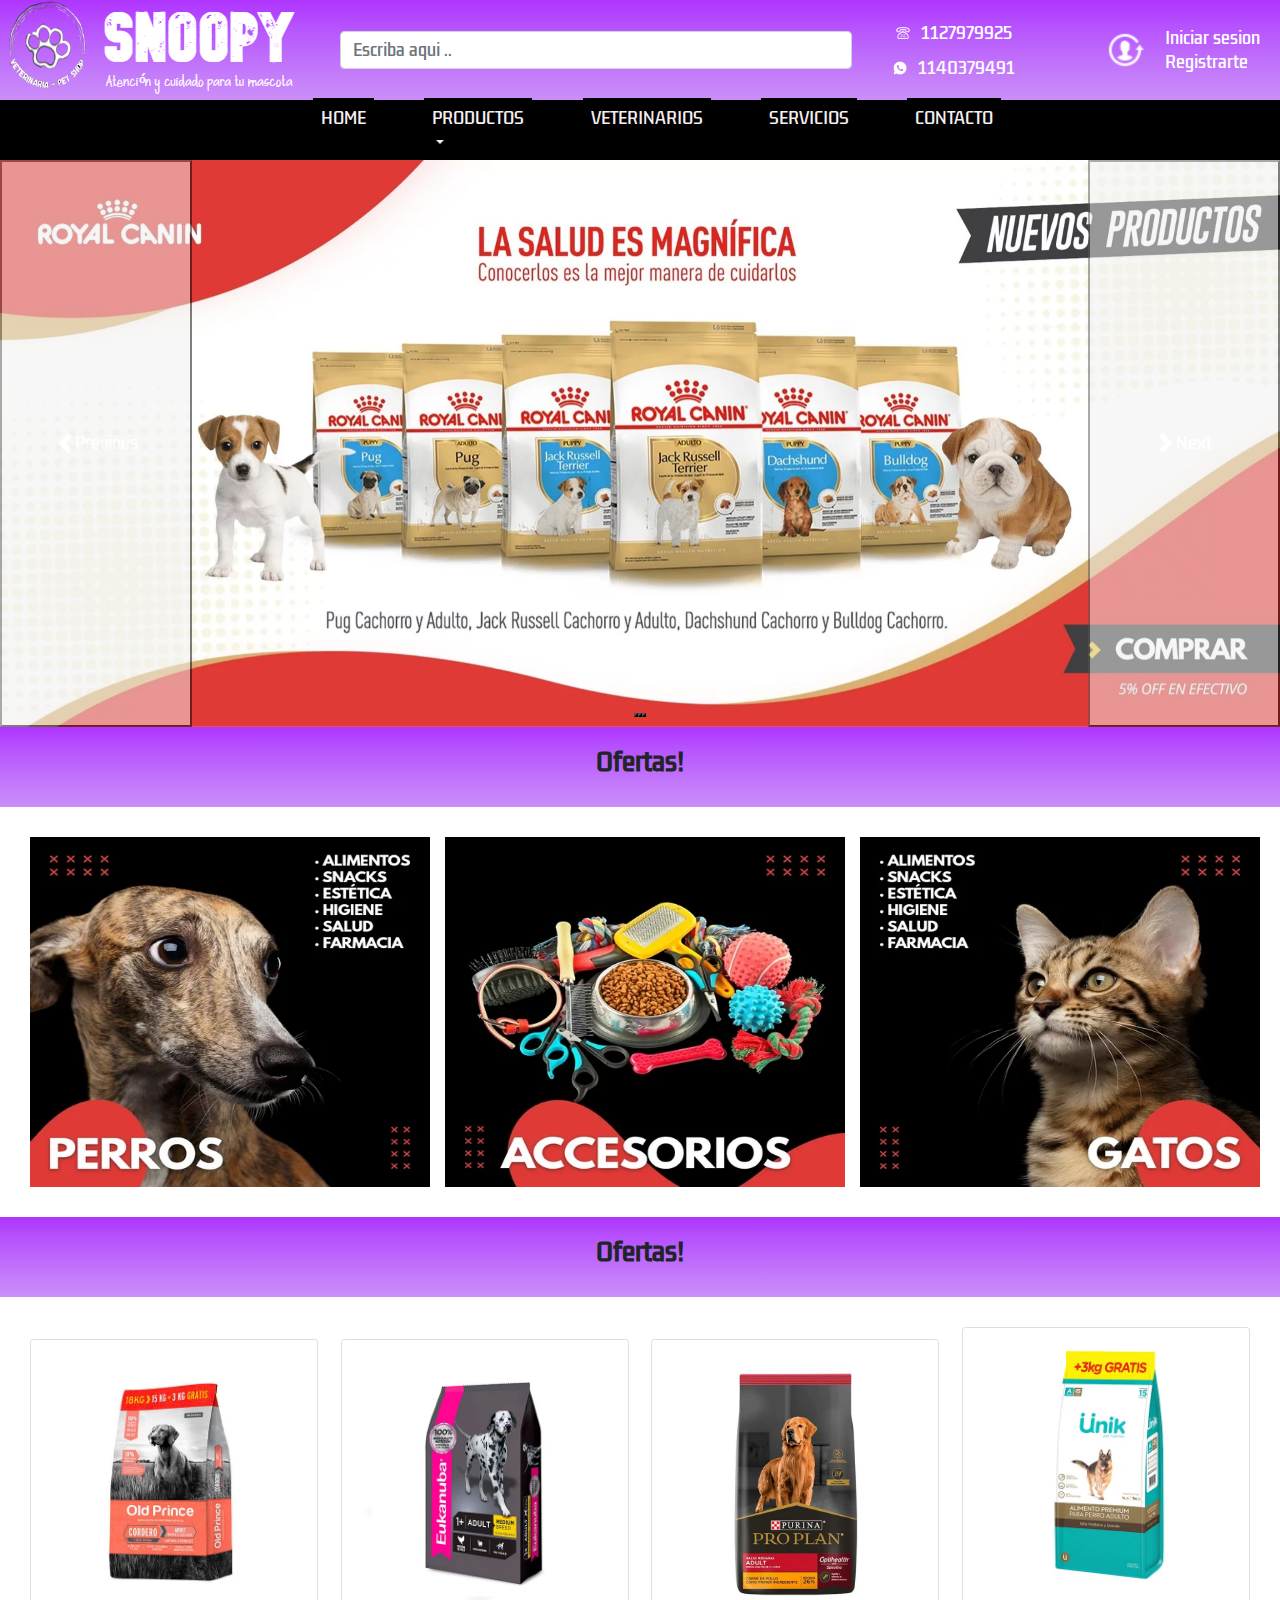
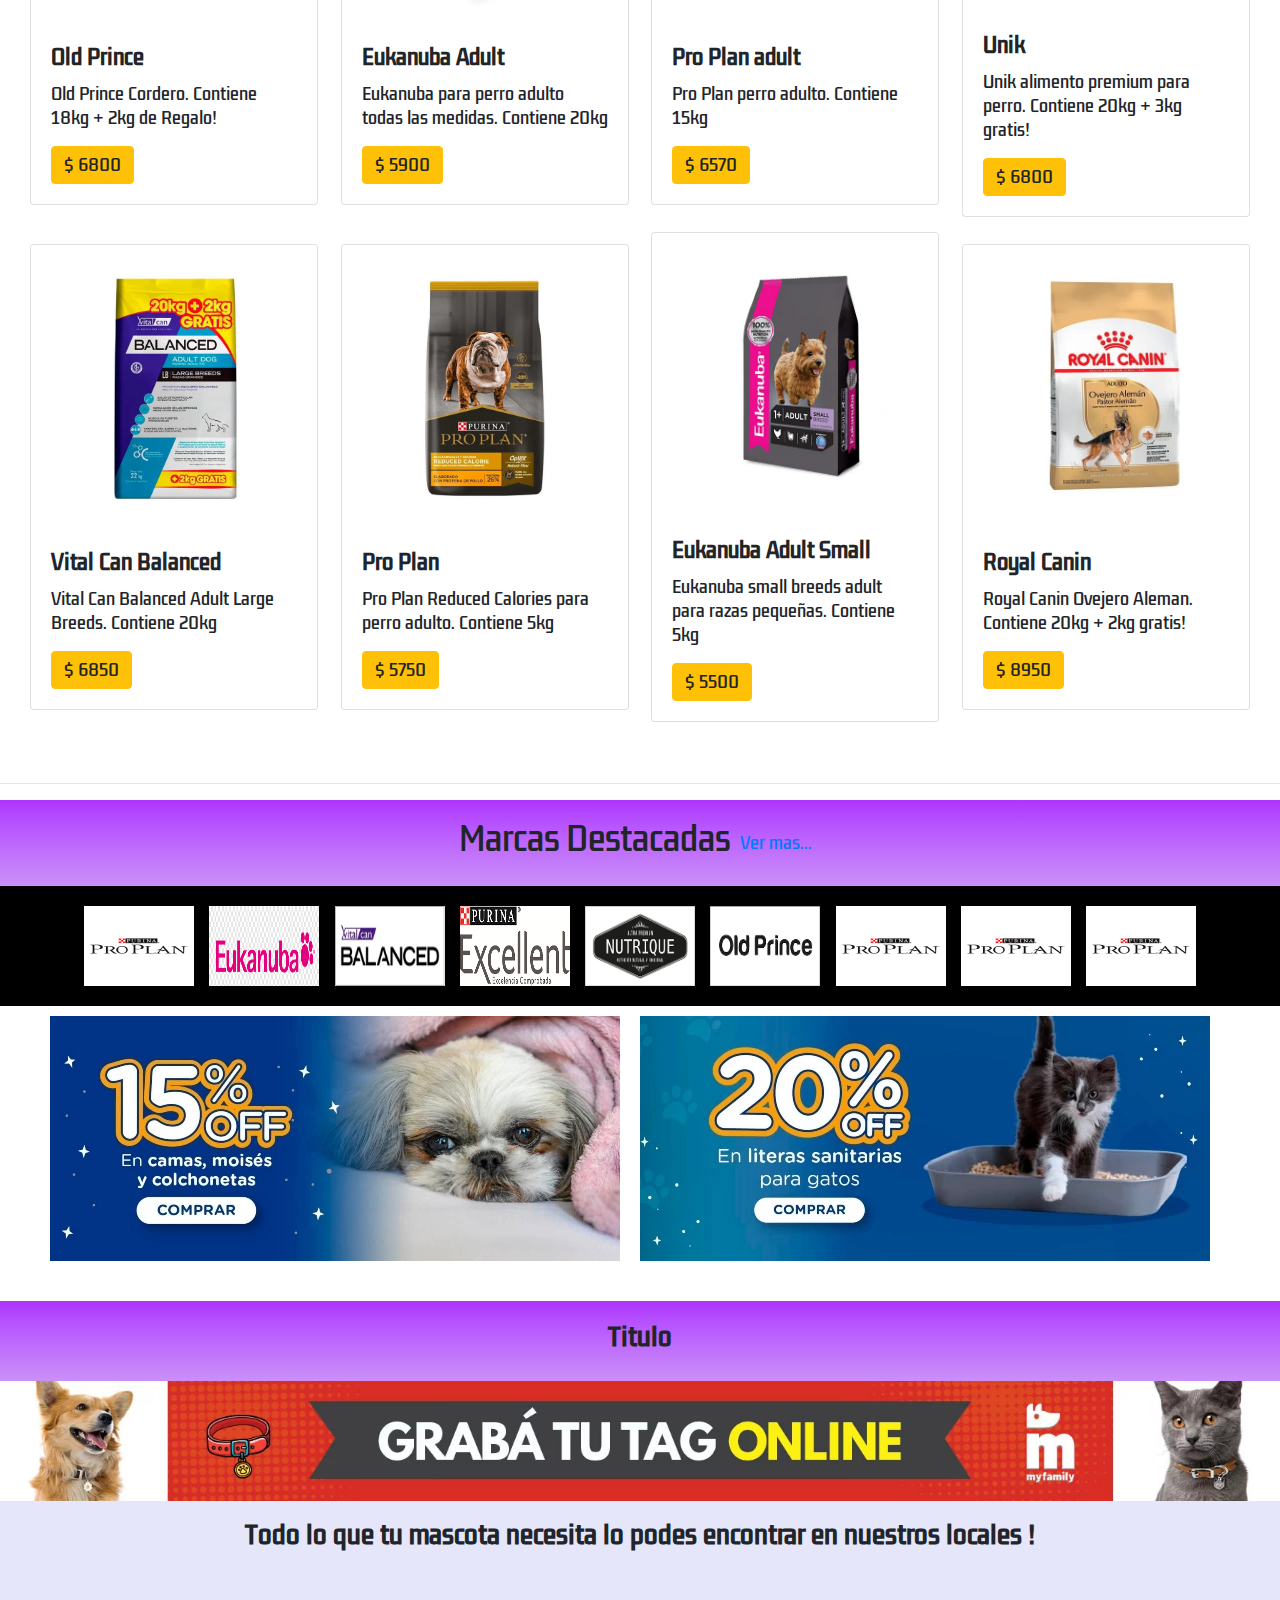
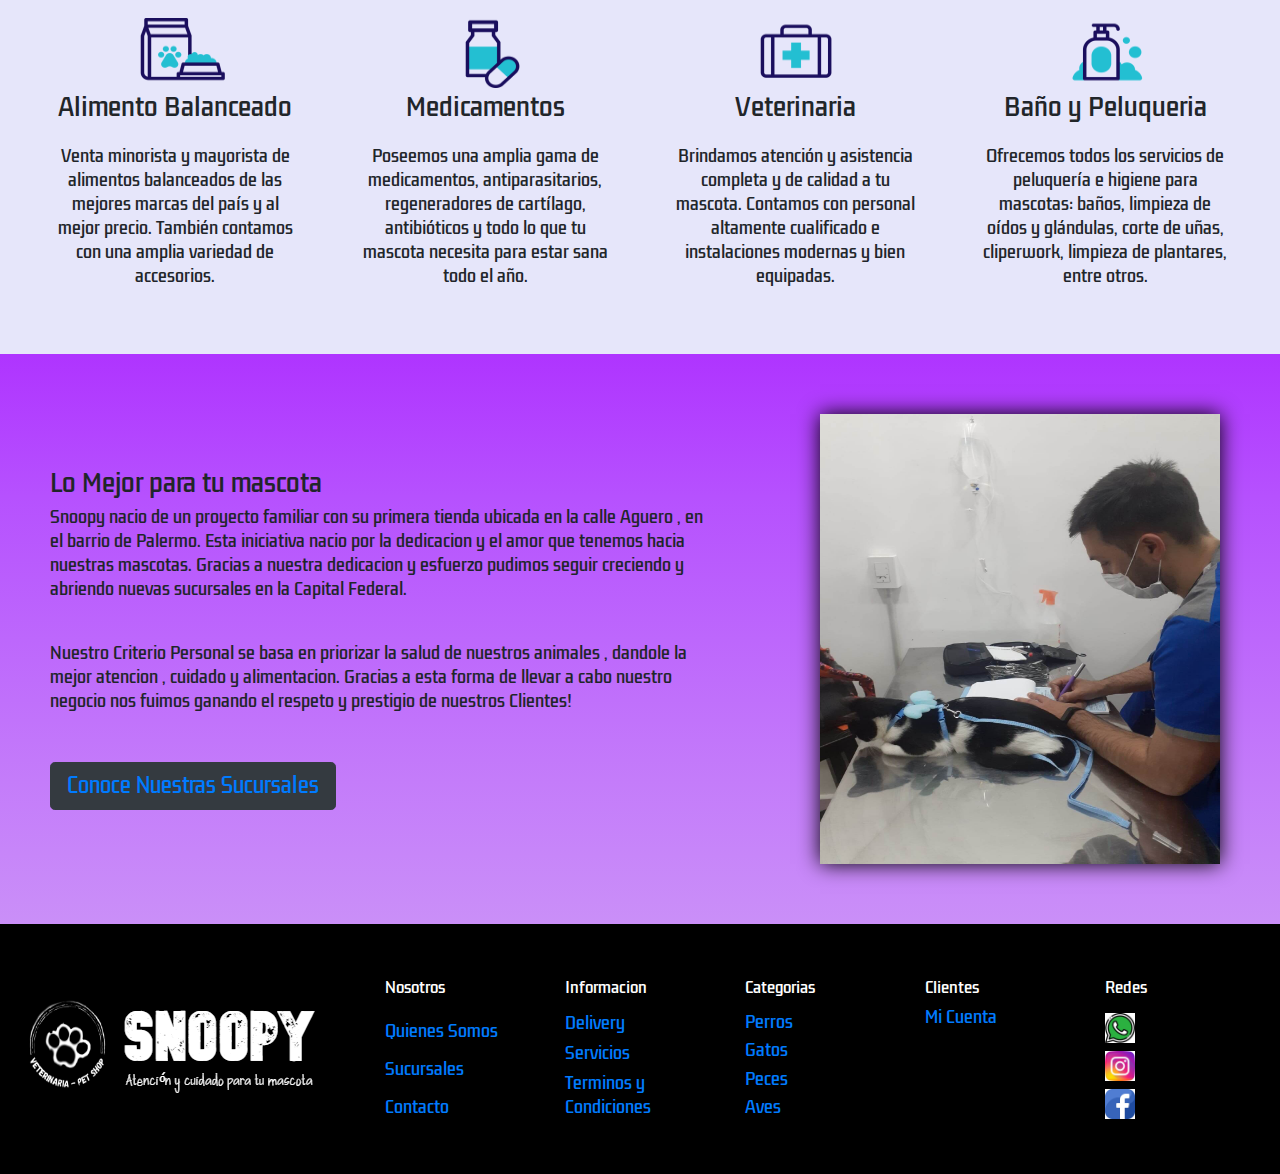
<file: index.html>
<!DOCTYPE html>
<html lang="en">
<head>
    <meta charset="UTF-8">
    <meta http-equiv="X-UA-Compatible" content="IE=edge">
    <meta name="viewport" content="width=device-width, initial-scale=1.0">
    <link rel="stylesheet" href="./sas/style.css">
    <!-- CSS only -->
    <link href="https://cdn.jsdelivr.net/npm/bootstrap@5.2.0-beta1/dist/css/bootstrap.min.css" rel="stylesheet" integrity="sha384-0evHe/X+R7YkIZDRvuzKMRqM+OrBnVFBL6DOitfPri4tjfHxaWutUpFmBp4vmVor" crossorigin="anonymous">
    <title>Snoopy | Veterinaria Pet Shop</title>
    <meta name="description" content="Snoopy | Veterinaria PetShop dedicada al cuidado y bienestar de tu mascota. Por mas de 10 años en el rubro mejorando cada dia">
    <meta name="keywords" content="Productos, veterinarios, alimentos , correas , servicios , informacion , contacto , sucursales">
    <link rel="preconnect" href="https://fonts.googleapis.com">
    <link rel="preconnect" href="https://fonts.gstatic.com" crossorigin>
    <link href="https://fonts.googleapis.com/css2?family=Kdam+Thmor+Pro&display=swap" rel="stylesheet">
    <link rel="stylesheet" href="https://maxcdn.bootstrapcdn.com/bootstrap/4.1.0/css/bootstrap.min.css">
    <script src="https://ajax.googleapis.com/ajax/libs/jquery/3.3.1/jquery.min.js"></script>
    <script src="https://cdnjs.cloudflare.com/ajax/libs/popper.js/1.14.0/umd/popper.min.js"></script>
    <script src="https://maxcdn.bootstrapcdn.com/bootstrap/4.1.0/js/bootstrap.min.js"></script>
</head>
<body>

  
    <header class="navbarazul">
      <div class="conteiner-logo">
        <div class="logo-imagen">
            <div class="logo-imagen2">
              <img class="imagen1sasa" id="imglogos" src="./Imagenes/1.png" alt="logo" width="100" height="100">
            </div>
            <div class="logo-imagen3">  
              <img id="letraslogo" class="scale" src="./Imagenes/logo232.png" alt="logo2" width="200" height="100"> 
            </div>  
        </div>
      </div>
      <div class="buscador">
        <form class="d-flex buscador-input" role="search">
          <input class="form-control me-2" type="search" placeholder="Escriba aqui .." aria-label="Search">
          </form>
      </div>
      <div class="telefonos">
        <div class="tel">
          <div class="tel-margenes">
            <div class="tel-margenes2">
              <img src="./Imagenes/tel1.png" alt="" width="16" height="16">
              <p class="tel-parrafo efecto-hover">1127979925</p>
            </div>
          </div>

          <div class="tel-margenes">
            <div class="tel-margenes2">
              <img src="./Imagenes/wha1.png" alt="" width="16" height="16">
              <p class="tel-parrafo efecto-hover">1140379491</p>
            </div>
          </div>
        </div>
      </div>
      <div>
        <div class="usuario">
          <div class="usuario-padd">
            <img src="./Imagenes//usu1.png" alt="" width="40" height="40">
          </div>
          <div class="usuario-btn scale">
            <p class="efecto-hover">Iniciar sesion</p>
            <p class="efecto-hover">Registrarte</p>
          </div>
        </div>
      </div>
    </header>

    <section class="header2">
      <nav class="navbar navbar-expand-lg">
        <div class="container-fluid">
          <button class="navbar-toggler" type="button" data-bs-toggle="collapse" data-bs-target="#navbarSupportedContent" aria-controls="navbarSupportedContent" aria-expanded="false" aria-label="Toggle navigation">
            <span class="navbar-toggler-icon"></span>
          </button>
          <div class="collapse navbar-collapse" id="navbarSupportedContent">
            <ul class="navbar-nav me-auto mb-2 mb-lg-0 nav-detalles">
              <li class="nav-item ">
                <a class="nav-link scale" href="#">HOME</a>
              </li>
              <li class="nav-item dropdown">
                <a class="nav-link dropdown-toggle scale" href="./pages/productos.html" id="navbarDropdown" role="button" data-bs-toggle="dropdown" aria-expanded="false">
                  PRODUCTOS
                </a>
                <ul class="dropdown-menu menudrop" aria-labelledby="navbarDropdown">
                  <li><a class="dropdown-item scale" href="./pages/productos.html">Alimentos</a></li>
                  <li><a class="dropdown-item scale" href="./pages/rascadores.html">Rascadores</a></li>
                  <li><a class="dropdown-item scale" href="./pages/camas.html">Camas</a></li>
                </ul>
              </li>
              <li class="nav-item ">
                <a class="nav-link scale" href="./pages/veterinarios.html">VETERINARIOS</a>
              </li>
              <li class="nav-item">
                <a class="nav-link scale" href="./pages/servicios.html">SERVICIOS</a>
              </li>
              <li class="nav-item">
                <a class="nav-link scale" href="./pages/contacto.html">CONTACTO</a>
              </li>
            </ul>
          </div>
        </div>
      </nav>
    </section>

    <section class="header3">
      <label for="menu" class="nav-label">
        <img src="./Imagenes/iconos/menu-hamburguer.png" alt="Menu" height="40" width="40" class="nav-img">
      </label>
      <input type="checkbox" id="menu" class="nav-input inputnav" style="display: contents;">
      <div class="nav-mob">
          <a href="#" class="nav-item scale">&nbsp;Home </a>
          <a href="./pages/productos.html" class="nav-item scale">PRODUCTOS</a>
          <a href="./pages/veterinarios.html" class="nav-item scale">VETERINARIOS</a>
          <a href="./pages/servicios.html" class="nav-item scale">&nbsp;SERVICIOS</a>
          <a href="./pages/contacto.html" class="nav-item">&nbsp;CONTACTO </a>
          <div>
              <label for="menu" class="nav-label">
                  <img src="./Imagenes/cerrar.png" alt="Menu" height="20" width="20" class="nav-img">
              </label>
          </div>
      </div>
    </section>
    
    <section>
          <div id="carouselExampleCaptions" class="carousel slide" data-bs-ride="false">
            <div class="carousel-indicators">
              <button type="button" data-bs-target="#carouselExampleCaptions" data-bs-slide-to="0" class="active" aria-current="true" aria-label="Slide 1"></button>
              <button type="button" data-bs-target="#carouselExampleCaptions" data-bs-slide-to="1" aria-label="Slide 2"></button>
              <button type="button" data-bs-target="#carouselExampleCaptions" data-bs-slide-to="2" aria-label="Slide 3"></button>
            </div>
            <div class="carousel-inner">
              <div class="carousel-item active">
                <img src="./Imagenes/banner2.webp" class="d-block w-100" alt="...">
                <div class="carousel-caption d-none d-md-block">
                </div>
              </div>
              <div class="carousel-item">
                <img src="./Imagenes/banner3.webp" class="d-block w-100" alt="asd">
                <div class="carousel-caption d-none d-md-block">
                </div>
              </div>
              <div class="carousel-item">
                <img src="./Imagenes/banner4.webp" class="d-block w-100" alt="asdd">
                <div class="carousel-caption d-none d-md-block">
                </div>
              </div>
            </div>
            <button class="carousel-control-prev" type="button" data-bs-target="#carouselExampleCaptions" data-bs-slide="prev">
              <span class="carousel-control-prev-icon" aria-hidden="true"></span>
              <span class="visually-hidden">Previous</span>
            </button>
            <button class="carousel-control-next" type="button" data-bs-target="#carouselExampleCaptions" data-bs-slide="next">
              <span class="carousel-control-next-icon" aria-hidden="true"></span>
              <span class="visually-hidden">Next</span>
            </button>
        </div>
      </section>  

      <div class="conteiner-titulos">
        <div class="tittle-box">
          <h4 class="titulares"><strong>Ofertas!</strong></h4>
        </div>
      </div>

      <div class="menugrande">
        <div class="conteiner-publicidad2">
          <div class="conteiner-box-publicidad2">
            <img src="./Imagenes/publicuadrado1.webp" alt="publi1" height="350" width="400">
            <img src="./Imagenes/publicuadrado2.webp" alt="publi2" height="350" width="400">
            <img src="./Imagenes/publicuadrado3.webp" alt="publi3" height="350" width="400">
          </div>
        </div>
      </div>

      

      <div class="conteiner-titulos">
        <div class="tittle-box">
          <h4 class="titulares"><strong>Ofertas!</strong></h4>
        </div>
      </div>

      <section class="conteiner-products">
        <div class="boxes-card contenedor-produ ofertas">
          <div class="box-card">
            <div class="card" style="width: 18rem;">
              <img src="./Imagenes/productos/bolsaoldprince.webp" class="card-img-top scale" alt="Bolsa Old Prince">
              <div class="card-body">
                <h5 class="card-title"><strong>Old Prince</Strong></h5>
                <p class="card-text">Old Prince Cordero. Contiene 18kg + 2kg de Regalo!</p>
                <a href="#" class="btn btn-warning">$ 6800</a>
              </div>
            </div>
          </div>
          <div class="box-card">
            <div class="card" style="width: 18rem;">
              <img src="./Imagenes/productos/eukanubaadult.webp" class="card-img-top scale" alt="Bolsa Eukanuba">
              <div class="card-body">
                <h5 class="card-title"><strong>Eukanuba Adult</Strong></h5>
                <p class="card-text">Eukanuba para perro adulto todas las medidas. Contiene 20kg</p>
                <a href="#" class="btn btn-warning">$ 5900</a>
              </div>
            </div>
          </div>
          <div class="box-card">
            <div class="card" style="width: 18rem;">
              <img src="./Imagenes/productos/proplanadult.webp" class="card-img-top scale" alt="Bolsa Pro Plan">
              <div class="card-body">
                <h5 class="card-title"><strong>Pro Plan adult</Strong></h5>
                <p class="card-text">Pro Plan perro adulto. Contiene 15kg</p>
                <a href="#" class="btn btn-warning">$ 6570</a>
              </div>
            </div>
          </div>
          <div class="box-card">
            <div class="card" style="width: 18rem;">
              <img src="./Imagenes/productos/unikadulto.webp" class="card-img-top scale" alt="Bolsa Unik">
              <div class="card-body">
                <h5 class="card-title"><strong>Unik</Strong></h5>
                <p class="card-text">Unik alimento premium para perro. Contiene 20kg + 3kg gratis!</p>
                <a href="#" class="btn btn-warning">$ 6800</a>
              </div>
            </div>
          </div>
          <div class="box-card">
            <div class="card" style="width: 18rem;">
              <img src="./Imagenes/productos/vitalcanlarge.webp" class="card-img-top scale" alt="Vital Can Balanced">
              <div class="card-body">
                <h5 class="card-title"><strong>Vital Can Balanced</Strong></h5>
                <p class="card-text">Vital Can Balanced Adult Large Breeds. Contiene 20kg</p>
                <a href="#" class="btn btn-warning">$ 6850</a>
              </div>
            </div>
          </div>
          <div class="box-card">
            <div class="card" style="width: 18rem;">
              <img src="./Imagenes/productos/proplanreducedcalorie.webp" class="card-img-top scale" alt="ProPlan">
              <div class="card-body">
                <h5 class="card-title"><strong>Pro Plan</Strong></h5>
                <p class="card-text">Pro Plan Reduced Calories para perro adulto. Contiene 5kg</p>
                <a href="#" class="btn btn-warning">$ 5750</a>
              </div>
            </div>
          </div>
          <div class="box-card">
            <div class="card" style="width: 18rem;">
              <img src="./Imagenes/productos/eukanubAADULTsmall.webp" class="card-img-top scale" alt="eukanuba bolsa">
              <div class="card-body">
                <h5 class="card-title"><strong>Eukanuba Adult Small </Strong></h5>
                <p class="card-text">Eukanuba small breeds adult para razas pequeñas. Contiene 5kg</p>
                <a href="#" class="btn btn-warning">$ 5500</a>
              </div>
            </div>
          </div>
          <div class="box-card">
            <div class="card" style="width: 18rem;">
              <img src="./Imagenes/productos/royalovejerobolsa.webp" class="card-img-top scale" alt="...">
              <div class="card-body">
                <h5 class="card-title"><strong>Royal Canin</Strong></h5>
                <p class="card-text">Royal Canin Ovejero Aleman. Contiene 20kg + 2kg gratis!</p>
                <a href="#" class="btn btn-warning">$ 8950</a>
              </div>
            </div>
          </div>
        </div>
      </section>

      <hr>
      

      <section class="marcas-destacadas">
        <div>
          <h2 class="titulo-marcas">Marcas Destacadas</h2>
        </div>
        <div>
          <a href="#" class="ver-marcas">Ver mas...</a>
        </div>
      </section>

      <section class="padre-marcas">
        <div class="conteiner-marcas">
          <div class="img-marcas">
            <a href="#"><img src="./Imagenes/iconos/Logo-Pro-Plan.webp" alt="Logo-Pro-Plan" width="110" height="80"></a>
          </div>
          <div class="img-marcas">
            <a href="#"><img src="./Imagenes/eukanuba-logo.png" alt="Logo-Pro-Plan" width="110" height="80"></a>
          </div>
          <div class="img-marcas">
            <a href="#"><img src="./Imagenes/vital-can-logo2.png" alt="Logo-Pro-Plan" width="110" height="80"></a>
          </div>
          <div class="img-marcas">
            <a href="#"><img src="./Imagenes/exelent-perro-logo.png" alt="Logo-Pro-Plan" width="110" height="80"></a>
          </div>
          <div class="img-marcas">
            <a href="#"><img src="./Imagenes/nitrique-logo.png" alt="Logo-Pro-Plan" width="110" height="80"></a>
          </div>
          <div class="img-marcas">
            <a href="#"><img src="./Imagenes/old-prince.png" alt="Logo-Pro-Plan" width="110" height="80"></a>
          </div>
          <div class="img-marcas">
            <a href="#"><img src="./Imagenes/iconos/Logo-Pro-Plan.webp" alt="Logo-Pro-Plan" width="110" height="80"></a>
          </div>
          <div class="img-marcas">
            <a href="#"><img src="./Imagenes/iconos/Logo-Pro-Plan.webp" alt="Logo-Pro-Plan" width="110" height="80"></a>
          </div>
          <div class="img-marcas7">
            <a href="#"><img src="./Imagenes/iconos/Logo-Pro-Plan.webp" alt="Logo-Pro-Plan" width="110" height="80"></a>
          </div>
        </div>
      </section>

      <section class="publicidad" id="publi">
          <div class="conteiner-publicidad">
            <div class="publicidad1">
              <img src="./Imagenes/publi1.webp" alt="publicidaddd">
            </div>
            <div class="publicidad1">
              <img src="./Imagenes/publi2.webp" alt="">
            </div>
          </div>
      </section>

      <div class="conteiner-titulos" id="publi2-tit">
        <div class="tittle-box">
          <h4 class="titulares"><strong>Titulo</strong></h4>
        </div>
      </div>

      <div class="conteiner-publi2" id="publi2">
        <div class="box-img">
          <img src="./Imagenes/bannerpubli1.webp" alt="bannerpubli1" width="100%">
        </div>
      </div>

    

      <div class="titular">
        <h4><strong>Todo lo que tu mascota necesita lo podes encontrar en nuestros locales !</strong></h4>
      </div>
      <section class="conteiner-servicios" id="servicios">
        <div class="boxes-servicios">
          <div class="box-alimento">
            <div class="box-imgserv">
              <img class="img-center" src="./Imagenes/iconos/platocomida.png" alt="plato comida" width="100" height="70">
            </div>
            <div>
              <h4 class="box-tittle" id="tit-serv-switch1">Alimento Balanceado</h4>
            </div>
            <div>
              <p class="text-serv" id="txt-serv-switch1">
                Venta minorista y mayorista de alimentos balanceados de las mejores marcas del país y al mejor precio. También contamos con una amplia variedad de accesorios.
              </p>
            </div>
          </div>
          <div class="box-medicamentos">
            <div class="box-imgserv">
              <img class="img-center" src="./Imagenes/iconos/imgmedicamentos.png" alt="plato comida" width="100" height="70">
            </div>
            <div>
              <h4 class="box-tittle" id="tit-serv-switch2">Medicamentos</h4>
            </div>
            <div>
              <p class="text-serv" id="txt-serv-switch2">
                Poseemos una amplia gama de medicamentos, antiparasitarios, regeneradores de cartílago, antibióticos y todo lo que tu mascota necesita para estar sana todo el año.              </p>
            </div>
          </div>
          <div class="box-veterinaria">
            <div class="box-imgserv">
              <img class="img-center" src="./Imagenes/iconos/imgveterinaria.png" alt="plato comida" width="100" height="70">
            </div>
            <div>
              <h4 class="box-tittle" id="tit-serv-switch3">Veterinaria</h4>
            </div>
            <div>
              <p class="text-serv" id="txt-serv-switch3">
                Brindamos atención y asistencia completa y de calidad a tu mascota. Contamos con personal altamente cualificado e instalaciones modernas y bien equipadas.              </p>
            </div>
          </div>
          <div class="box-baño">
            <div class="box-imgserv">
              <img class="img-center" src="./Imagenes/iconos/bañoimg.png" alt="plato comida" width="100" height="70">
            </div>
            <div>
              <h4 class="box-tittle" id="tit-serv-switch4">Baño y Peluqueria</h4>
            </div>
            <div>
              <p class="text-serv" id="txt-serv-switch4">
                Ofrecemos todos los servicios de peluquería e higiene para mascotas: baños, limpieza de oídos y glándulas, corte de uñas, cliperwork, limpieza de plantares, entre otros.              </p>
            </div>
          </div>
        </div>
      </section>

      <section class="conteiner-clicksucursales">
          <div class="box-info2">
            <div class="clicktittle">
              <h4>Lo Mejor para tu mascota</h4>
            </div>
            <div class="text-click">
              <p class="text-bodys">Snoopy nacio de un proyecto familiar con su primera tienda ubicada en la calle Aguero , en el barrio de Palermo. Esta iniciativa nacio por la dedicacion y el amor que tenemos hacia nuestras mascotas. Gracias a nuestra dedicacion y esfuerzo pudimos seguir creciendo y abriendo nuevas sucursales en la Capital Federal.</p>
              <br>
              <p class="text-bodys">Nuestro Criterio Personal se basa en priorizar la salud de nuestros animales , dandole la mejor atencion , cuidado y alimentacion. Gracias a esta forma de llevar a cabo nuestro negocio nos fuimos ganando el respeto  y prestigio de nuestros Clientes!</p>
              <hr>
              <div class="btn-ver">
              <button type="button" class="btn btn-dark  btn-lg"> <a href="./pages/sucursales.html">Conoce Nuestras Sucursales</a></button>
              </div>
            </div>
          </div>
          <div class="box-imgsucursal">
            <img class="imgsucursal" src="./Imagenes/vet2.jpg" width="400" height="450" alt="asddd">
          </div>
      </section>



      
    <div class="footer-conteiner">
      <div class="conteiner-boxes">
          <div class="conteiner-logo-foot">
            <div class="logo-imagen-foot">
              <img src="./Imagenes/1.png" alt="logo" width="100" height="100">
              <img class="imgg2" src="./Imagenes/logo1.png" alt="logo2" width="200" height="100"> 
            </div>
          </div>
          <div class="conteiner-nosotros">
            <div class="box-us">
              <h3 class="footer-tit">Nosotros</h3>
               <a href="#">Quienes Somos</a>
               <a href="./pages/sucursales.html">Sucursales</a>
               <a href="./pages/contacto.html">Contacto</a>
            </div>
          </div> 
            <div class="conteiner-info">
              <div class="box-info">
                <h3 class="footer-tit">Informacion</h3>
                <a href="#" id="delivery">Delivery</a>
                <a href="#">Servicios</a>
                <a href="#">Terminos y Condiciones</a>
              </div>
            </div>
            <div class="conteiner-categorias" id="categorias-foot">
              <div class="box-cat">
                <h3 class="footer-tit">Categorias</h3>
                  <a href="#">Perros</a>
                  <a href="#">Gatos</a>
                  <a href="#">Peces</a>
                  <a href="#">Aves</a>
              </div>
            </div>
            <div class="conteiner-clientes" id="clientela">
              <div class="box-client">
                <h3 class="footer-tit">Clientes</h3>
                <a href="#">Mi Cuenta</a>
              </div>
            </div>
            <div class="conteiner-redes" id="redessociales">
              <div class="box-redes">
                <h3 class="footer-tit">Redes</h3>
                <a href="#"><img src="./Imagenes/iconos/whatsapp.jpg" alt="logo1" width="30" height="30"></a>
                <a href="#"><img src="./Imagenes/iconos/instagram.jpg" alt="logo2" width="30" height="30"></a>
                <a href="#"><img src="./Imagenes/iconos/facebook.jpg" alt="logo3" width="30" height="30"></a>
              </div>
            </div>
       </div>
      </div>
    </div>





    

    
        

    <!-- JavaScript Bundle with Popper -->
<script src="https://cdn.jsdelivr.net/npm/bootstrap@5.2.0-beta1/dist/js/bootstrap.bundle.min.js" integrity="sha384-pprn3073KE6tl6bjs2QrFaJGz5/SUsLqktiwsUTF55Jfv3qYSDhgCecCxMW52nD2" crossorigin="anonymous"></script>
</body>
</html>
</file>
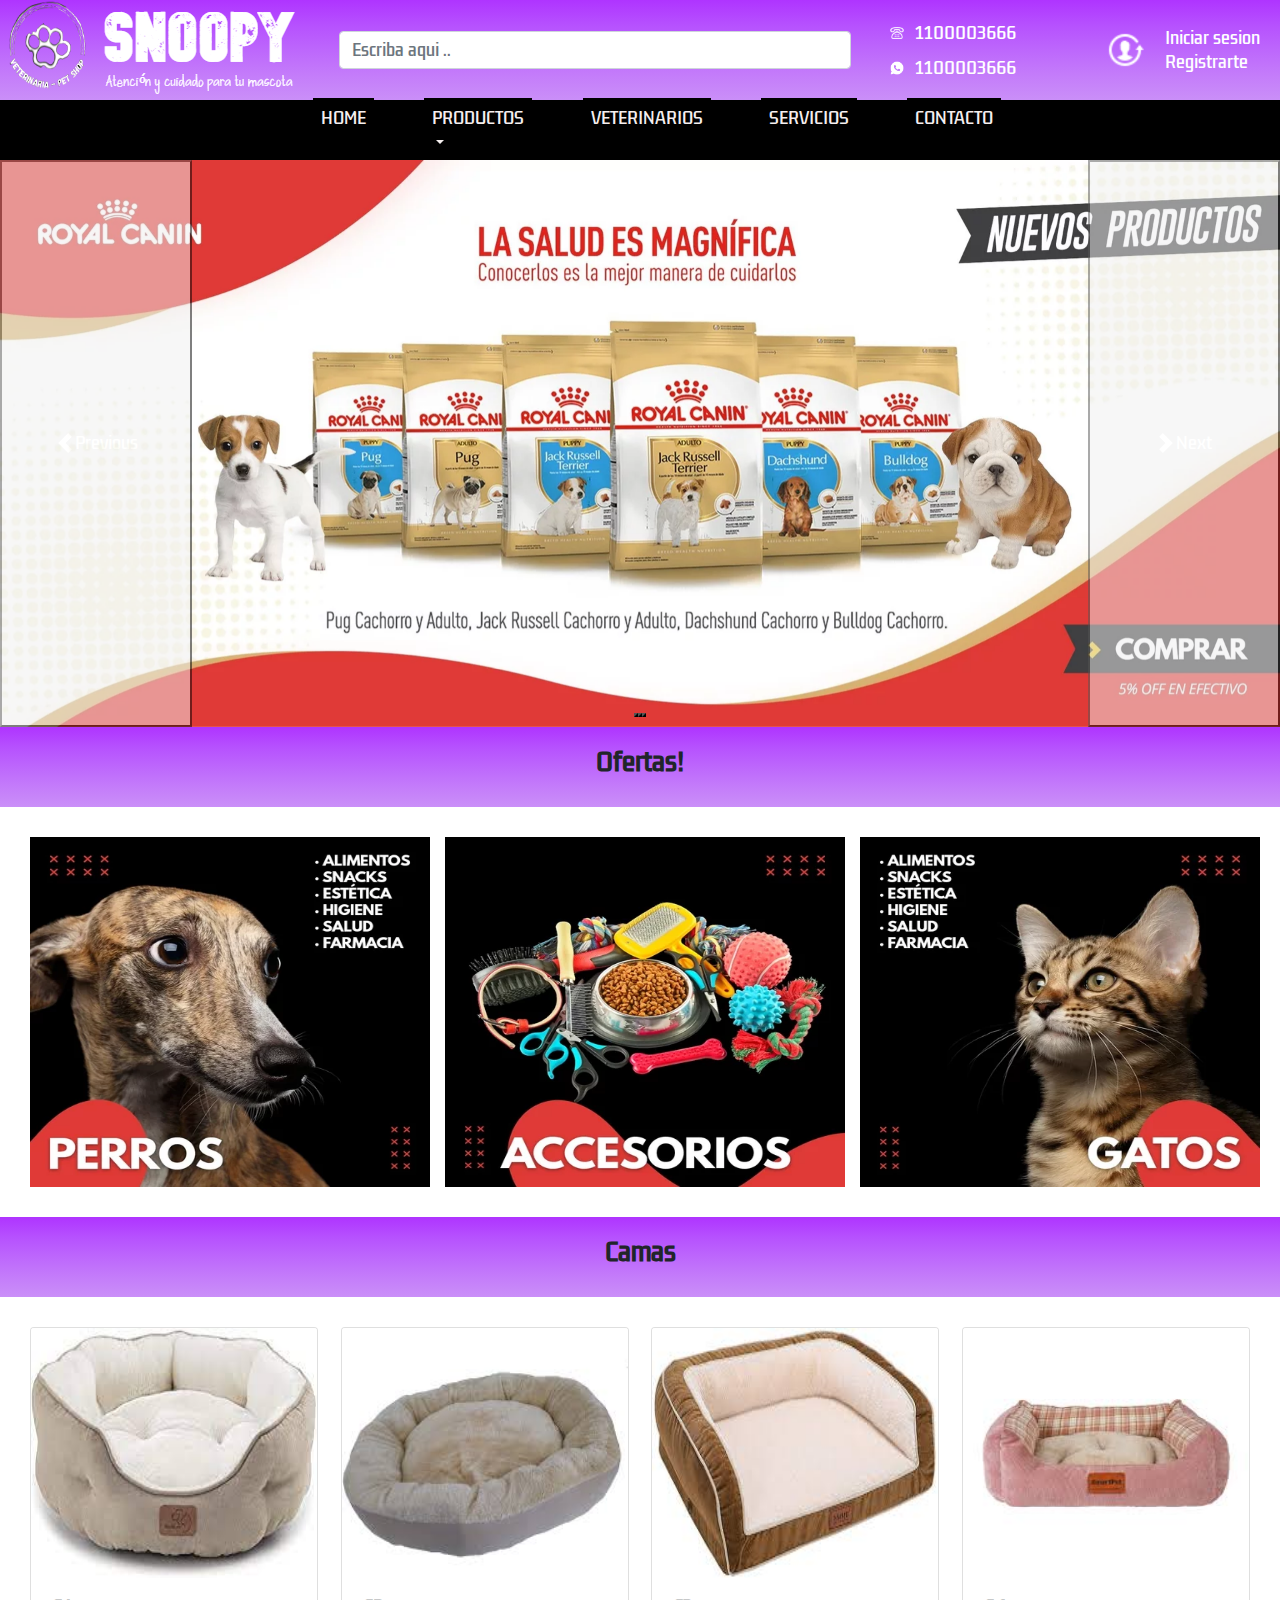
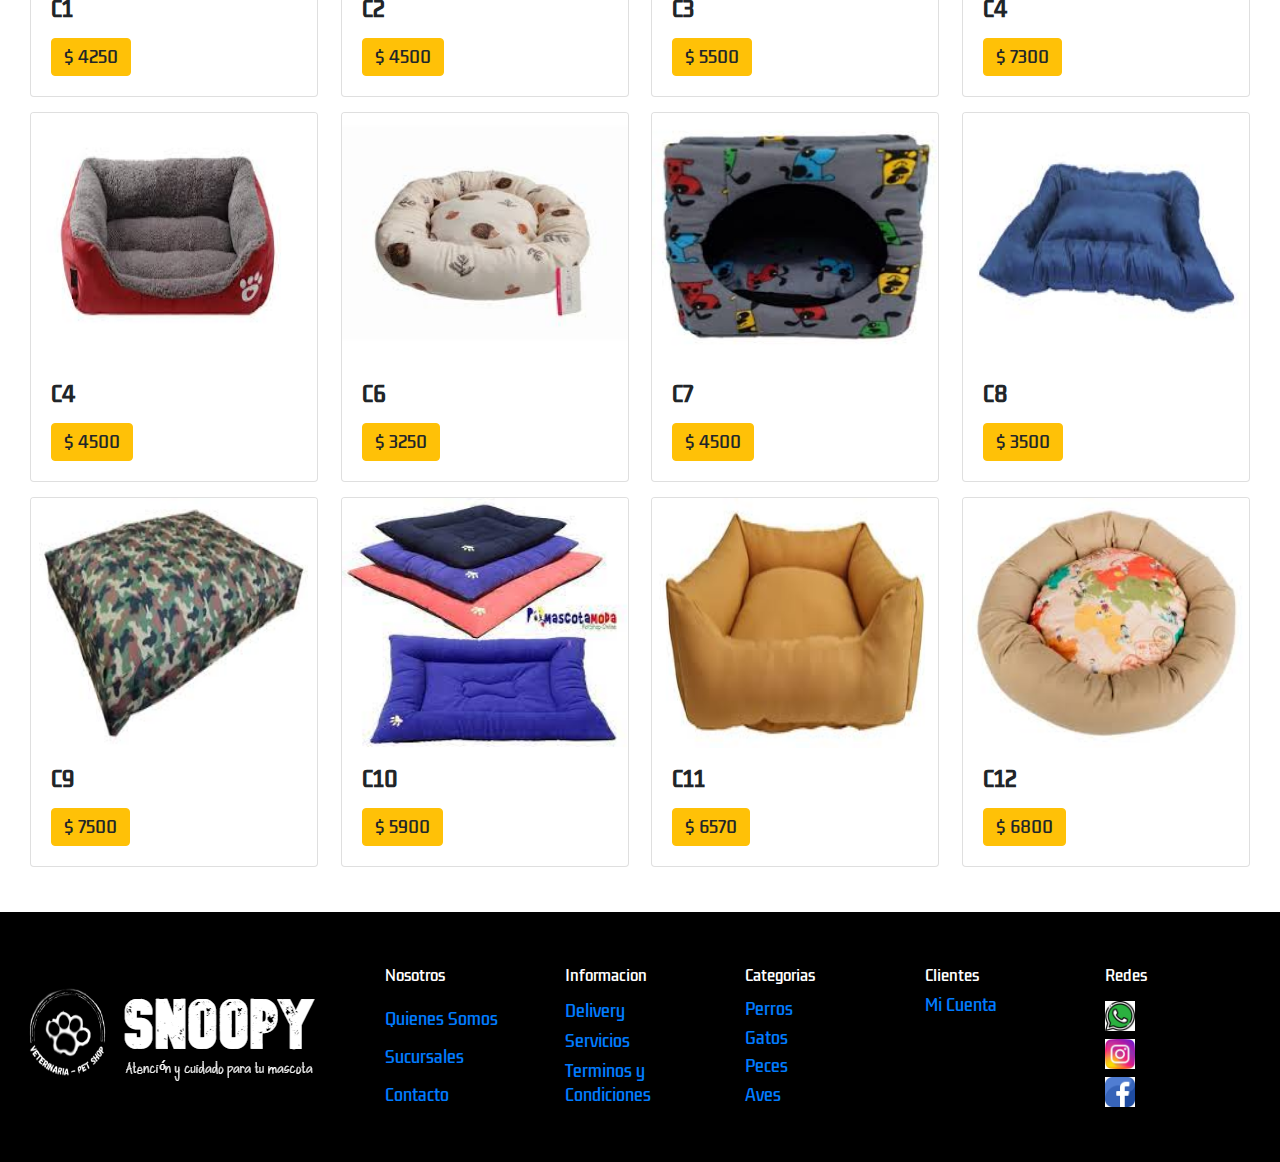
<file: pages/camas.html>
<!DOCTYPE html>
<html lang="en">
<head>
    <meta charset="UTF-8">
    <meta http-equiv="X-UA-Compatible" content="IE=edge">
    <meta name="viewport" content="width=device-width, initial-scale=1.0">
    <link rel="stylesheet" href="../sas/style.css">
    <!-- CSS only -->
    <link href="https://cdn.jsdelivr.net/npm/bootstrap@5.2.0-beta1/dist/css/bootstrap.min.css" rel="stylesheet" integrity="sha384-0evHe/X+R7YkIZDRvuzKMRqM+OrBnVFBL6DOitfPri4tjfHxaWutUpFmBp4vmVor" crossorigin="anonymous">
    <title>Snoopy | Veterinaria Pet Shop</title>
    <meta name="description" content="Snoopy | Veterinaria PetShop dedicada al cuidado y bienestar de tu mascota. Por mas de 10 años en el rubro mejorando cada dia">
    <meta name="keywords" content="Productos, veterinarios, alimentos , correas , servicios , informacion , contacto , sucursales">
    <link rel="preconnect" href="https://fonts.googleapis.com">
    <link rel="preconnect" href="https://fonts.gstatic.com" crossorigin>
    <link href="https://fonts.googleapis.com/css2?family=Kdam+Thmor+Pro&display=swap" rel="stylesheet">
    <link rel="stylesheet" href="https://maxcdn.bootstrapcdn.com/bootstrap/4.1.0/css/bootstrap.min.css">
    <script src="https://ajax.googleapis.com/ajax/libs/jquery/3.3.1/jquery.min.js"></script>
    <script src="https://cdnjs.cloudflare.com/ajax/libs/popper.js/1.14.0/umd/popper.min.js"></script>
    <script src="https://maxcdn.bootstrapcdn.com/bootstrap/4.1.0/js/bootstrap.min.js"></script>
</head>
<body>

  
    <header class="navbarazul">
      <div class="conteiner-logo">
        <div class="logo-imagen">
            <div class="logo-imagen2">
              <img class="imagen1sasa" id="imglogos" src="../Imagenes/1.png" alt="logo" width="100" height="100">
            </div>
            <div class="logo-imagen3">  
              <img id="letraslogo" class="scale" src="../Imagenes/logo232.png" alt="logo2" width="200" height="100"> 
            </div>  
        </div>
      </div>
      <div class="buscador">
        <form class="d-flex buscador-input" role="search">
          <input class="form-control me-2" type="search" placeholder="Escriba aqui .." aria-label="Search">
          </form>
      </div>
      <div class="telefonos">
        <div class="tel">
          <div class="tel-margenes">
            <div class="tel-margenes2">
              <img src="../Imagenes/tel1.png" alt="" width="16" height="16">
              <p class="tel-parrafo efecto-hover">1100003666</p>
            </div>
          </div>

          <div class="tel-margenes">
            <div class="tel-margenes2">
              <img src="../Imagenes/wha1.png" alt="" width="16" height="16">
              <p class="tel-parrafo efecto-hover">1100003666</p>
            </div>
          </div>
        </div>
      </div>
      <div>
        <div class="usuario">
          <div class="usuario-padd">
            <img src="../Imagenes//usu1.png" alt="" width="40" height="40">
          </div>
          <div class="usuario-btn scale">
            <p class="efecto-hover">Iniciar sesion</p>
            <p class="efecto-hover">Registrarte</p>
          </div>
        </div>
      </div>
    </header>

    <section class="header2">
      <nav class="navbar navbar-expand-lg">
        <div class="container-fluid">
          <button class="navbar-toggler" type="button" data-bs-toggle="collapse" data-bs-target="#navbarSupportedContent" aria-controls="navbarSupportedContent" aria-expanded="false" aria-label="Toggle navigation">
            <span class="navbar-toggler-icon"></span>
          </button>
          <div class="collapse navbar-collapse" id="navbarSupportedContent">
            <ul class="navbar-nav me-auto mb-2 mb-lg-0 nav-detalles">
              <li class="nav-item ">
                <a class="nav-link scale" href="../index.html">HOME</a>
              </li>
              <li class="nav-item dropdown">
                <a class="nav-link dropdown-toggle scale" href="./productos.html" id="navbarDropdown" role="button" data-bs-toggle="dropdown" aria-expanded="false">
                  PRODUCTOS
                </a>
                <ul class="dropdown-menu menudrop" aria-labelledby="navbarDropdown">
                  <li><a class="dropdown-item scale" href="./productos.html">Juguetes</a></li>
                  <li><a class="dropdown-item scale" href="./rascadores.html">Rascadores</a></li>
                  <li><a class="dropdown-item scale" href="#">Camas</a></li>
                </ul>
              </li>
              <li class="nav-item ">
                <a class="nav-link scale" href="../pages/veterinarios.html">VETERINARIOS</a>
              </li>
              <li class="nav-item">
                <a class="nav-link scale" href="../pages/servicios.html">SERVICIOS</a>
              </li>
              <li class="nav-item">
                <a class="nav-link scale" href="../pages/contacto.html">CONTACTO</a>
              </li>
            </ul>
          </div>
        </div>
      </nav>
    </section>

    <section class="header3">
      <label for="menu" class="nav-label">
        <img src="../Imagenes/iconos/menu-hamburguer.png" alt="Menu" height="40" width="40" class="nav-img">
      </label>
      <input type="checkbox" id="menu" class="nav-input inputnav" style="display: contents;">
      <div class="nav-mob">
          <a href="../index.html" class="nav-item scale">&nbsp;Home </a>
          <a href="./" class="nav-item scale">PRODUCTOS</a>
          <a href="../pages/veterinarios.html" class="nav-item scale">VETERINARIOS</a>
          <a href="../pages/servicios.html" class="nav-item scale">&nbsp;SERVICIOS</a>
          <a href="../pages/contacto.html" class="nav-item">&nbsp;CONTACTO </a>
          <div>
              <label for="menu" class="nav-label">
                  <img src="../Imagenes/cerrar.png" alt="Menu" height="20" width="20" class="nav-img">
              </label>
          </div>
      </div>
    </section>
    
    <section>
          <div id="carouselExampleCaptions" class="carousel slide" data-bs-ride="false">
            <div class="carousel-indicators">
              <button type="button" data-bs-target="#carouselExampleCaptions" data-bs-slide-to="0" class="active" aria-current="true" aria-label="Slide 1"></button>
              <button type="button" data-bs-target="#carouselExampleCaptions" data-bs-slide-to="1" aria-label="Slide 2"></button>
              <button type="button" data-bs-target="#carouselExampleCaptions" data-bs-slide-to="2" aria-label="Slide 3"></button>
            </div>
            <div class="carousel-inner">
              <div class="carousel-item active">
                <img src="../Imagenes/banner2.webp" class="d-block w-100" alt="...">
                <div class="carousel-caption d-none d-md-block">
                </div>
              </div>
              <div class="carousel-item">
                <img src="../Imagenes/banner2.webp" class="d-block w-100" alt="asd">
                <div class="carousel-caption d-none d-md-block">
                </div>
              </div>
              <div class="carousel-item">
                <img src="../Imagenes/banner3.webp" class="d-block w-100" alt="asdd">
                <div class="carousel-caption d-none d-md-block">
                </div>
              </div>
              <div class="carousel-item">
                <img src="../Imagenes/banner4.webp" class="d-block w-100" alt="asdd">
                <div class="carousel-caption d-none d-md-block">
                </div>
              </div>
            </div>
            <button class="carousel-control-prev" type="button" data-bs-target="#carouselExampleCaptions" data-bs-slide="prev">
              <span class="carousel-control-prev-icon" aria-hidden="true"></span>
              <span class="visually-hidden">Previous</span>
            </button>
            <button class="carousel-control-next" type="button" data-bs-target="#carouselExampleCaptions" data-bs-slide="next">
              <span class="carousel-control-next-icon" aria-hidden="true"></span>
              <span class="visually-hidden">Next</span>
            </button>
        </div>
      </section>  

      <div class="conteiner-titulos">
        <div class="tittle-box">
          <h4 class="titulares"><strong>Ofertas!</strong></h4>
        </div>
      </div>

      <div class="menugrande">
        <div class="conteiner-publicidad2">
          <div class="conteiner-box-publicidad2">
            <img src="../Imagenes/publicuadrado1.webp" alt="publi1" height="350" width="400">
            <img src="../Imagenes/publicuadrado2.webp" alt="publi2" height="350" width="400">
            <img src="../Imagenes/publicuadrado3.webp" alt="publi3" height="350" width="400">
          </div>
        </div>
      </div>
      
      <div class="conteiner-titulos">
        <div class="tittle-box">
          <h4 class="titulares"><strong>Camas</strong></h4>
        </div>
      </div>

      <section class="conteiner-products">
        <div class="boxes-card contenedor-produ ofertas">
          <div class="box-card">
            <div class="card" style="width: 18rem;">
              <img src="../Imagenes/productos/cama-cuello.jfif" class="card-img-top scale" width="300" height="250" alt="Bolsa Old Prince">
              <div class="card-body">
                <h5 class="card-title"><strong>C1</Strong></h5>
                <p class="card-text"></p>
                <a href="#" class="btn btn-warning">$ 4250</a>
              </div>
            </div>
          </div>
          <div class="box-card">
            <div class="card" style="width: 18rem;">
              <img src="../Imagenes/productos/cama-redonda.jfif" class="card-img-top scale" width="300" height="250" alt="Bolsa Eukanuba">
              <div class="card-body">
                <h5 class="card-title"><strong>C2</Strong></h5>
                <p class="card-text"></p>
                <a href="#" class="btn btn-warning">$ 4500</a>
              </div>
            </div>
          </div>
          <div class="box-card">
            <div class="card" style="width: 18rem;">
              <img src="../Imagenes/productos/cama-sommier.jfif" class="card-img-top scale" width="300" height="250" alt="Bolsa Pro Plan">
              <div class="card-body">
                <h5 class="card-title"><strong>C3</Strong></h5>
                <p class="card-text"></p>
                <a href="#" class="btn btn-warning">$ 5500</a>
              </div>
            </div>
          </div>
          <div class="box-card">
            <div class="card" style="width: 18rem;">
              <img src="../Imagenes/productos/camarosa.jfif" class="card-img-top scale" width="300" height="250" alt="Bolsa Unik">
              <div class="card-body">
                <h5 class="card-title"><strong>C4</Strong></h5>
                <p class="card-text"></p>
                <a href="#" class="btn btn-warning">$ 7300</a>
              </div>
            </div>
          </div>
          <div class="box-card">
            <div class="card" style="width: 18rem;">
              <img src="../Imagenes/productos/camita.jfif" class="card-img-top scale" width="300" height="250" alt="Vital Can Balanced">
              <div class="card-body">
                <h5 class="card-title"><strong>C4</Strong></h5>
                <p class="card-text"></p>
                <a href="#" class="btn btn-warning">$ 4500</a>
              </div>
            </div>
          </div>
          <div class="box-card">
            <div class="card" style="width: 18rem;">
              <img src="../Imagenes/productos/camaredondagato.jfif" class="card-img-top scale" width="300" height="250" alt="ProPlan">
              <div class="card-body">
                <h5 class="card-title"><strong>C6</Strong></h5>
                <p class="card-text"></p>
                <a href="#" class="btn btn-warning">$ 3250</a>
              </div>
            </div>
          </div>
          <div class="box-card">
            <div class="card" style="width: 18rem;">
              <img src="../Imagenes/productos/cuadrado.jfif" class="card-img-top scale" width="300" height="250" alt="eukanuba bolsa">
              <div class="card-body">
                <h5 class="card-title"><strong>C7</Strong></h5>
                <p class="card-text"></p>
                <a href="#" class="btn btn-warning">$ 4500</a>
              </div>
            </div>
          </div>
          <div class="box-card">
            <div class="card" style="width: 18rem;">
              <img src="../Imagenes/productos/colchoazul.jfif" class="card-img-top scale" width="300" height="250" alt="...">
              <div class="card-body">
                <h5 class="card-title"><strong>C8</Strong></h5>
                <p class="card-text"></p>
                <a href="#" class="btn btn-warning">$ 3500</a>
              </div>
            </div>
          </div>
          <div class="box-card">
            <div class="card" style="width: 18rem;">
              <img src="../Imagenes/productos/colchonetagatos.jfif" class="card-img-top scale" width="300" height="250" alt="Bolsa Old Prince">
              <div class="card-body">
                <h5 class="card-title"><strong>C9</Strong></h5>
                <p class="card-text"></p>
                <a href="#" class="btn btn-warning">$ 7500</a>
              </div>
            </div>
          </div>
          <div class="box-card">
            <div class="card" style="width: 18rem;">
              <img src="../Imagenes/productos/colchonetasvarias.jfif" class="card-img-top scale" width="300" height="250" alt="Bolsa Eukanuba">
              <div class="card-body">
                <h5 class="card-title"><strong>C10</Strong></h5>
                <p class="card-text"></p>
                <a href="#" class="btn btn-warning">$ 5900</a>
              </div>
            </div>
          </div>
          <div class="box-card">
            <div class="card" style="width: 18rem;">
              <img src="../Imagenes/productos/camagatooo.jfif" class="card-img-top scale" width="300" height="250" width="300" height="250" alt="Bolsa Pro Plan">
              <div class="card-body">
                <h5 class="card-title"><strong>C11</Strong></h5>
                <p class="card-text"></p>
                <a href="#" class="btn btn-warning">$ 6570</a>
              </div>
            </div>
          </div>
          <div class="box-card">
            <div class="card" style="width: 18rem;">
              <img src="../Imagenes/productos/redondayfea.jfif" class="card-img-top scale" width="300" height="250" alt="Bolsa Unik">
              <div class="card-body">
                <h5 class="card-title"><strong>C12</Strong></h5>
                <p class="card-text"></p>
                <a href="#" class="btn btn-warning">$ 6800</a>
              </div>
            </div>
          </div>
          
        </div>
      </section>

      <div class="footer-conteiner">
        <div class="conteiner-boxes">
            <div class="conteiner-logo-foot">
              <div class="logo-imagen-foot">
                <img src="../Imagenes/1.png" alt="logo" width="100" height="100">
                <img class="imgg2" src="../Imagenes/logo1.png" alt="logo2" width="200" height="100"> 
              </div>
            </div>
            <div class="conteiner-nosotros">
              <div class="box-us">
                <h3 class="footer-tit">Nosotros</h3>
                 <a href="#">Quienes Somos</a>
                 <a href="./sucursales.html">Sucursales</a>
                 <a href="./contacto.html">Contacto</a>
              </div>
            </div> 
              <div class="conteiner-info">
                <div class="box-info">
                  <h3 class="footer-tit">Informacion</h3>
                  <a href="./servicios.html" id="delivery">Delivery</a>
                  <a href="./servicios.html">Servicios</a>
                  <a href="#">Terminos y Condiciones</a>
                </div>
              </div>
              <div class="conteiner-categorias" id="categorias-foot">
                <div class="box-cat">
                  <h3 class="footer-tit">Categorias</h3>
                    <a href="./productos.html">Perros</a>
                    <a href="./productos.html">Gatos</a>
                    <a href="./productos.html">Peces</a>
                    <a href="./productos.html">Aves</a>
                </div>
              </div>
              <div class="conteiner-clientes" id="clientela">
                <div class="box-client">
                  <h3 class="footer-tit">Clientes</h3>
                  <a href="#">Mi Cuenta</a>
                </div>
              </div>
              <div class="conteiner-redes" id="redessociales">
                <div class="box-redes">
                  <h3 class="footer-tit">Redes</h3>
                  <a href="#"><img src="../Imagenes/iconos/whatsapp.jpg" alt="logo1" width="30" height="30"></a>
                  <a href="#"><img src="../Imagenes/iconos/instagram.jpg" alt="logo2" width="30" height="30"></a>
                  <a href="#"><img src="../Imagenes/iconos/facebook.jpg" alt="logo3" width="30" height="30"></a>
                </div>
              </div>
         </div>
        </div>
      </div>
  

          <!-- JavaScript Bundle with Popper -->
<script src="https://cdn.jsdelivr.net/npm/bootstrap@5.2.0-beta1/dist/js/bootstrap.bundle.min.js" integrity="sha384-pprn3073KE6tl6bjs2QrFaJGz5/SUsLqktiwsUTF55Jfv3qYSDhgCecCxMW52nD2" crossorigin="anonymous"></script>
</file>
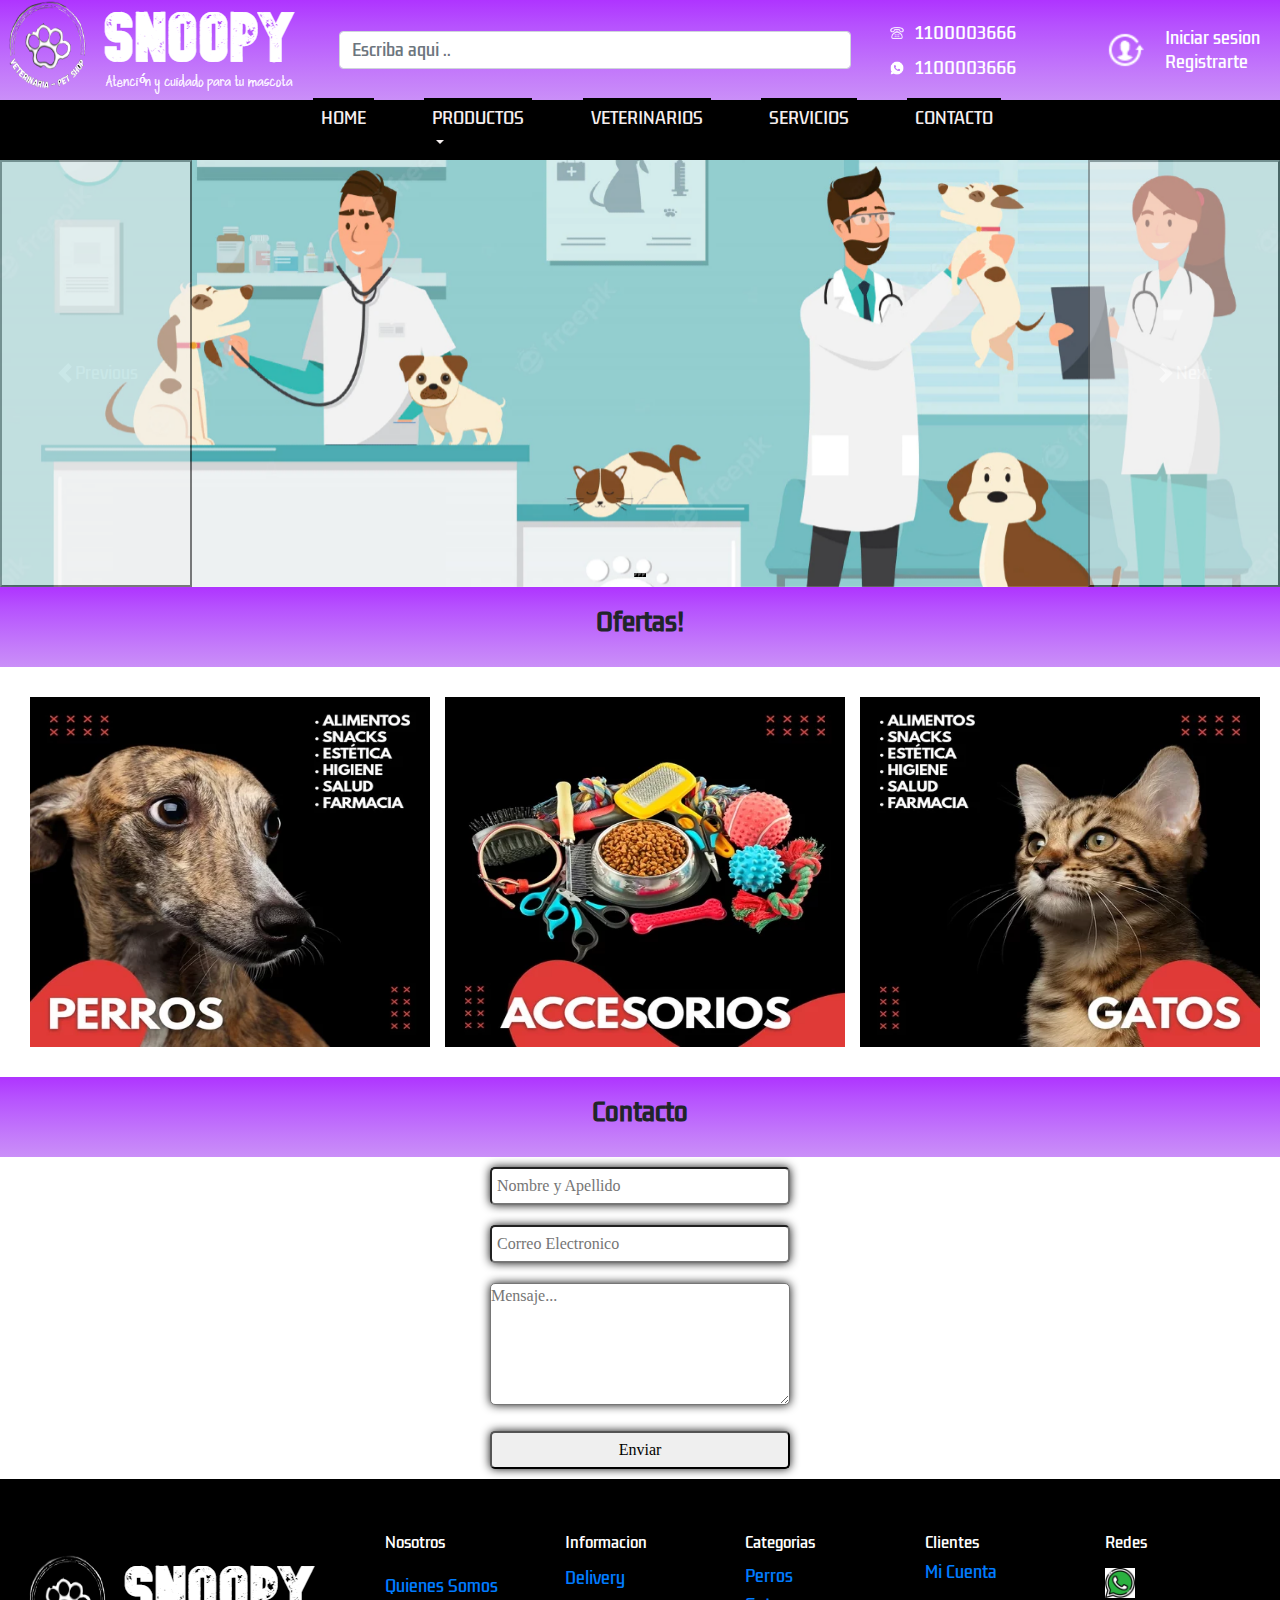
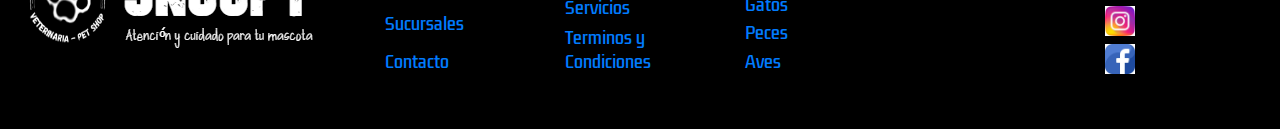
<file: pages/contacto.html>
<!DOCTYPE html>
<html lang="en">
<head>
    <meta charset="UTF-8">
    <meta http-equiv="X-UA-Compatible" content="IE=edge">
    <meta name="viewport" content="width=device-width, initial-scale=1.0">
    <link rel="stylesheet" href="../sas/style.css">
    <!-- CSS only -->
    <link href="https://cdn.jsdelivr.net/npm/bootstrap@5.2.0-beta1/dist/css/bootstrap.min.css" rel="stylesheet" integrity="sha384-0evHe/X+R7YkIZDRvuzKMRqM+OrBnVFBL6DOitfPri4tjfHxaWutUpFmBp4vmVor" crossorigin="anonymous">
    <title>Snoopy | Veterinaria Pet Shop | Servicios</title>
    <meta name="description" content="Snoopy | Veterinaria PetShop dedicada al cuidado y bienestar de tu mascota. Por mas de 10 años en el rubro mejorando cada dia">
    <meta name="keywords" content="Productos, veterinarios, alimentos , correas , servicios , informacion , contacto , sucursales">
    <link rel="preconnect" href="https://fonts.googleapis.com">
    <link rel="preconnect" href="https://fonts.gstatic.com" crossorigin>
    <link href="https://fonts.googleapis.com/css2?family=Kdam+Thmor+Pro&display=swap" rel="stylesheet">
    <link rel="stylesheet" href="https://maxcdn.bootstrapcdn.com/bootstrap/4.1.0/css/bootstrap.min.css">
    <script src="https://ajax.googleapis.com/ajax/libs/jquery/3.3.1/jquery.min.js"></script>
    <script src="https://cdnjs.cloudflare.com/ajax/libs/popper.js/1.14.0/umd/popper.min.js"></script>
    <script src="https://maxcdn.bootstrapcdn.com/bootstrap/4.1.0/js/bootstrap.min.js"></script>
</head>
<body>

  
    <header class="navbarazul">
      <div class="conteiner-logo">
        <div class="logo-imagen">
            <div class="logo-imagen2">
              <img class="imagen1sasa" id="imglogos" src="../Imagenes/1.png" alt="logo" width="100" height="100">
            </div>
            <div class="logo-imagen3">  
              <img id="letraslogo" class="scale" src="../Imagenes/logo232.png" alt="logo2" width="200" height="100"> 
            </div>  
        </div>
      </div>
      <div class="buscador">
        <form class="d-flex buscador-input" role="search">
          <input class="form-control me-2" type="search" placeholder="Escriba aqui .." aria-label="Search">
          </form>
      </div>
      <div class="telefonos">
        <div class="tel">
          <div class="tel-margenes">
            <div class="tel-margenes2">
              <img src="../Imagenes/tel1.png" alt="" width="16" height="16">
              <p class="tel-parrafo efecto-hover">1100003666</p>
            </div>
          </div>

          <div class="tel-margenes">
            <div class="tel-margenes2">
              <img src="../Imagenes/wha1.png" alt="" width="16" height="16">
              <p class="tel-parrafo efecto-hover">1100003666</p>
            </div>
          </div>
        </div>
      </div>
      <div>
        <div class="usuario">
          <div class="usuario-padd">
            <img src="../Imagenes//usu1.png" alt="" width="40" height="40">
          </div>
          <div class="usuario-btn scale">
            <p class="efecto-hover">Iniciar sesion</p>
            <p class="efecto-hover">Registrarte</p>
          </div>
        </div>
      </div>
    </header>

    <section class="header2">
      <nav class="navbar navbar-expand-lg">
        <div class="container-fluid">
          <button class="navbar-toggler" type="button" data-bs-toggle="collapse" data-bs-target="#navbarSupportedContent" aria-controls="navbarSupportedContent" aria-expanded="false" aria-label="Toggle navigation">
            <span class="navbar-toggler-icon"></span>
          </button>
          <div class="collapse navbar-collapse" id="navbarSupportedContent">
            <ul class="navbar-nav me-auto mb-2 mb-lg-0 nav-detalles">
              <li class="nav-item ">
                <a class="nav-link scale" href="../index.html">HOME</a>
              </li>
              <li class="nav-item dropdown">
                <a class="nav-link dropdown-toggle scale" href="./pages/productos.html" id="navbarDropdown" role="button" data-bs-toggle="dropdown" aria-expanded="false">
                  PRODUCTOS
                </a>
                <ul class="dropdown-menu menudrop" aria-labelledby="navbarDropdown">
                  <li><a class="dropdown-item scale" href="./productos.html">Juguetes</a></li>
                  <li><a class="dropdown-item scale" href="./rascadores.html">Rascadores</a></li>
                  <li><a class="dropdown-item scale" href="./camas.html">Camas</a></li>
                </ul>
              </li>
              <li class="nav-item ">
                <a class="nav-link scale" href="../pages/veterinarios.html">VETERINARIOS</a>
              </li>
              <li class="nav-item">
                <a class="nav-link scale" href="../pages/servicios.html">SERVICIOS</a>
              </li>
              <li class="nav-item">
                <a class="nav-link scale" href="../pages/contacto.html">CONTACTO</a>
              </li>
            </ul>
          </div>
        </div>
      </nav>
    </section>

    <section class="header3">
      <label for="menu" class="nav-label">
        <img src="../Imagenes/iconos/menu-hamburguer.png" alt="Menu" height="40" width="40" class="nav-img">
      </label>
      <input type="checkbox" id="menu" class="nav-input inputnav" style="display: contents;">
      <div class="nav-mob">
          <a href="../index.html" class="nav-item scale">&nbsp;Home </a>
          <a href="./pages/productos.html" class="nav-item scale">PRODUCTOS</a>
          <a href="../pages/veterinarios.html" class="nav-item scale">VETERINARIOS</a>
          <a href="../pages/servicios.html" class="nav-item scale">&nbsp;SERVICIOS</a>
          <a href="../pages/contacto.html" class="nav-item">&nbsp;CONTACTO </a>
          <div>
              <label for="menu" class="nav-label">
                  <img src="../Imagenes/cerrar.png" alt="Menu" height="20" width="20" class="nav-img">
              </label>
          </div>
      </div>
    </section>
    
    <section>
          <div id="carouselExampleCaptions" class="carousel slide" data-bs-ride="false">
            <div class="carousel-indicators">
              <button type="button" data-bs-target="#carouselExampleCaptions" data-bs-slide-to="0" class="active" aria-current="true" aria-label="Slide 1"></button>
              <button type="button" data-bs-target="#carouselExampleCaptions" data-bs-slide-to="1" aria-label="Slide 2"></button>
              <button type="button" data-bs-target="#carouselExampleCaptions" data-bs-slide-to="2" aria-label="Slide 3"></button>
            </div>
            <div class="carousel-inner">
              <div class="carousel-item active">
                <img src="../Imagenes/banimado1.png" class="d-block w-100" alt="asddd">
                <div class="carousel-caption d-none d-md-block">
                </div>
              </div>
              <div class="carousel-item">
                <img src="../Imagenes/banimado2.png" class="d-block w-100" alt="asd">
                <div class="carousel-caption d-none d-md-block">
                </div>
              </div>
              <div class="carousel-item">
                <img src="../Imagenes/banimado3.png" class="d-block w-100" alt="asdd">
                <div class="carousel-caption d-none d-md-block">
                </div>
              </div>
            </div>
            <button class="carousel-control-prev" type="button" data-bs-target="#carouselExampleCaptions" data-bs-slide="prev">
              <span class="carousel-control-prev-icon" aria-hidden="true"></span>
              <span class="visually-hidden">Previous</span>
            </button>
            <button class="carousel-control-next" type="button" data-bs-target="#carouselExampleCaptions" data-bs-slide="next">
              <span class="carousel-control-next-icon" aria-hidden="true"></span>
              <span class="visually-hidden">Next</span>
            </button>
        </div>
      </section>

      <div class="conteiner-titulos">
        <div class="tittle-box">
          <h4 class="titulares"><strong>Ofertas!</strong></h4>
        </div>
      </div>

      <div class="menugrande">
        <div class="conteiner-publicidad2">
          <div class="conteiner-box-publicidad2">
            <img src="../Imagenes/publicuadrado1.webp" alt="publi1" height="350" width="400">
            <img src="../Imagenes/publicuadrado2.webp" alt="publi2" height="350" width="400">
            <img src="../Imagenes/publicuadrado3.webp" alt="publi3" height="350" width="400">
          </div>
        </div>
      </div>
      
      <div class="conteiner-titulos">
        <div class="tittle-box">
          <h4 class="titulares"><strong>Contacto</strong></h4>
        </div>
      </div>

      <section class="conteiner-form">
        <div class="box-form">
            <form action="enviarformulario" method="POST" enctype="text/plain">
                <div class="formin">
                    <input type="text" id="nombre" placeholder="Nombre y Apellido" required class="">
                </div>
                <div class="formin">
                    <input type="email" id="email" placeholder="Correo Electronico" required>
                </div>
                <div class="formin">
                    <textarea name="comentarios" id="comentarios" cols="30" rows="5" placeholder="Mensaje..." required></textarea>
                </div>
                <div class="formin">
                    <input type="submit" value="Enviar">          
                </div> 
            </form>
        </div>
    </section>

      <div class="footer-conteiner">
        <div class="conteiner-boxes">
            <div class="conteiner-logo-foot">
              <div class="logo-imagen-foot">
                <img src="../Imagenes/1.png" alt="logo" width="100" height="100">
                <img class="imgg2" src="../Imagenes/logo1.png" alt="logo2" width="200" height="100"> 
              </div>
            </div>
            <div class="conteiner-nosotros">
              <div class="box-us">
                <h3 class="footer-tit">Nosotros</h3>
                 <a href="#">Quienes Somos</a>
                 <a href="./sucursales.html">Sucursales</a>
                 <a href="./contacto.html">Contacto</a>
              </div>
            </div> 
              <div class="conteiner-info">
                <div class="box-info">
                  <h3 class="footer-tit">Informacion</h3>
                  <a href="./servicios.html" id="delivery">Delivery</a>
                  <a href="./servicios.html">Servicios</a>
                  <a href="#">Terminos y Condiciones</a>
                </div>
              </div>
              <div class="conteiner-categorias" id="categorias-foot">
                <div class="box-cat">
                  <h3 class="footer-tit">Categorias</h3>
                    <a href="./productos.html">Perros</a>
                    <a href="./productos.html">Gatos</a>
                    <a href="./productos.html">Peces</a>
                    <a href="./productos.html">Aves</a>
                </div>
              </div>
              <div class="conteiner-clientes" id="clientela">
                <div class="box-client">
                  <h3 class="footer-tit">Clientes</h3>
                  <a href="#">Mi Cuenta</a>
                </div>
              </div>
              <div class="conteiner-redes" id="redessociales">
                <div class="box-redes">
                  <h3 class="footer-tit">Redes</h3>
                  <a href="#"><img src="../Imagenes/iconos/whatsapp.jpg" alt="logo1" width="30" height="30"></a>
                  <a href="#"><img src="../Imagenes/iconos/instagram.jpg" alt="logo2" width="30" height="30"></a>
                  <a href="#"><img src="../Imagenes/iconos/facebook.jpg" alt="logo3" width="30" height="30"></a>
                </div>
              </div>
         </div>
        </div>
      </div>

          <!-- JavaScript Bundle with Popper -->
<script src="https://cdn.jsdelivr.net/npm/bootstrap@5.2.0-beta1/dist/js/bootstrap.bundle.min.js" integrity="sha384-pprn3073KE6tl6bjs2QrFaJGz5/SUsLqktiwsUTF55Jfv3qYSDhgCecCxMW52nD2" crossorigin="anonymous"></script>
</file>
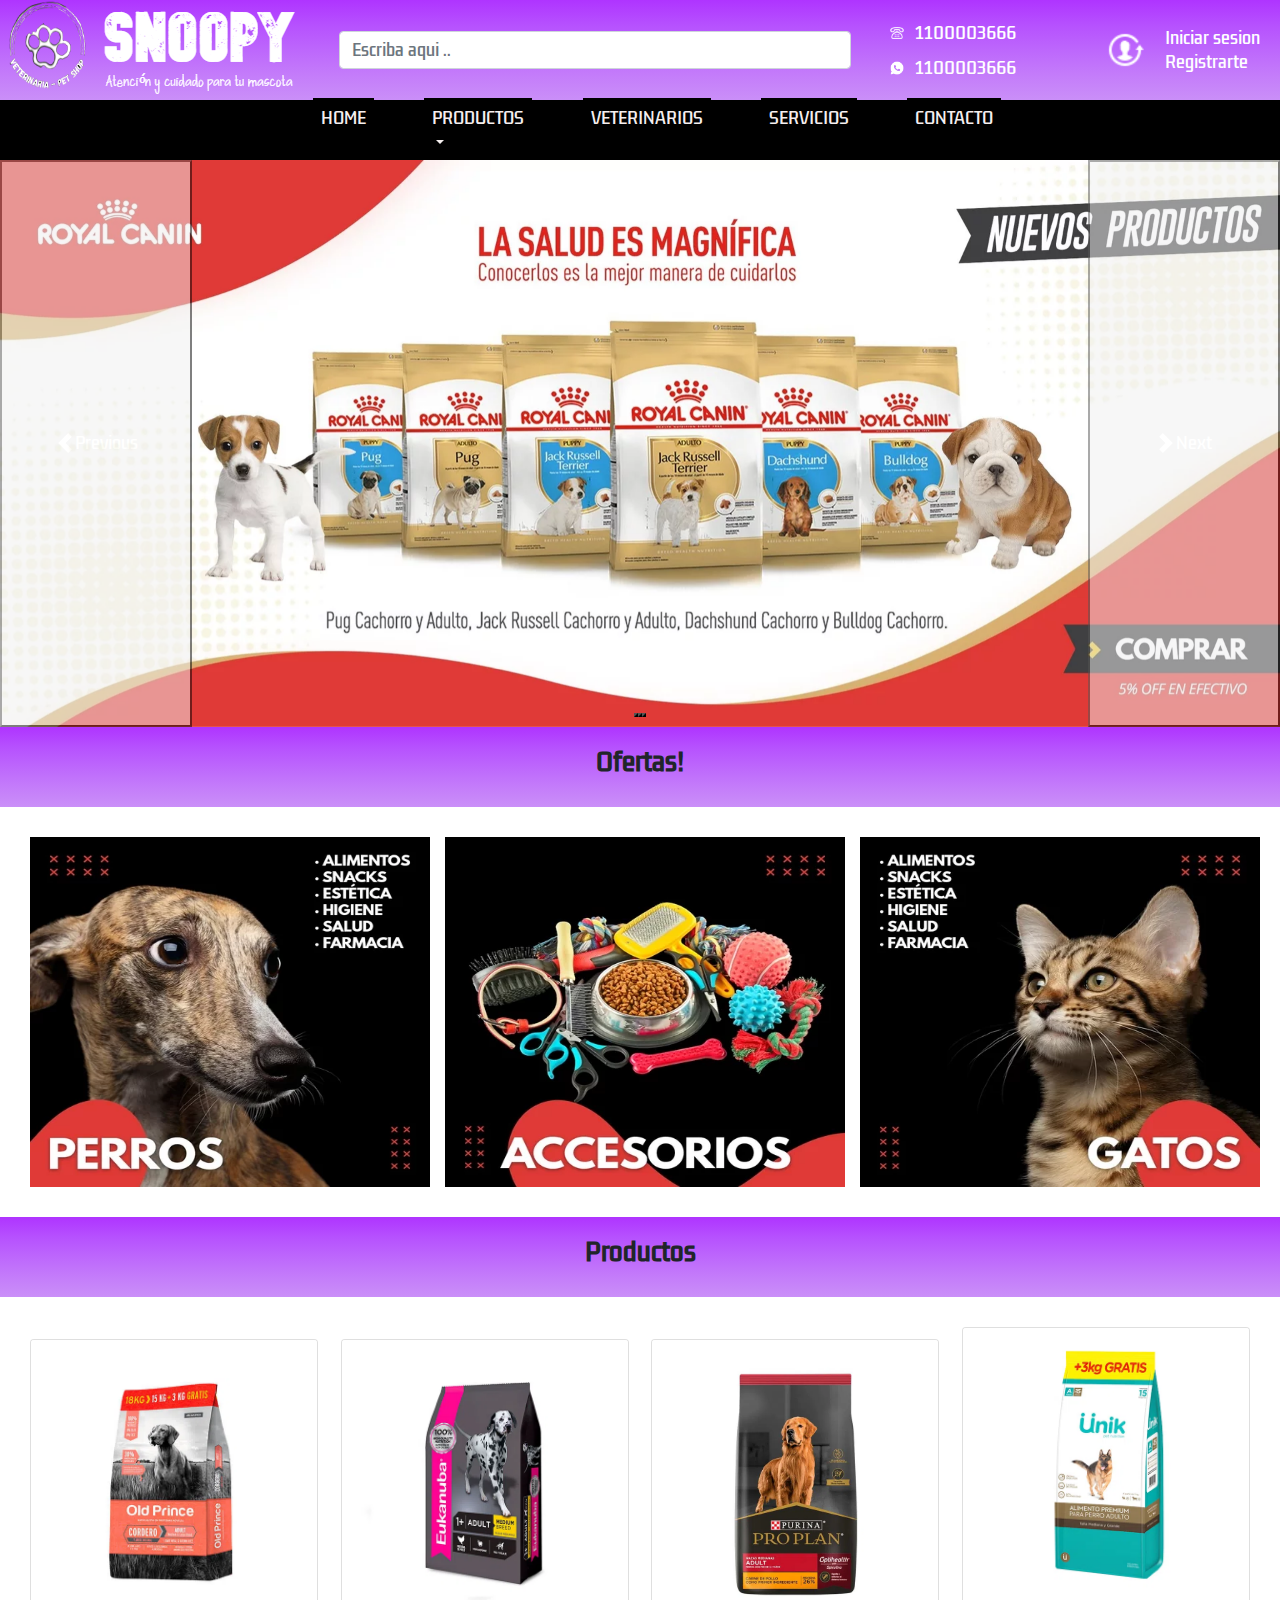
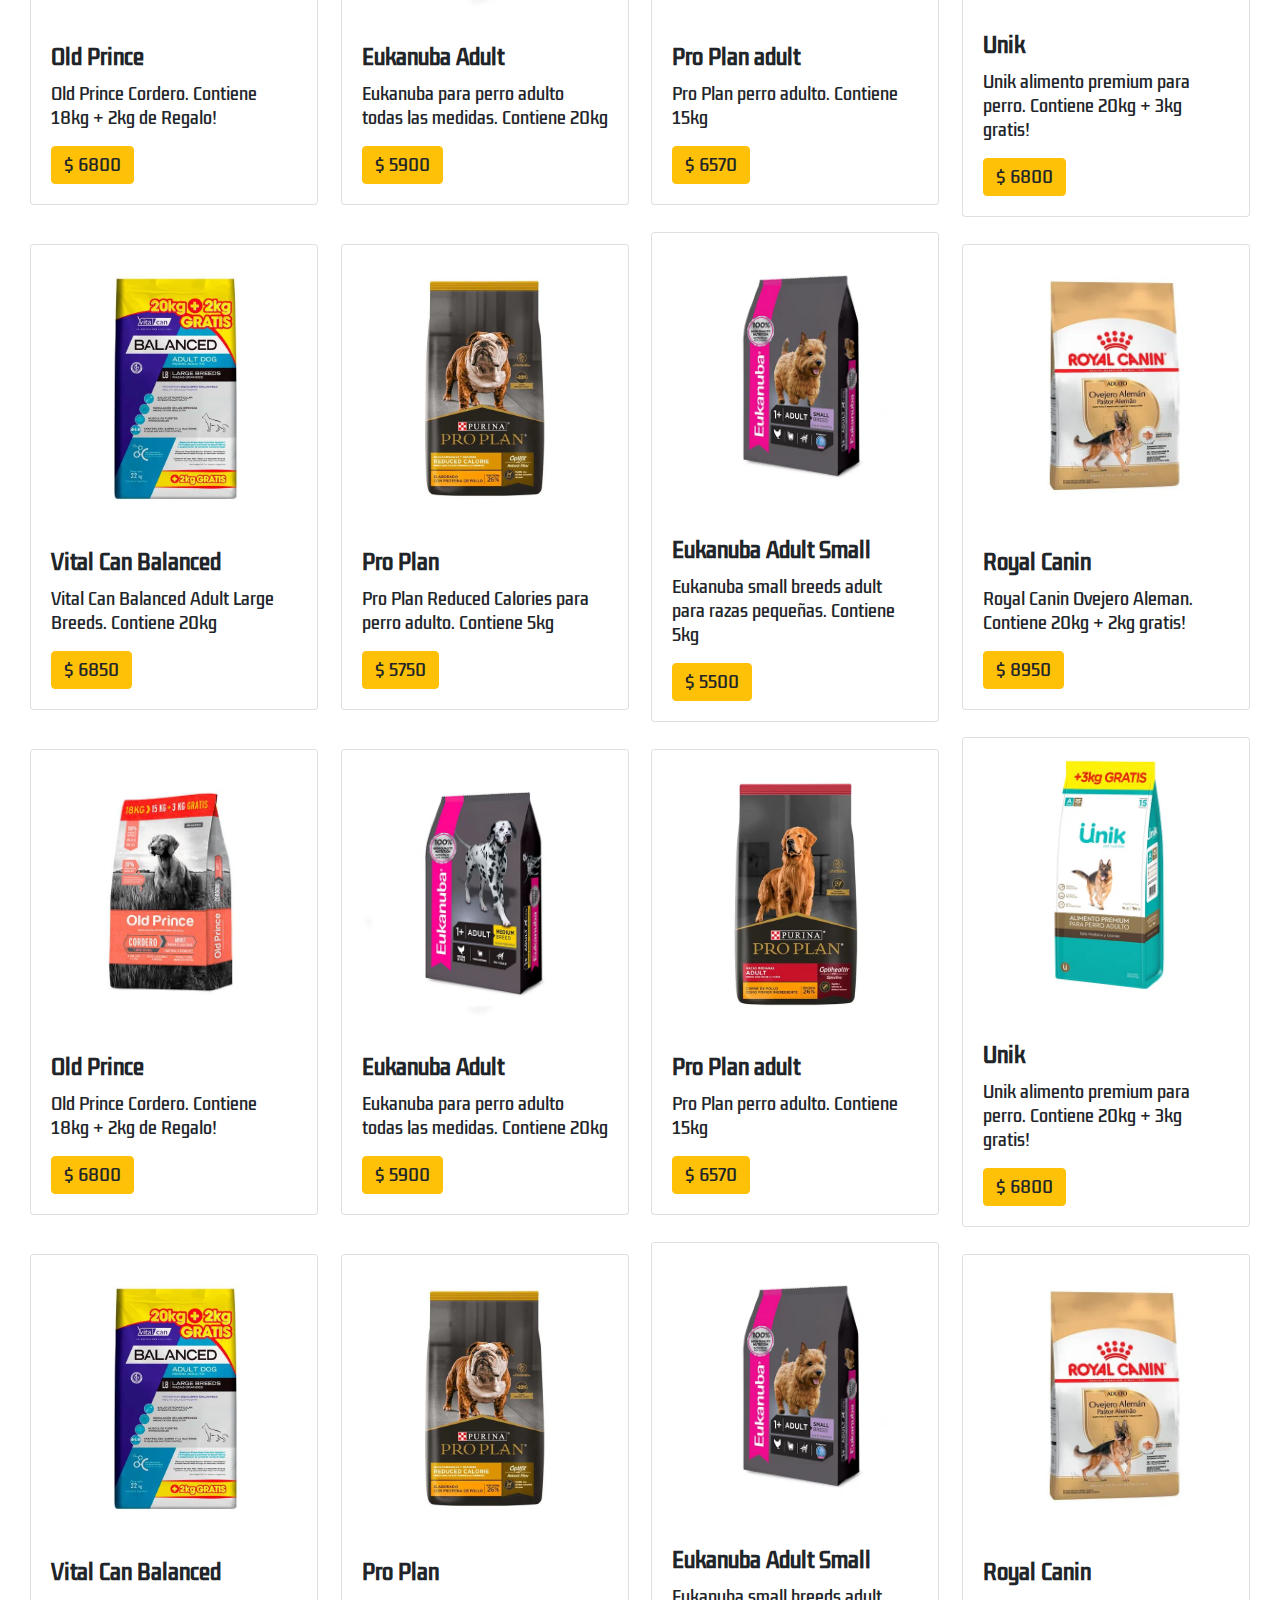
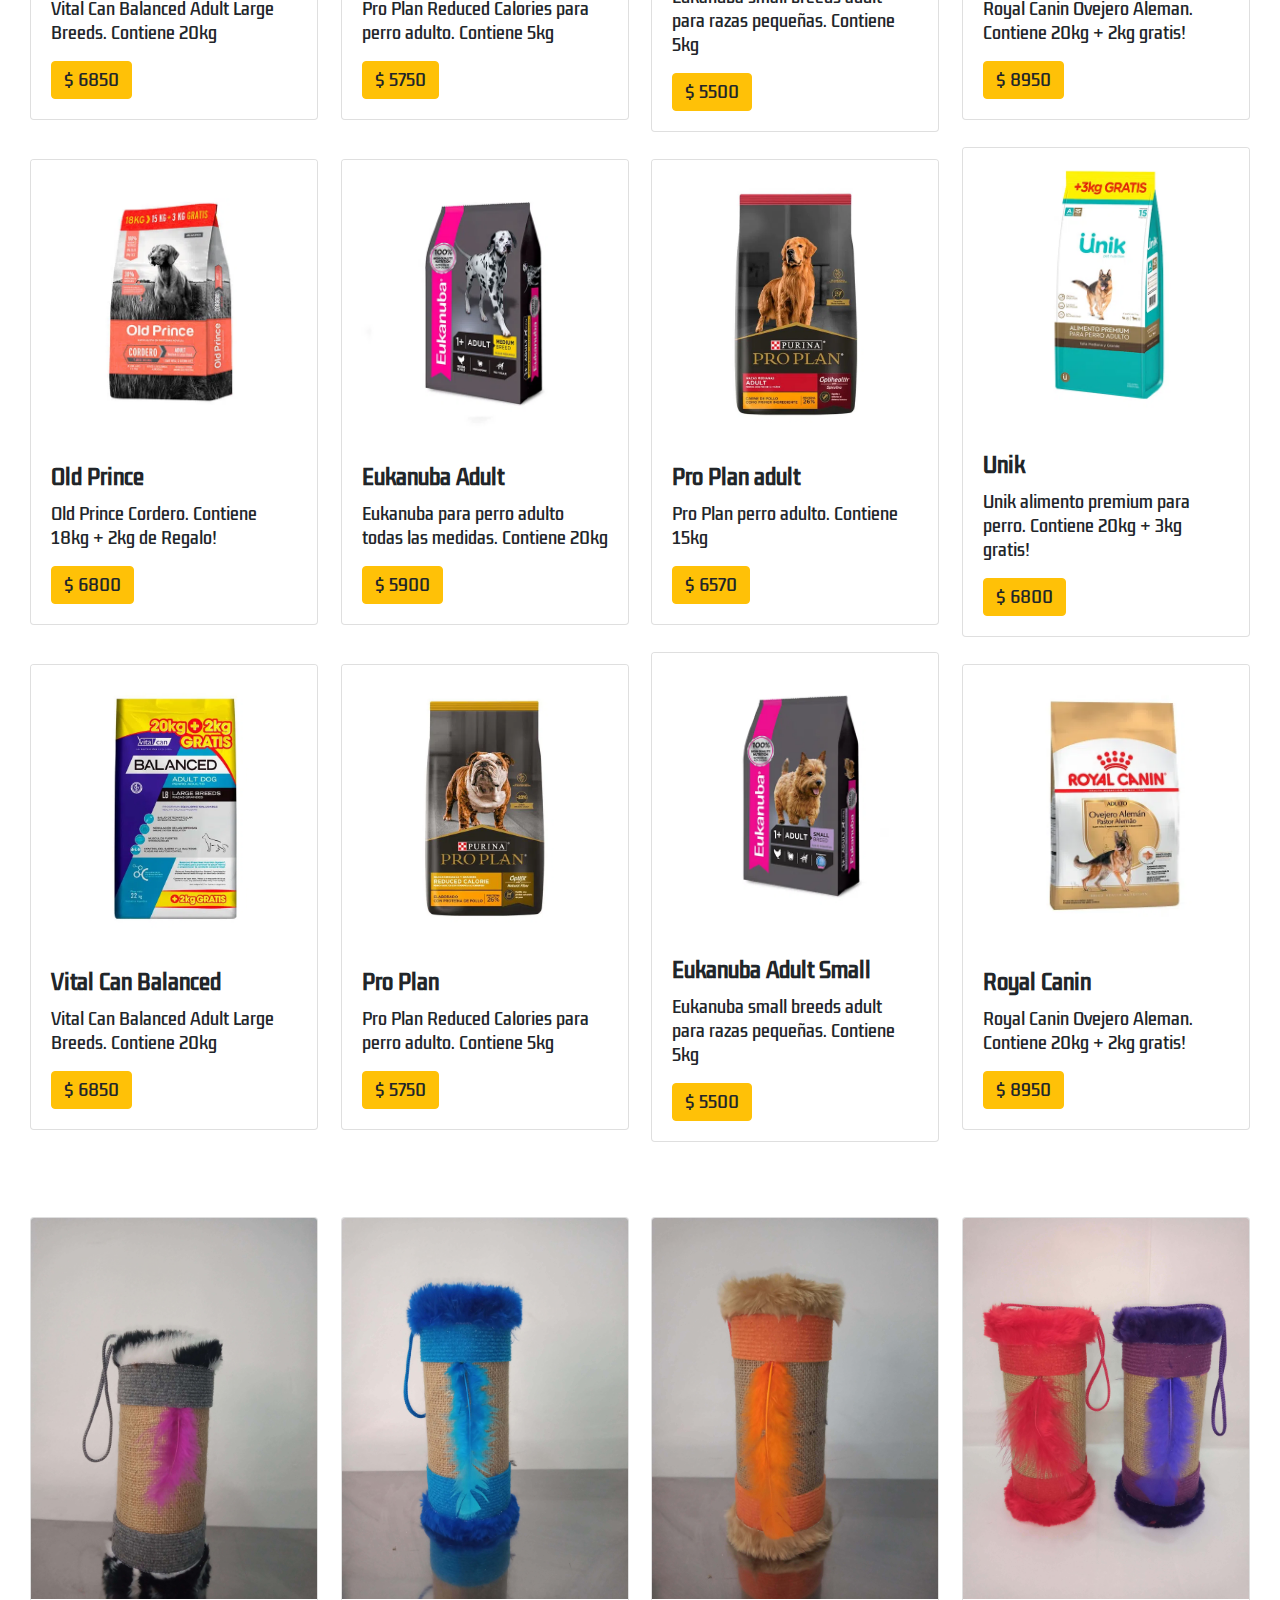
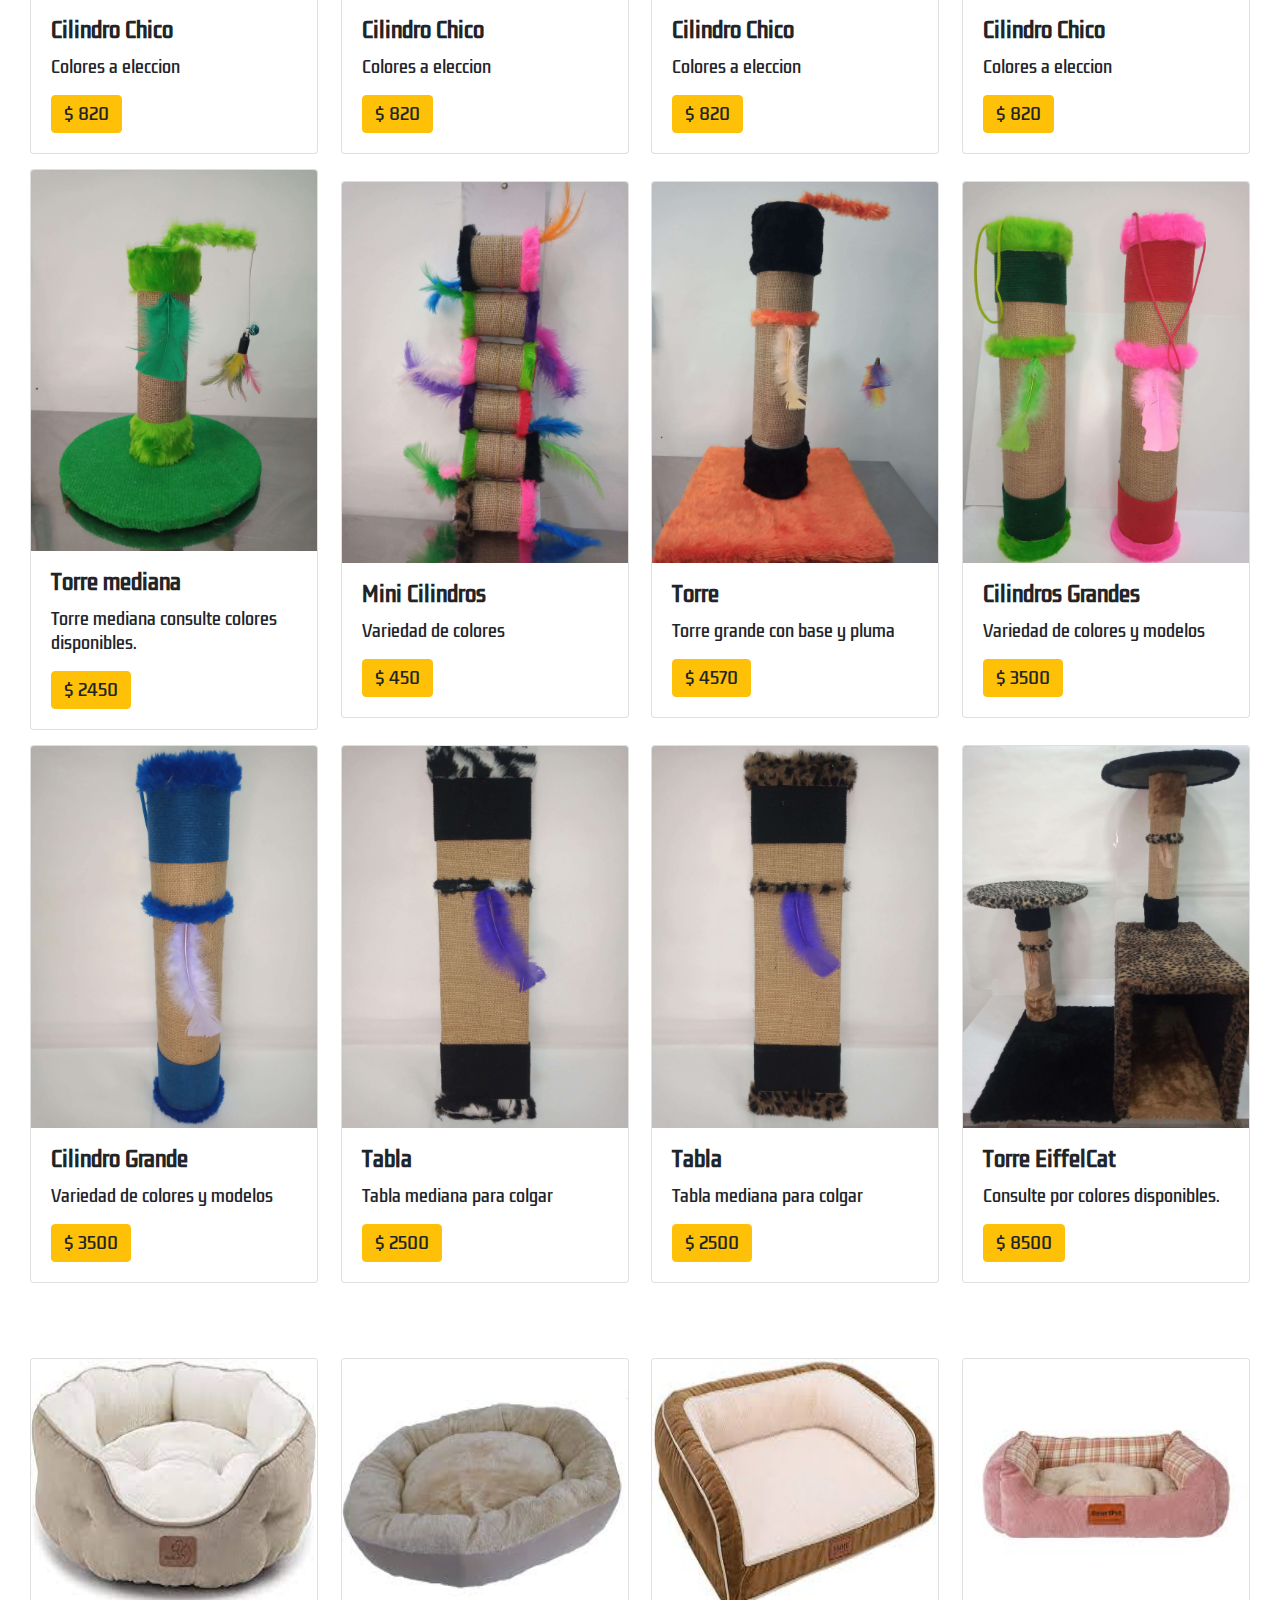
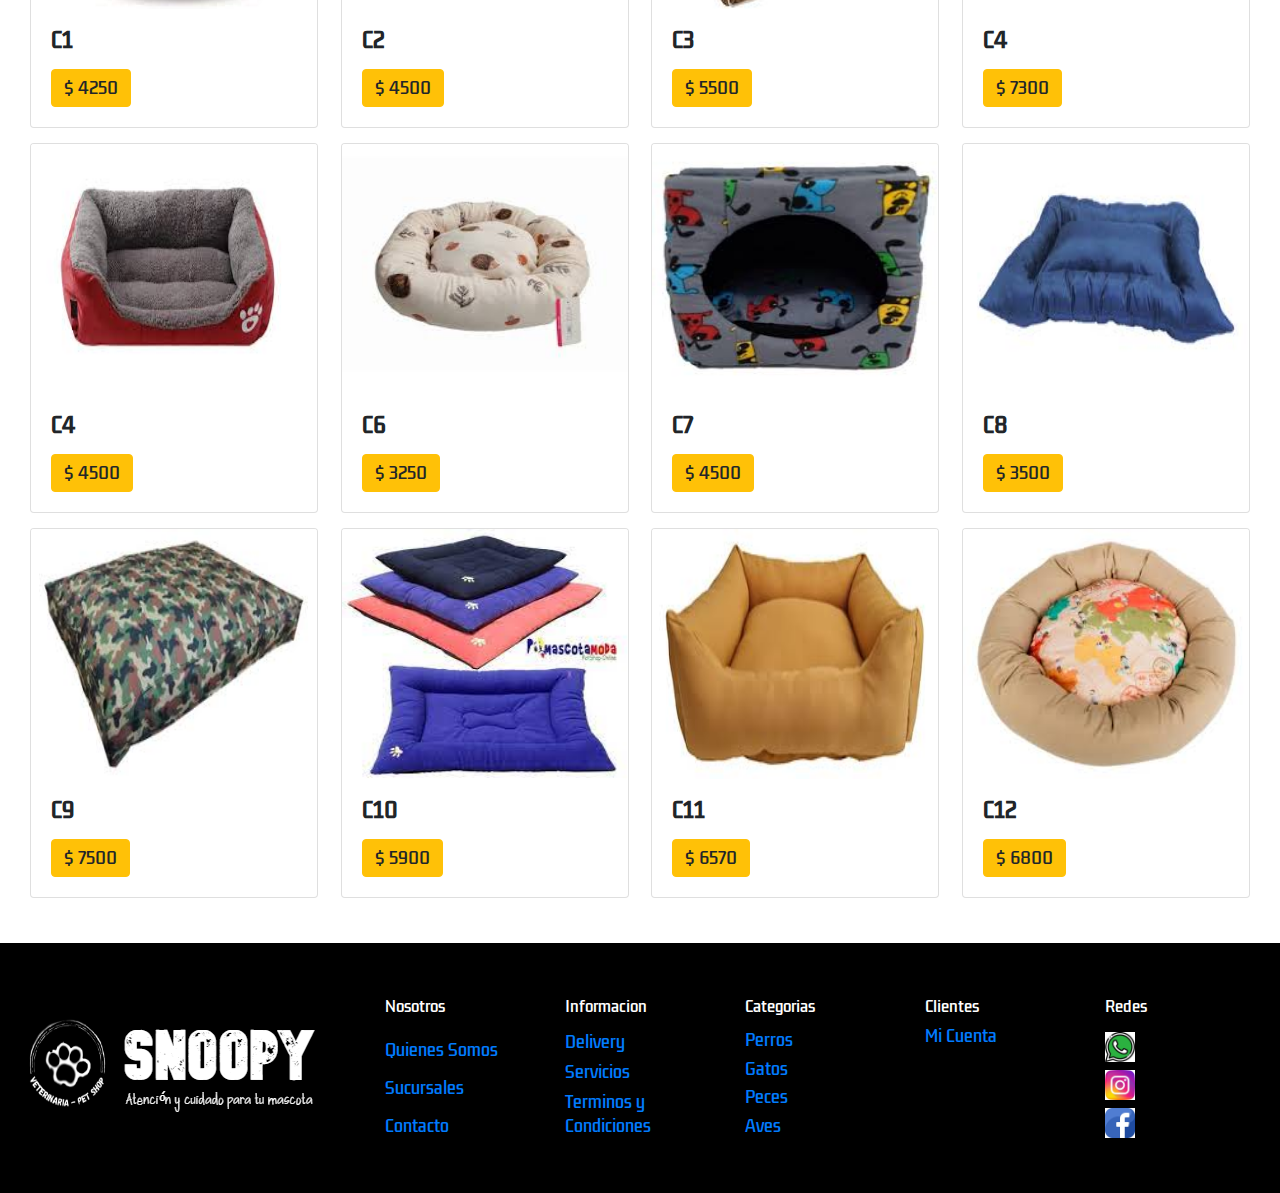
<file: pages/productos.html>
<!DOCTYPE html>
<html lang="en">
<head>
    <meta charset="UTF-8">
    <meta http-equiv="X-UA-Compatible" content="IE=edge">
    <meta name="viewport" content="width=device-width, initial-scale=1.0">
    <link rel="stylesheet" href="../sas/style.css">
    <!-- CSS only -->
    <link href="https://cdn.jsdelivr.net/npm/bootstrap@5.2.0-beta1/dist/css/bootstrap.min.css" rel="stylesheet" integrity="sha384-0evHe/X+R7YkIZDRvuzKMRqM+OrBnVFBL6DOitfPri4tjfHxaWutUpFmBp4vmVor" crossorigin="anonymous">
    <title>Snoopy | Veterinaria Pet Shop</title>
    <meta name="description" content="Snoopy | Veterinaria PetShop dedicada al cuidado y bienestar de tu mascota. Por mas de 10 años en el rubro mejorando cada dia">
    <meta name="keywords" content="Productos, veterinarios, alimentos , correas , servicios , informacion , contacto , sucursales">
    <link rel="preconnect" href="https://fonts.googleapis.com">
    <link rel="preconnect" href="https://fonts.gstatic.com" crossorigin>
    <link href="https://fonts.googleapis.com/css2?family=Kdam+Thmor+Pro&display=swap" rel="stylesheet">
    <link rel="stylesheet" href="https://maxcdn.bootstrapcdn.com/bootstrap/4.1.0/css/bootstrap.min.css">
    <script src="https://ajax.googleapis.com/ajax/libs/jquery/3.3.1/jquery.min.js"></script>
    <script src="https://cdnjs.cloudflare.com/ajax/libs/popper.js/1.14.0/umd/popper.min.js"></script>
    <script src="https://maxcdn.bootstrapcdn.com/bootstrap/4.1.0/js/bootstrap.min.js"></script>
</head>
<body>

  
    <header class="navbarazul">
      <div class="conteiner-logo">
        <div class="logo-imagen">
            <div class="logo-imagen2">
              <img class="imagen1sasa" id="imglogos" src="../Imagenes/1.png" alt="logo" width="100" height="100">
            </div>
            <div class="logo-imagen3">  
              <img id="letraslogo" class="scale" src="../Imagenes/logo232.png" alt="logo2" width="200" height="100"> 
            </div>  
        </div>
      </div>
      <div class="buscador">
        <form class="d-flex buscador-input" role="search">
          <input class="form-control me-2" type="search" placeholder="Escriba aqui .." aria-label="Search">
          </form>
      </div>
      <div class="telefonos">
        <div class="tel">
          <div class="tel-margenes">
            <div class="tel-margenes2">
              <img src="../Imagenes/tel1.png" alt="" width="16" height="16">
              <p class="tel-parrafo efecto-hover">1100003666</p>
            </div>
          </div>

          <div class="tel-margenes">
            <div class="tel-margenes2">
              <img src="../Imagenes/wha1.png" alt="" width="16" height="16">
              <p class="tel-parrafo efecto-hover">1100003666</p>
            </div>
          </div>
        </div>
      </div>
      <div>
        <div class="usuario">
          <div class="usuario-padd">
            <img src="../Imagenes//usu1.png" alt="" width="40" height="40">
          </div>
          <div class="usuario-btn scale">
            <p class="efecto-hover">Iniciar sesion</p>
            <p class="efecto-hover">Registrarte</p>
          </div>
        </div>
      </div>
    </header>

    <section class="header2">
      <nav class="navbar navbar-expand-lg">
        <div class="container-fluid">
          <button class="navbar-toggler" type="button" data-bs-toggle="collapse" data-bs-target="#navbarSupportedContent" aria-controls="navbarSupportedContent" aria-expanded="false" aria-label="Toggle navigation">
            <span class="navbar-toggler-icon"></span>
          </button>
          <div class="collapse navbar-collapse" id="navbarSupportedContent">
            <ul class="navbar-nav me-auto mb-2 mb-lg-0 nav-detalles">
              <li class="nav-item ">
                <a class="nav-link scale" href="../index.html">HOME</a>
              </li>
              <li class="nav-item dropdown">
                <a class="nav-link dropdown-toggle scale" href="./productos.html" id="navbarDropdown" role="button" data-bs-toggle="dropdown" aria-expanded="false">
                  PRODUCTOS
                </a>
                <ul class="dropdown-menu menudrop" aria-labelledby="navbarDropdown">
                  <li><a class="dropdown-item scale" href="#">Alimentos</a></li>
                  <li><a class="dropdown-item scale" href="./rascadores.html">Rascadores</a></li>
                  <li><a class="dropdown-item scale" href="./camas.html">Camas</a></li>
                </ul>
              </li>
              <li class="nav-item ">
                <a class="nav-link scale" href="../pages/veterinarios.html">VETERINARIOS</a>
              </li>
              <li class="nav-item">
                <a class="nav-link scale" href="../pages/servicios.html">SERVICIOS</a>
              </li>
              <li class="nav-item">
                <a class="nav-link scale" href="../pages/contacto.html">CONTACTO</a>
              </li>
            </ul>
          </div>
        </div>
      </nav>
    </section>

    <section class="header3">
      <label for="menu" class="nav-label">
        <img src="../Imagenes/iconos/menu-hamburguer.png" alt="Menu" height="40" width="40" class="nav-img">
      </label>
      <input type="checkbox" id="menu" class="nav-input inputnav" style="display: contents;">
      <div class="nav-mob">
          <a href="../index.html" class="nav-item scale">&nbsp;Home </a>
          <a href="#" class="nav-item scale">PRODUCTOS</a>
          <a href="../pages/veterinarios.html" class="nav-item scale">VETERINARIOS</a>
          <a href="../pages/servicios.html" class="nav-item scale">&nbsp;SERVICIOS</a>
          <a href="../pages/contacto.html" class="nav-item">&nbsp;CONTACTO </a>
          <div>
              <label for="menu" class="nav-label">
                  <img src="../Imagenes/cerrar.png" alt="Menu" height="20" width="20" class="nav-img">
              </label>
          </div>
      </div>
    </section>
    
    <section>
          <div id="carouselExampleCaptions" class="carousel slide" data-bs-ride="false">
            <div class="carousel-indicators">
              <button type="button" data-bs-target="#carouselExampleCaptions" data-bs-slide-to="0" class="active" aria-current="true" aria-label="Slide 1"></button>
              <button type="button" data-bs-target="#carouselExampleCaptions" data-bs-slide-to="1" aria-label="Slide 2"></button>
              <button type="button" data-bs-target="#carouselExampleCaptions" data-bs-slide-to="2" aria-label="Slide 3"></button>
            </div>
            <div class="carousel-inner">
              <div class="carousel-item active">
                <img src="../Imagenes/banner2.webp" class="d-block w-100" alt="...">
                <div class="carousel-caption d-none d-md-block">
                </div>
              </div>
              <div class="carousel-item">
                <img src="../Imagenes/banner2.webp" class="d-block w-100" alt="asd">
                <div class="carousel-caption d-none d-md-block">
                </div>
              </div>
              <div class="carousel-item">
                <img src="../Imagenes/banner3.webp" class="d-block w-100" alt="asdd">
                <div class="carousel-caption d-none d-md-block">
                </div>
              </div>
              <div class="carousel-item">
                <img src="../Imagenes/banner4.webp" class="d-block w-100" alt="asdd">
                <div class="carousel-caption d-none d-md-block">
                </div>
              </div>
            </div>
            <button class="carousel-control-prev" type="button" data-bs-target="#carouselExampleCaptions" data-bs-slide="prev">
              <span class="carousel-control-prev-icon" aria-hidden="true"></span>
              <span class="visually-hidden">Previous</span>
            </button>
            <button class="carousel-control-next" type="button" data-bs-target="#carouselExampleCaptions" data-bs-slide="next">
              <span class="carousel-control-next-icon" aria-hidden="true"></span>
              <span class="visually-hidden">Next</span>
            </button>
        </div>
      </section>  

      <div class="conteiner-titulos">
        <div class="tittle-box">
          <h4 class="titulares"><strong>Ofertas!</strong></h4>
        </div>
      </div>

      <div class="menugrande">
        <div class="conteiner-publicidad2">
          <div class="conteiner-box-publicidad2">
            <img src="../Imagenes/publicuadrado1.webp" alt="publi1" height="350" width="400">
            <img src="../Imagenes/publicuadrado2.webp" alt="publi2" height="350" width="400">
            <img src="../Imagenes/publicuadrado3.webp" alt="publi3" height="350" width="400">
          </div>
        </div>
      </div>
      
      <div class="conteiner-titulos">
        <div class="tittle-box">
          <h4 class="titulares"><strong>Productos</strong></h4>
        </div>
      </div>

      <section class="conteiner-products">
        <div class="boxes-card contenedor-produ ofertas">
          <div class="box-card">
            <div class="card" style="width: 18rem;">
              <img src="../Imagenes/productos/bolsaoldprince.webp" class="card-img-top scale" alt="Bolsa Old Prince">
              <div class="card-body">
                <h5 class="card-title"><strong>Old Prince</Strong></h5>
                <p class="card-text">Old Prince Cordero. Contiene 18kg + 2kg de Regalo!</p>
                <a href="#" class="btn btn-warning">$ 6800</a>
              </div>
            </div>
          </div>
          <div class="box-card">
            <div class="card" style="width: 18rem;">
              <img src="../Imagenes/productos/eukanubaadult.webp" class="card-img-top scale" alt="Bolsa Eukanuba">
              <div class="card-body">
                <h5 class="card-title"><strong>Eukanuba Adult</Strong></h5>
                <p class="card-text">Eukanuba para perro adulto todas las medidas. Contiene 20kg</p>
                <a href="#" class="btn btn-warning">$ 5900</a>
              </div>
            </div>
          </div>
          <div class="box-card">
            <div class="card" style="width: 18rem;">
              <img src="../Imagenes/productos/proplanadult.webp" class="card-img-top scale" alt="Bolsa Pro Plan">
              <div class="card-body">
                <h5 class="card-title"><strong>Pro Plan adult</Strong></h5>
                <p class="card-text">Pro Plan perro adulto. Contiene 15kg</p>
                <a href="#" class="btn btn-warning">$ 6570</a>
              </div>
            </div>
          </div>
          <div class="box-card">
            <div class="card" style="width: 18rem;">
              <img src="../Imagenes/productos/unikadulto.webp" class="card-img-top scale" alt="Bolsa Unik">
              <div class="card-body">
                <h5 class="card-title"><strong>Unik</Strong></h5>
                <p class="card-text">Unik alimento premium para perro. Contiene 20kg + 3kg gratis!</p>
                <a href="#" class="btn btn-warning">$ 6800</a>
              </div>
            </div>
          </div>
          <div class="box-card">
            <div class="card" style="width: 18rem;">
              <img src="../Imagenes/productos/vitalcanlarge.webp" class="card-img-top scale" alt="Vital Can Balanced">
              <div class="card-body">
                <h5 class="card-title"><strong>Vital Can Balanced</Strong></h5>
                <p class="card-text">Vital Can Balanced Adult Large Breeds. Contiene 20kg</p>
                <a href="#" class="btn btn-warning">$ 6850</a>
              </div>
            </div>
          </div>
          <div class="box-card">
            <div class="card" style="width: 18rem;">
              <img src="../Imagenes/productos/proplanreducedcalorie.webp" class="card-img-top scale" alt="ProPlan">
              <div class="card-body">
                <h5 class="card-title"><strong>Pro Plan</Strong></h5>
                <p class="card-text">Pro Plan Reduced Calories para perro adulto. Contiene 5kg</p>
                <a href="#" class="btn btn-warning">$ 5750</a>
              </div>
            </div>
          </div>
          <div class="box-card">
            <div class="card" style="width: 18rem;">
              <img src="../Imagenes/productos/eukanubAADULTsmall.webp" class="card-img-top scale" alt="eukanuba bolsa">
              <div class="card-body">
                <h5 class="card-title"><strong>Eukanuba Adult Small </Strong></h5>
                <p class="card-text">Eukanuba small breeds adult para razas pequeñas. Contiene 5kg</p>
                <a href="#" class="btn btn-warning">$ 5500</a>
              </div>
            </div>
          </div>
          <div class="box-card">
            <div class="card" style="width: 18rem;">
              <img src="../Imagenes/productos/royalovejerobolsa.webp" class="card-img-top scale" alt="...">
              <div class="card-body">
                <h5 class="card-title"><strong>Royal Canin</Strong></h5>
                <p class="card-text">Royal Canin Ovejero Aleman. Contiene 20kg + 2kg gratis!</p>
                <a href="#" class="btn btn-warning">$ 8950</a>
              </div>
            </div>
          </div>
          <div class="box-card">
            <div class="card" style="width: 18rem;">
              <img src="../Imagenes/productos/bolsaoldprince.webp" class="card-img-top scale" alt="Bolsa Old Prince">
              <div class="card-body">
                <h5 class="card-title"><strong>Old Prince</Strong></h5>
                <p class="card-text">Old Prince Cordero. Contiene 18kg + 2kg de Regalo!</p>
                <a href="#" class="btn btn-warning">$ 6800</a>
              </div>
            </div>
          </div>
          <div class="box-card">
            <div class="card" style="width: 18rem;">
              <img src="../Imagenes/productos/eukanubaadult.webp" class="card-img-top scale" alt="Bolsa Eukanuba">
              <div class="card-body">
                <h5 class="card-title"><strong>Eukanuba Adult</Strong></h5>
                <p class="card-text">Eukanuba para perro adulto todas las medidas. Contiene 20kg</p>
                <a href="#" class="btn btn-warning">$ 5900</a>
              </div>
            </div>
          </div>
          <div class="box-card">
            <div class="card" style="width: 18rem;">
              <img src="../Imagenes/productos/proplanadult.webp" class="card-img-top scale" alt="Bolsa Pro Plan">
              <div class="card-body">
                <h5 class="card-title"><strong>Pro Plan adult</Strong></h5>
                <p class="card-text">Pro Plan perro adulto. Contiene 15kg</p>
                <a href="#" class="btn btn-warning">$ 6570</a>
              </div>
            </div>
          </div>
          <div class="box-card">
            <div class="card" style="width: 18rem;">
              <img src="../Imagenes/productos/unikadulto.webp" class="card-img-top scale" alt="Bolsa Unik">
              <div class="card-body">
                <h5 class="card-title"><strong>Unik</Strong></h5>
                <p class="card-text">Unik alimento premium para perro. Contiene 20kg + 3kg gratis!</p>
                <a href="#" class="btn btn-warning">$ 6800</a>
              </div>
            </div>
          </div>
          <div class="box-card">
            <div class="card" style="width: 18rem;">
              <img src="../Imagenes/productos/vitalcanlarge.webp" class="card-img-top scale" alt="Vital Can Balanced">
              <div class="card-body">
                <h5 class="card-title"><strong>Vital Can Balanced</Strong></h5>
                <p class="card-text">Vital Can Balanced Adult Large Breeds. Contiene 20kg</p>
                <a href="#" class="btn btn-warning">$ 6850</a>
              </div>
            </div>
          </div>
          <div class="box-card">
            <div class="card" style="width: 18rem;">
              <img src="../Imagenes/productos/proplanreducedcalorie.webp" class="card-img-top scale" alt="ProPlan">
              <div class="card-body">
                <h5 class="card-title"><strong>Pro Plan</Strong></h5>
                <p class="card-text">Pro Plan Reduced Calories para perro adulto. Contiene 5kg</p>
                <a href="#" class="btn btn-warning">$ 5750</a>
              </div>
            </div>
          </div>
          <div class="box-card">
            <div class="card" style="width: 18rem;">
              <img src="../Imagenes/productos/eukanubAADULTsmall.webp" class="card-img-top scale" alt="eukanuba bolsa">
              <div class="card-body">
                <h5 class="card-title"><strong>Eukanuba Adult Small </Strong></h5>
                <p class="card-text">Eukanuba small breeds adult para razas pequeñas. Contiene 5kg</p>
                <a href="#" class="btn btn-warning">$ 5500</a>
              </div>
            </div>
          </div>
          <div class="box-card">
            <div class="card" style="width: 18rem;">
              <img src="../Imagenes/productos/royalovejerobolsa.webp" class="card-img-top scale" alt="...">
              <div class="card-body">
                <h5 class="card-title"><strong>Royal Canin</Strong></h5>
                <p class="card-text">Royal Canin Ovejero Aleman. Contiene 20kg + 2kg gratis!</p>
                <a href="#" class="btn btn-warning">$ 8950</a>
              </div>
            </div>
          </div>
          <div class="box-card">
            <div class="card" style="width: 18rem;">
              <img src="../Imagenes/productos/bolsaoldprince.webp" class="card-img-top scale" alt="Bolsa Old Prince">
              <div class="card-body">
                <h5 class="card-title"><strong>Old Prince</Strong></h5>
                <p class="card-text">Old Prince Cordero. Contiene 18kg + 2kg de Regalo!</p>
                <a href="#" class="btn btn-warning">$ 6800</a>
              </div>
            </div>
          </div>
          <div class="box-card">
            <div class="card" style="width: 18rem;">
              <img src="../Imagenes/productos/eukanubaadult.webp" class="card-img-top scale" alt="Bolsa Eukanuba">
              <div class="card-body">
                <h5 class="card-title"><strong>Eukanuba Adult</Strong></h5>
                <p class="card-text">Eukanuba para perro adulto todas las medidas. Contiene 20kg</p>
                <a href="#" class="btn btn-warning">$ 5900</a>
              </div>
            </div>
          </div>
          <div class="box-card">
            <div class="card" style="width: 18rem;">
              <img src="../Imagenes/productos/proplanadult.webp" class="card-img-top scale" alt="Bolsa Pro Plan">
              <div class="card-body">
                <h5 class="card-title"><strong>Pro Plan adult</Strong></h5>
                <p class="card-text">Pro Plan perro adulto. Contiene 15kg</p>
                <a href="#" class="btn btn-warning">$ 6570</a>
              </div>
            </div>
          </div>
          <div class="box-card">
            <div class="card" style="width: 18rem;">
              <img src="../Imagenes/productos/unikadulto.webp" class="card-img-top scale" alt="Bolsa Unik">
              <div class="card-body">
                <h5 class="card-title"><strong>Unik</Strong></h5>
                <p class="card-text">Unik alimento premium para perro. Contiene 20kg + 3kg gratis!</p>
                <a href="#" class="btn btn-warning">$ 6800</a>
              </div>
            </div>
          </div>
          <div class="box-card">
            <div class="card" style="width: 18rem;">
              <img src="../Imagenes/productos/vitalcanlarge.webp" class="card-img-top scale" alt="Vital Can Balanced">
              <div class="card-body">
                <h5 class="card-title"><strong>Vital Can Balanced</Strong></h5>
                <p class="card-text">Vital Can Balanced Adult Large Breeds. Contiene 20kg</p>
                <a href="#" class="btn btn-warning">$ 6850</a>
              </div>
            </div>
          </div>
          <div class="box-card">
            <div class="card" style="width: 18rem;">
              <img src="../Imagenes/productos/proplanreducedcalorie.webp" class="card-img-top scale" alt="ProPlan">
              <div class="card-body">
                <h5 class="card-title"><strong>Pro Plan</Strong></h5>
                <p class="card-text">Pro Plan Reduced Calories para perro adulto. Contiene 5kg</p>
                <a href="#" class="btn btn-warning">$ 5750</a>
              </div>
            </div>
          </div>
          <div class="box-card">
            <div class="card" style="width: 18rem;">
              <img src="../Imagenes/productos/eukanubAADULTsmall.webp" class="card-img-top scale" alt="eukanuba bolsa">
              <div class="card-body">
                <h5 class="card-title"><strong>Eukanuba Adult Small </Strong></h5>
                <p class="card-text">Eukanuba small breeds adult para razas pequeñas. Contiene 5kg</p>
                <a href="#" class="btn btn-warning">$ 5500</a>
              </div>
            </div>
          </div>
          <div class="box-card">
            <div class="card" style="width: 18rem;">
              <img src="../Imagenes/productos/royalovejerobolsa.webp" class="card-img-top scale" alt="...">
              <div class="card-body">
                <h5 class="card-title"><strong>Royal Canin</Strong></h5>
                <p class="card-text">Royal Canin Ovejero Aleman. Contiene 20kg + 2kg gratis!</p>
                <a href="#" class="btn btn-warning">$ 8950</a>
              </div>
            </div>
          </div>
        </div>
      </section>

      <section class="conteiner-products" id="rascadorees">
        <div class="boxes-card contenedor-produ ofertas">
          <div class="box-card">
            <div class="card" style="width: 18rem;">
              <img src="../Imagenes/productos/c1.jpg" class="card-img-top scale" alt="Bolsa Old Prince">
              <div class="card-body">
                <h5 class="card-title"><strong>Cilindro Chico</Strong></h5>
                <p class="card-text">Colores a eleccion</p>
                <a href="#" class="btn btn-warning">$ 820</a>
              </div>
            </div>
          </div>
          <div class="box-card">
            <div class="card" style="width: 18rem;">
              <img src="../Imagenes/productos/c2.jpg" class="card-img-top scale" alt="Bolsa Eukanuba">
              <div class="card-body">
                <h5 class="card-title"><strong>Cilindro Chico</Strong></h5>
                <p class="card-text">Colores a eleccion</p>
                <a href="#" class="btn btn-warning">$ 820</a>
              </div>
            </div>
          </div>
          <div class="box-card">
            <div class="card" style="width: 18rem;">
              <img src="../Imagenes/productos/c3.jpg" class="card-img-top scale" alt="Bolsa Pro Plan">
              <div class="card-body">
                <h5 class="card-title"><strong>Cilindro Chico</Strong></h5>
                <p class="card-text">Colores a eleccion</p>
                <a href="#" class="btn btn-warning">$ 820</a>
              </div>
            </div>
          </div>
          <div class="box-card">
            <div class="card" style="width: 18rem;">
              <img src="../Imagenes/productos/c4.jpg" class="card-img-top scale" alt="Bolsa Unik">
              <div class="card-body">
                <h5 class="card-title"><strong>Cilindro Chico</Strong></h5>
                <p class="card-text">Colores a eleccion</p>
                <a href="#" class="btn btn-warning">$ 820</a>
              </div>
            </div>
          </div>
          <div class="box-card">
            <div class="card" style="width: 18rem;">
              <img src="../Imagenes/productos/m1.jpg" class="card-img-top scale" alt="Vital Can Balanced">
              <div class="card-body">
                <h5 class="card-title"><strong>Torre mediana</Strong></h5>
                <p class="card-text">Torre mediana consulte colores disponibles.</p>
                <a href="#" class="btn btn-warning">$ 2450</a>
              </div>
            </div>
          </div>
          <div class="box-card">
            <div class="card" style="width: 18rem;">
              <img src="../Imagenes/productos/m0.jpg" class="card-img-top scale" alt="ProPlan">
              <div class="card-body">
                <h5 class="card-title"><strong>Mini Cilindros</Strong></h5>
                <p class="card-text">Variedad de colores</p>
                <a href="#" class="btn btn-warning">$ 450</a>
              </div>
            </div>
          </div>
          <div class="box-card">
            <div class="card" style="width: 18rem;">
              <img src="../Imagenes/productos/g1.jpg" class="card-img-top scale" alt="eukanuba bolsa">
              <div class="card-body">
                <h5 class="card-title"><strong>Torre</Strong></h5>
                <p class="card-text">Torre grande con base y pluma </p>
                <a href="#" class="btn btn-warning">$ 4570</a>
              </div>
            </div>
          </div>
          <div class="box-card">
            <div class="card" style="width: 18rem;">
              <img src="../Imagenes/productos/g2.jpg" class="card-img-top scale" alt="...">
              <div class="card-body">
                <h5 class="card-title"><strong>Cilindros Grandes</Strong></h5>
                <p class="card-text">Variedad de colores y modelos</p>
                <a href="#" class="btn btn-warning">$ 3500</a>
              </div>
            </div>
          </div>
          <div class="box-card">
            <div class="card" style="width: 18rem;">
              <img src="../Imagenes/productos/g3.jpg" class="card-img-top scale" alt="Bolsa Old Prince">
              <div class="card-body">
                <h5 class="card-title"><strong>Cilindro Grande</Strong></h5>
                <p class="card-text">Variedad de colores y modelos</p>
                <a href="#" class="btn btn-warning">$ 3500</a>
              </div>
            </div>
          </div>
          <div class="box-card">
            <div class="card" style="width: 18rem;">
              <img src="../Imagenes/productos/t1.jpg" class="card-img-top scale" alt="Bolsa Eukanuba">
              <div class="card-body">
                <h5 class="card-title"><strong>Tabla</Strong></h5>
                <p class="card-text">Tabla mediana para colgar</p>
                <a href="#" class="btn btn-warning">$ 2500</a>
              </div>
            </div>
          </div>
          <div class="box-card">
            <div class="card" style="width: 18rem;">
              <img src="../Imagenes/productos/t2.jpg" class="card-img-top scale" alt="Bolsa Pro Plan">
              <div class="card-body">
                <h5 class="card-title"><strong>Tabla</Strong></h5>
                <p class="card-text">Tabla mediana para colgar</p>
                <a href="#" class="btn btn-warning">$ 2500</a>
              </div>
            </div>
          </div>
          <div class="box-card">
            <div class="card" style="width: 18rem;">
              <img src="../Imagenes/productos/tower.jpg" class="card-img-top scale" alt="Bolsa Unik">
              <div class="card-body">
                <h5 class="card-title"><strong>Torre EiffelCat</Strong></h5>
                <p class="card-text">Consulte por colores disponibles.</p>
                <a href="#" class="btn btn-warning">$ 8500</a>
              </div>
            </div>
          </div>
        </div>
      </section>

      <section class="conteiner-products" id="camaas">
        <div class="boxes-card contenedor-produ ofertas">
          <div class="box-card">
            <div class="card" style="width: 18rem;">
              <img src="../Imagenes/productos/cama-cuello.jfif" class="card-img-top scale" width="300" height="250" alt="Bolsa Old Prince">
              <div class="card-body">
                <h5 class="card-title"><strong>C1</Strong></h5>
                <p class="card-text"></p>
                <a href="#" class="btn btn-warning">$ 4250</a>
              </div>
            </div>
          </div>
          <div class="box-card">
            <div class="card" style="width: 18rem;">
              <img src="../Imagenes/productos/cama-redonda.jfif" class="card-img-top scale" width="300" height="250" alt="Bolsa Eukanuba">
              <div class="card-body">
                <h5 class="card-title"><strong>C2</Strong></h5>
                <p class="card-text"></p>
                <a href="#" class="btn btn-warning">$ 4500</a>
              </div>
            </div>
          </div>
          <div class="box-card">
            <div class="card" style="width: 18rem;">
              <img src="../Imagenes/productos/cama-sommier.jfif" class="card-img-top scale" width="300" height="250" alt="Bolsa Pro Plan">
              <div class="card-body">
                <h5 class="card-title"><strong>C3</Strong></h5>
                <p class="card-text"></p>
                <a href="#" class="btn btn-warning">$ 5500</a>
              </div>
            </div>
          </div>
          <div class="box-card">
            <div class="card" style="width: 18rem;">
              <img src="../Imagenes/productos/camarosa.jfif" class="card-img-top scale" width="300" height="250" alt="Bolsa Unik">
              <div class="card-body">
                <h5 class="card-title"><strong>C4</Strong></h5>
                <p class="card-text"></p>
                <a href="#" class="btn btn-warning">$ 7300</a>
              </div>
            </div>
          </div>
          <div class="box-card">
            <div class="card" style="width: 18rem;">
              <img src="../Imagenes/productos/camita.jfif" class="card-img-top scale" width="300" height="250" alt="Vital Can Balanced">
              <div class="card-body">
                <h5 class="card-title"><strong>C4</Strong></h5>
                <p class="card-text"></p>
                <a href="#" class="btn btn-warning">$ 4500</a>
              </div>
            </div>
          </div>
          <div class="box-card">
            <div class="card" style="width: 18rem;">
              <img src="../Imagenes/productos/camaredondagato.jfif" class="card-img-top scale" width="300" height="250" alt="ProPlan">
              <div class="card-body">
                <h5 class="card-title"><strong>C6</Strong></h5>
                <p class="card-text"></p>
                <a href="#" class="btn btn-warning">$ 3250</a>
              </div>
            </div>
          </div>
          <div class="box-card">
            <div class="card" style="width: 18rem;">
              <img src="../Imagenes/productos/cuadrado.jfif" class="card-img-top scale" width="300" height="250" alt="eukanuba bolsa">
              <div class="card-body">
                <h5 class="card-title"><strong>C7</Strong></h5>
                <p class="card-text"></p>
                <a href="#" class="btn btn-warning">$ 4500</a>
              </div>
            </div>
          </div>
          <div class="box-card">
            <div class="card" style="width: 18rem;">
              <img src="../Imagenes/productos/colchoazul.jfif" class="card-img-top scale" width="300" height="250" alt="...">
              <div class="card-body">
                <h5 class="card-title"><strong>C8</Strong></h5>
                <p class="card-text"></p>
                <a href="#" class="btn btn-warning">$ 3500</a>
              </div>
            </div>
          </div>
          <div class="box-card">
            <div class="card" style="width: 18rem;">
              <img src="../Imagenes/productos/colchonetagatos.jfif" class="card-img-top scale" width="300" height="250" alt="Bolsa Old Prince">
              <div class="card-body">
                <h5 class="card-title"><strong>C9</Strong></h5>
                <p class="card-text"></p>
                <a href="#" class="btn btn-warning">$ 7500</a>
              </div>
            </div>
          </div>
          <div class="box-card">
            <div class="card" style="width: 18rem;">
              <img src="../Imagenes/productos/colchonetasvarias.jfif" class="card-img-top scale" width="300" height="250" alt="Bolsa Eukanuba">
              <div class="card-body">
                <h5 class="card-title"><strong>C10</Strong></h5>
                <p class="card-text"></p>
                <a href="#" class="btn btn-warning">$ 5900</a>
              </div>
            </div>
          </div>
          <div class="box-card">
            <div class="card" style="width: 18rem;">
              <img src="../Imagenes/productos/camagatooo.jfif" class="card-img-top scale" width="300" height="250" width="300" height="250" alt="Bolsa Pro Plan">
              <div class="card-body">
                <h5 class="card-title"><strong>C11</Strong></h5>
                <p class="card-text"></p>
                <a href="#" class="btn btn-warning">$ 6570</a>
              </div>
            </div>
          </div>
          <div class="box-card">
            <div class="card" style="width: 18rem;">
              <img src="../Imagenes/productos/redondayfea.jfif" class="card-img-top scale" width="300" height="250" alt="Bolsa Unik">
              <div class="card-body">
                <h5 class="card-title"><strong>C12</Strong></h5>
                <p class="card-text"></p>
                <a href="#" class="btn btn-warning">$ 6800</a>
              </div>
            </div>
          </div>
          
        </div>
      </section>

      <div class="footer-conteiner">
        <div class="conteiner-boxes">
            <div class="conteiner-logo-foot">
              <div class="logo-imagen-foot">
                <img src="../Imagenes/1.png" alt="logo" width="100" height="100">
                <img class="imgg2" src="../Imagenes/logo1.png" alt="logo2" width="200" height="100"> 
              </div>
            </div>
            <div class="conteiner-nosotros">
              <div class="box-us">
                <h3 class="footer-tit">Nosotros</h3>
                 <a href="#">Quienes Somos</a>
                 <a href="./sucursales.html">Sucursales</a>
                 <a href="./contacto.html">Contacto</a>
              </div>
            </div> 
              <div class="conteiner-info">
                <div class="box-info">
                  <h3 class="footer-tit">Informacion</h3>
                  <a href="./servicios.html" id="delivery">Delivery</a>
                  <a href="./servicios.html">Servicios</a>
                  <a href="#">Terminos y Condiciones</a>
                </div>
              </div>
              <div class="conteiner-categorias" id="categorias-foot">
                <div class="box-cat">
                  <h3 class="footer-tit">Categorias</h3>
                    <a href="./productos.html">Perros</a>
                    <a href="./productos.html">Gatos</a>
                    <a href="./productos.html">Peces</a>
                    <a href="./productos.html">Aves</a>
                </div>
              </div>
              <div class="conteiner-clientes" id="clientela">
                <div class="box-client">
                  <h3 class="footer-tit">Clientes</h3>
                  <a href="#">Mi Cuenta</a>
                </div>
              </div>
              <div class="conteiner-redes" id="redessociales">
                <div class="box-redes">
                  <h3 class="footer-tit">Redes</h3>
                  <a href="#"><img src="../Imagenes/iconos/whatsapp.jpg" alt="logo1" width="30" height="30"></a>
                  <a href="#"><img src="../Imagenes/iconos/instagram.jpg" alt="logo2" width="30" height="30"></a>
                  <a href="#"><img src="../Imagenes/iconos/facebook.jpg" alt="logo3" width="30" height="30"></a>
                </div>
              </div>
         </div>
        </div>
      </div>
  

          <!-- JavaScript Bundle with Popper -->
<script src="https://cdn.jsdelivr.net/npm/bootstrap@5.2.0-beta1/dist/js/bootstrap.bundle.min.js" integrity="sha384-pprn3073KE6tl6bjs2QrFaJGz5/SUsLqktiwsUTF55Jfv3qYSDhgCecCxMW52nD2" crossorigin="anonymous"></script>
</file>
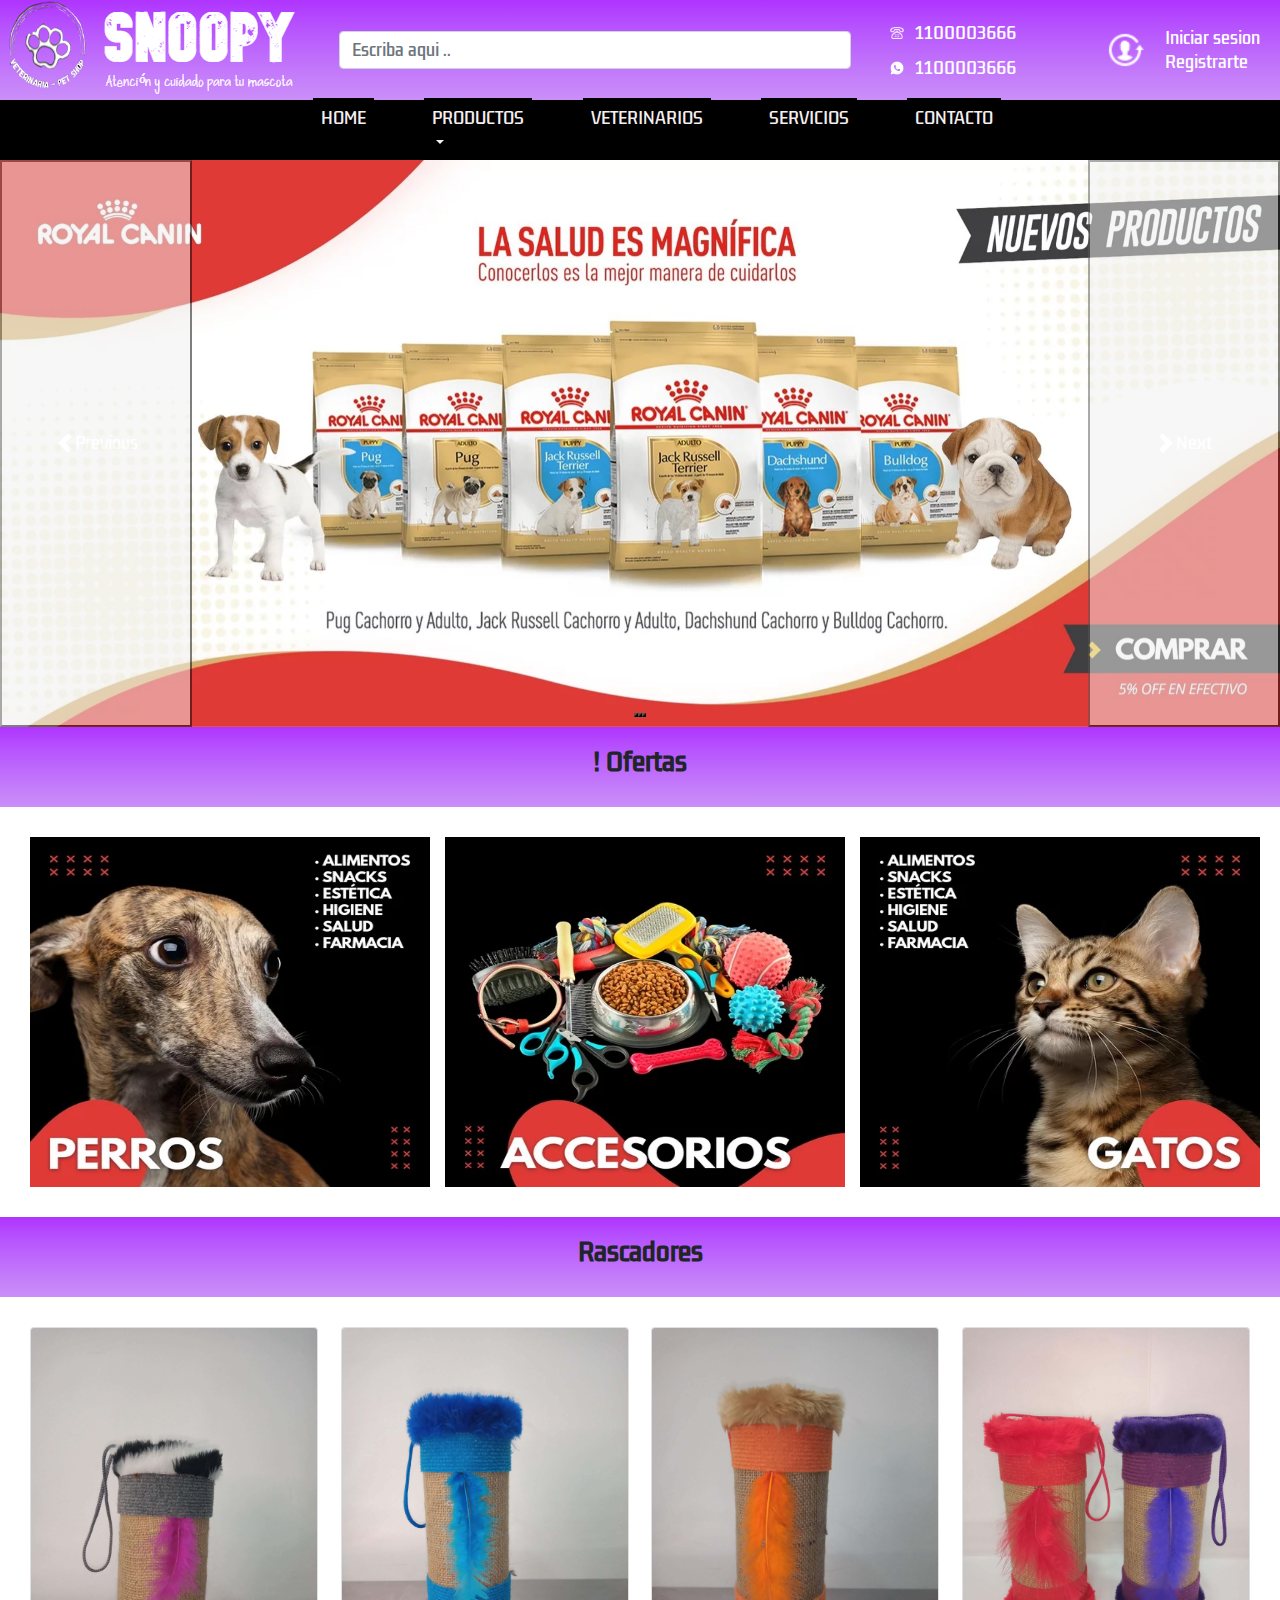
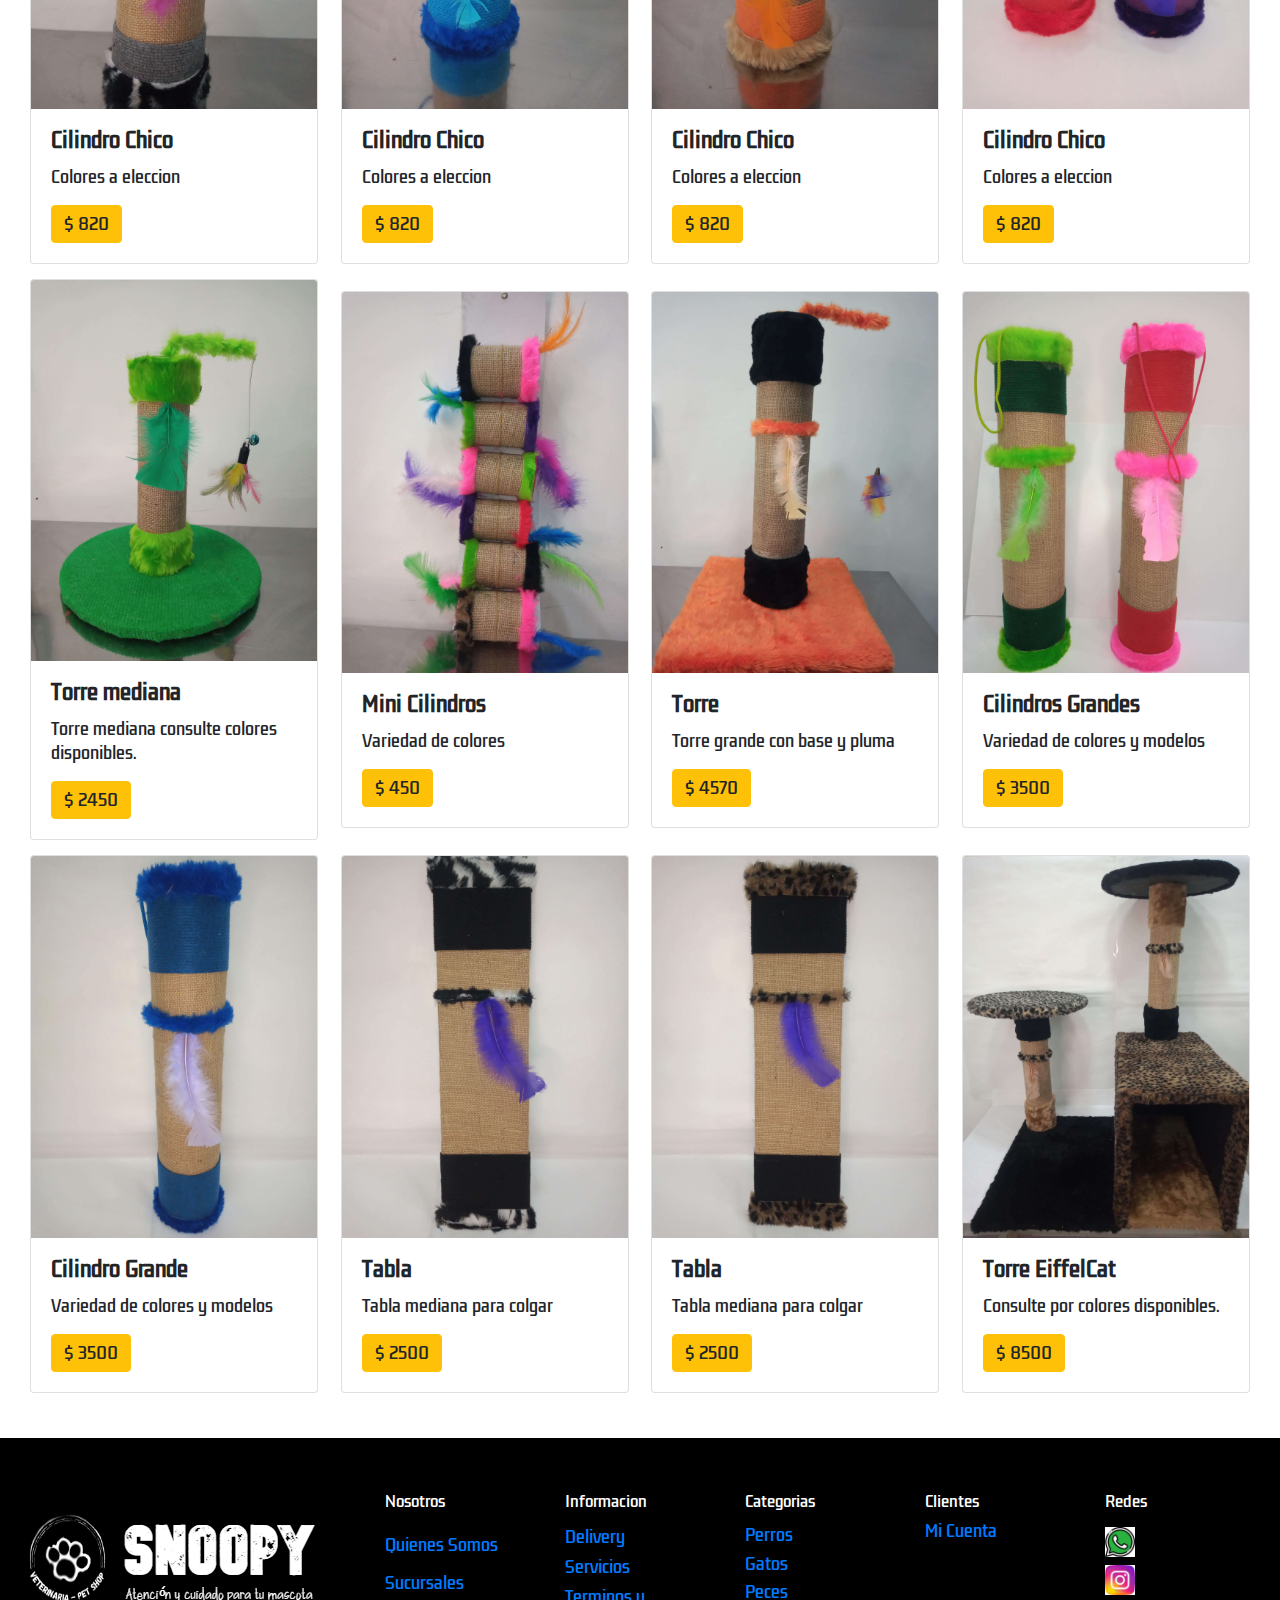
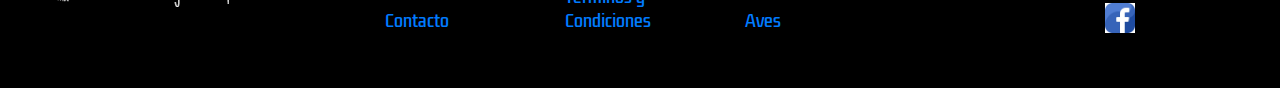
<file: pages/rascadores.html>
<!DOCTYPE html>
<html lang="en">
<head>
    <meta charset="UTF-8">
    <meta http-equiv="X-UA-Compatible" content="IE=edge">
    <meta name="viewport" content="width=device-width, initial-scale=1.0">
    <link rel="stylesheet" href="../sas/style.css">
    <!-- CSS only -->
    <link href="https://cdn.jsdelivr.net/npm/bootstrap@5.2.0-beta1/dist/css/bootstrap.min.css" rel="stylesheet" integrity="sha384-0evHe/X+R7YkIZDRvuzKMRqM+OrBnVFBL6DOitfPri4tjfHxaWutUpFmBp4vmVor" crossorigin="anonymous">
    <title>Snoopy | Veterinaria Pet Shop</title>
    <meta name="description" content="Snoopy | Veterinaria PetShop dedicada al cuidado y bienestar de tu mascota. Por mas de 10 años en el rubro mejorando cada dia">
    <meta name="keywords" content="Productos, veterinarios, alimentos , correas , servicios , informacion , contacto , sucursales">
    <link rel="preconnect" href="https://fonts.googleapis.com">
    <link rel="preconnect" href="https://fonts.gstatic.com" crossorigin>
    <link href="https://fonts.googleapis.com/css2?family=Kdam+Thmor+Pro&display=swap" rel="stylesheet">
    <link rel="stylesheet" href="https://maxcdn.bootstrapcdn.com/bootstrap/4.1.0/css/bootstrap.min.css">
    <script src="https://ajax.googleapis.com/ajax/libs/jquery/3.3.1/jquery.min.js"></script>
    <script src="https://cdnjs.cloudflare.com/ajax/libs/popper.js/1.14.0/umd/popper.min.js"></script>
    <script src="https://maxcdn.bootstrapcdn.com/bootstrap/4.1.0/js/bootstrap.min.js"></script>
</head>
<body>

  
    <header class="navbarazul">
      <div class="conteiner-logo">
        <div class="logo-imagen">
            <div class="logo-imagen2">
              <img class="imagen1sasa" id="imglogos" src="../Imagenes/1.png" alt="logo" width="100" height="100">
            </div>
            <div class="logo-imagen3">  
              <img id="letraslogo" class="scale" src="../Imagenes/logo232.png" alt="logo2" width="200" height="100"> 
            </div>  
        </div>
      </div>
      <div class="buscador">
        <form class="d-flex buscador-input" role="search">
          <input class="form-control me-2" type="search" placeholder="Escriba aqui .." aria-label="Search">
          </form>
      </div>
      <div class="telefonos">
        <div class="tel">
          <div class="tel-margenes">
            <div class="tel-margenes2">
              <img src="../Imagenes/tel1.png" alt="" width="16" height="16">
              <p class="tel-parrafo efecto-hover">1100003666</p>
            </div>
          </div>

          <div class="tel-margenes">
            <div class="tel-margenes2">
              <img src="../Imagenes/wha1.png" alt="" width="16" height="16">
              <p class="tel-parrafo efecto-hover">1100003666</p>
            </div>
          </div>
        </div>
      </div>
      <div>
        <div class="usuario">
          <div class="usuario-padd">
            <img src="../Imagenes//usu1.png" alt="" width="40" height="40">
          </div>
          <div class="usuario-btn scale">
            <p class="efecto-hover">Iniciar sesion</p>
            <p class="efecto-hover">Registrarte</p>
          </div>
        </div>
      </div>
    </header>

    <section class="header2">
      <nav class="navbar navbar-expand-lg">
        <div class="container-fluid">
          <button class="navbar-toggler" type="button" data-bs-toggle="collapse" data-bs-target="#navbarSupportedContent" aria-controls="navbarSupportedContent" aria-expanded="false" aria-label="Toggle navigation">
            <span class="navbar-toggler-icon"></span>
          </button>
          <div class="collapse navbar-collapse" id="navbarSupportedContent">
            <ul class="navbar-nav me-auto mb-2 mb-lg-0 nav-detalles">
              <li class="nav-item ">
                <a class="nav-link scale" href="../index.html">HOME</a>
              </li>
              <li class="nav-item dropdown">
                <a class="nav-link dropdown-toggle scale" href="./pages/productos.html" id="navbarDropdown" role="button" data-bs-toggle="dropdown" aria-expanded="false">
                  PRODUCTOS
                </a>
                <ul class="dropdown-menu menudrop" aria-labelledby="navbarDropdown">
                  <li><a class="dropdown-item scale" href="./productos.html">Alimentos</a></li>
                  <li><a class="dropdown-item scale" href="#">Rascadores</a></li>
                  <li><a class="dropdown-item scale" href="./camas.html">Camas</a></li>
                </ul>
              </li>
              <li class="nav-item ">
                <a class="nav-link scale" href="../pages/veterinarios.html">VETERINARIOS</a>
              </li>
              <li class="nav-item">
                <a class="nav-link scale" href="../pages/servicios.html">SERVICIOS</a>
              </li>
              <li class="nav-item">
                <a class="nav-link scale" href="../pages/contacto.html">CONTACTO</a>
              </li>
            </ul>
          </div>
        </div>
      </nav>
    </section>

    <section class="header3">
      <label for="menu" class="nav-label">
        <img src="../Imagenes/iconos/menu-hamburguer.png" alt="Menu" height="40" width="40" class="nav-img">
      </label>
      <input type="checkbox" id="menu" class="nav-input inputnav" style="display: contents;">
      <div class="nav-mob">
          <a href="../index.html" class="nav-item scale">&nbsp;Home </a>
          <a href="./pages/productos.html" class="nav-item scale">PRODUCTOS</a>
          <a href="../pages/veterinarios.html" class="nav-item scale">VETERINARIOS</a>
          <a href="../pages/servicios.html" class="nav-item scale">&nbsp;SERVICIOS</a>
          <a href="../pages/contacto.html" class="nav-item">&nbsp;CONTACTO </a>
          <div>
              <label for="menu" class="nav-label">
                  <img src="../Imagenes/cerrar.png" alt="Menu" height="20" width="20" class="nav-img">
              </label>
          </div>
      </div>
    </section>
    
    <section>
          <div id="carouselExampleCaptions" class="carousel slide" data-bs-ride="false">
            <div class="carousel-indicators">
              <button type="button" data-bs-target="#carouselExampleCaptions" data-bs-slide-to="0" class="active" aria-current="true" aria-label="Slide 1"></button>
              <button type="button" data-bs-target="#carouselExampleCaptions" data-bs-slide-to="1" aria-label="Slide 2"></button>
              <button type="button" data-bs-target="#carouselExampleCaptions" data-bs-slide-to="2" aria-label="Slide 3"></button>
            </div>
            <div class="carousel-inner">
              <div class="carousel-item active">
                <img src="../Imagenes/banner2.webp" class="d-block w-100" alt="...">
                <div class="carousel-caption d-none d-md-block">
                </div>
              </div>
              <div class="carousel-item">
                <img src="../Imagenes/banner2.webp" class="d-block w-100" alt="asd">
                <div class="carousel-caption d-none d-md-block">
                </div>
              </div>
              <div class="carousel-item">
                <img src="../Imagenes/banner3.webp" class="d-block w-100" alt="asdd">
                <div class="carousel-caption d-none d-md-block">
                </div>
              </div>
              <div class="carousel-item">
                <img src="../Imagenes/banner4.webp" class="d-block w-100" alt="asdd">
                <div class="carousel-caption d-none d-md-block">
                </div>
              </div>
            </div>
            <button class="carousel-control-prev" type="button" data-bs-target="#carouselExampleCaptions" data-bs-slide="prev">
              <span class="carousel-control-prev-icon" aria-hidden="true"></span>
              <span class="visually-hidden">Previous</span>
            </button>
            <button class="carousel-control-next" type="button" data-bs-target="#carouselExampleCaptions" data-bs-slide="next">
              <span class="carousel-control-next-icon" aria-hidden="true"></span>
              <span class="visually-hidden">Next</span>
            </button>
        </div>
      </section>  

      <div class="conteiner-titulos">
        <div class="tittle-box">
          <h4 class="titulares"><strong>! Ofertas</strong></h4>
        </div>
      </div>

      <div class="menugrande">
        <div class="conteiner-publicidad2">
          <div class="conteiner-box-publicidad2">
            <img src="../Imagenes/publicuadrado1.webp" alt="publi1" height="350" width="400">
            <img src="../Imagenes/publicuadrado2.webp" alt="publi2" height="350" width="400">
            <img src="../Imagenes/publicuadrado3.webp" alt="publi3" height="350" width="400">
          </div>
        </div>
      </div>
      
      <div class="conteiner-titulos">
        <div class="tittle-box">
          <h4 class="titulares"><strong>Rascadores</strong></h4>
        </div>
      </div>

      <section class="conteiner-products" id="rascadorees">
        <div class="boxes-card contenedor-produ ofertas">
          <div class="box-card">
            <div class="card" style="width: 18rem;">
              <img src="../Imagenes/productos/c1.jpg" class="card-img-top scale" alt="Bolsa Old Prince">
              <div class="card-body">
                <h5 class="card-title"><strong>Cilindro Chico</Strong></h5>
                <p class="card-text">Colores a eleccion</p>
                <a href="#" class="btn btn-warning">$ 820</a>
              </div>
            </div>
          </div>
          <div class="box-card">
            <div class="card" style="width: 18rem;">
              <img src="../Imagenes/productos/c2.jpg" class="card-img-top scale" alt="Bolsa Eukanuba">
              <div class="card-body">
                <h5 class="card-title"><strong>Cilindro Chico</Strong></h5>
                <p class="card-text">Colores a eleccion</p>
                <a href="#" class="btn btn-warning">$ 820</a>
              </div>
            </div>
          </div>
          <div class="box-card">
            <div class="card" style="width: 18rem;">
              <img src="../Imagenes/productos/c3.jpg" class="card-img-top scale" alt="Bolsa Pro Plan">
              <div class="card-body">
                <h5 class="card-title"><strong>Cilindro Chico</Strong></h5>
                <p class="card-text">Colores a eleccion</p>
                <a href="#" class="btn btn-warning">$ 820</a>
              </div>
            </div>
          </div>
          <div class="box-card">
            <div class="card" style="width: 18rem;">
              <img src="../Imagenes/productos/c4.jpg" class="card-img-top scale" alt="Bolsa Unik">
              <div class="card-body">
                <h5 class="card-title"><strong>Cilindro Chico</Strong></h5>
                <p class="card-text">Colores a eleccion</p>
                <a href="#" class="btn btn-warning">$ 820</a>
              </div>
            </div>
          </div>
          <div class="box-card">
            <div class="card" style="width: 18rem;">
              <img src="../Imagenes/productos/m1.jpg" class="card-img-top scale" alt="Vital Can Balanced">
              <div class="card-body">
                <h5 class="card-title"><strong>Torre mediana</Strong></h5>
                <p class="card-text">Torre mediana consulte colores disponibles.</p>
                <a href="#" class="btn btn-warning">$ 2450</a>
              </div>
            </div>
          </div>
          <div class="box-card">
            <div class="card" style="width: 18rem;">
              <img src="../Imagenes/productos/m0.jpg" class="card-img-top scale" alt="ProPlan">
              <div class="card-body">
                <h5 class="card-title"><strong>Mini Cilindros</Strong></h5>
                <p class="card-text">Variedad de colores</p>
                <a href="#" class="btn btn-warning">$ 450</a>
              </div>
            </div>
          </div>
          <div class="box-card">
            <div class="card" style="width: 18rem;">
              <img src="../Imagenes/productos/g1.jpg" class="card-img-top scale" alt="eukanuba bolsa">
              <div class="card-body">
                <h5 class="card-title"><strong>Torre</Strong></h5>
                <p class="card-text">Torre grande con base y pluma </p>
                <a href="#" class="btn btn-warning">$ 4570</a>
              </div>
            </div>
          </div>
          <div class="box-card">
            <div class="card" style="width: 18rem;">
              <img src="../Imagenes/productos/g2.jpg" class="card-img-top scale" alt="...">
              <div class="card-body">
                <h5 class="card-title"><strong>Cilindros Grandes</Strong></h5>
                <p class="card-text">Variedad de colores y modelos</p>
                <a href="#" class="btn btn-warning">$ 3500</a>
              </div>
            </div>
          </div>
          <div class="box-card">
            <div class="card" style="width: 18rem;">
              <img src="../Imagenes/productos/g3.jpg" class="card-img-top scale" alt="Bolsa Old Prince">
              <div class="card-body">
                <h5 class="card-title"><strong>Cilindro Grande</Strong></h5>
                <p class="card-text">Variedad de colores y modelos</p>
                <a href="#" class="btn btn-warning">$ 3500</a>
              </div>
            </div>
          </div>
          <div class="box-card">
            <div class="card" style="width: 18rem;">
              <img src="../Imagenes/productos/t1.jpg" class="card-img-top scale" alt="Bolsa Eukanuba">
              <div class="card-body">
                <h5 class="card-title"><strong>Tabla</Strong></h5>
                <p class="card-text">Tabla mediana para colgar</p>
                <a href="#" class="btn btn-warning">$ 2500</a>
              </div>
            </div>
          </div>
          <div class="box-card">
            <div class="card" style="width: 18rem;">
              <img src="../Imagenes/productos/t2.jpg" class="card-img-top scale" alt="Bolsa Pro Plan">
              <div class="card-body">
                <h5 class="card-title"><strong>Tabla</Strong></h5>
                <p class="card-text">Tabla mediana para colgar</p>
                <a href="#" class="btn btn-warning">$ 2500</a>
              </div>
            </div>
          </div>
          <div class="box-card">
            <div class="card" style="width: 18rem;">
              <img src="../Imagenes/productos/tower.jpg" class="card-img-top scale" alt="Bolsa Unik">
              <div class="card-body">
                <h5 class="card-title"><strong>Torre EiffelCat</Strong></h5>
                <p class="card-text">Consulte por colores disponibles.</p>
                <a href="#" class="btn btn-warning">$ 8500</a>
              </div>
            </div>
          </div>
          
        </div>
      </section>

      <div class="footer-conteiner">
        <div class="conteiner-boxes">
            <div class="conteiner-logo-foot">
              <div class="logo-imagen-foot">
                <img src="../Imagenes/1.png" alt="logo" width="100" height="100">
                <img class="imgg2" src="../Imagenes/logo1.png" alt="logo2" width="200" height="100"> 
              </div>
            </div>
            <div class="conteiner-nosotros">
              <div class="box-us">
                <h3 class="footer-tit">Nosotros</h3>
                 <a href="#">Quienes Somos</a>
                 <a href="./sucursales.html">Sucursales</a>
                 <a href="./contacto.html">Contacto</a>
              </div>
            </div> 
              <div class="conteiner-info">
                <div class="box-info">
                  <h3 class="footer-tit">Informacion</h3>
                  <a href="./servicios.html" id="delivery">Delivery</a>
                  <a href="./servicios.html">Servicios</a>
                  <a href="#">Terminos y Condiciones</a>
                </div>
              </div>
              <div class="conteiner-categorias" id="categorias-foot">
                <div class="box-cat">
                  <h3 class="footer-tit">Categorias</h3>
                    <a href="./productos.html">Perros</a>
                    <a href="./productos.html">Gatos</a>
                    <a href="./productos.html">Peces</a>
                    <a href="./productos.html">Aves</a>
                </div>
              </div>
              <div class="conteiner-clientes" id="clientela">
                <div class="box-client">
                  <h3 class="footer-tit">Clientes</h3>
                  <a href="#">Mi Cuenta</a>
                </div>
              </div>
              <div class="conteiner-redes" id="redessociales">
                <div class="box-redes">
                  <h3 class="footer-tit">Redes</h3>
                  <a href="#"><img src="../Imagenes/iconos/whatsapp.jpg" alt="logo1" width="30" height="30"></a>
                  <a href="#"><img src="../Imagenes/iconos/instagram.jpg" alt="logo2" width="30" height="30"></a>
                  <a href="#"><img src="../Imagenes/iconos/facebook.jpg" alt="logo3" width="30" height="30"></a>
                </div>
              </div>
         </div>
        </div>
      </div>
  

          <!-- JavaScript Bundle with Popper -->
<script src="https://cdn.jsdelivr.net/npm/bootstrap@5.2.0-beta1/dist/js/bootstrap.bundle.min.js" integrity="sha384-pprn3073KE6tl6bjs2QrFaJGz5/SUsLqktiwsUTF55Jfv3qYSDhgCecCxMW52nD2" crossorigin="anonymous"></script>
</file>
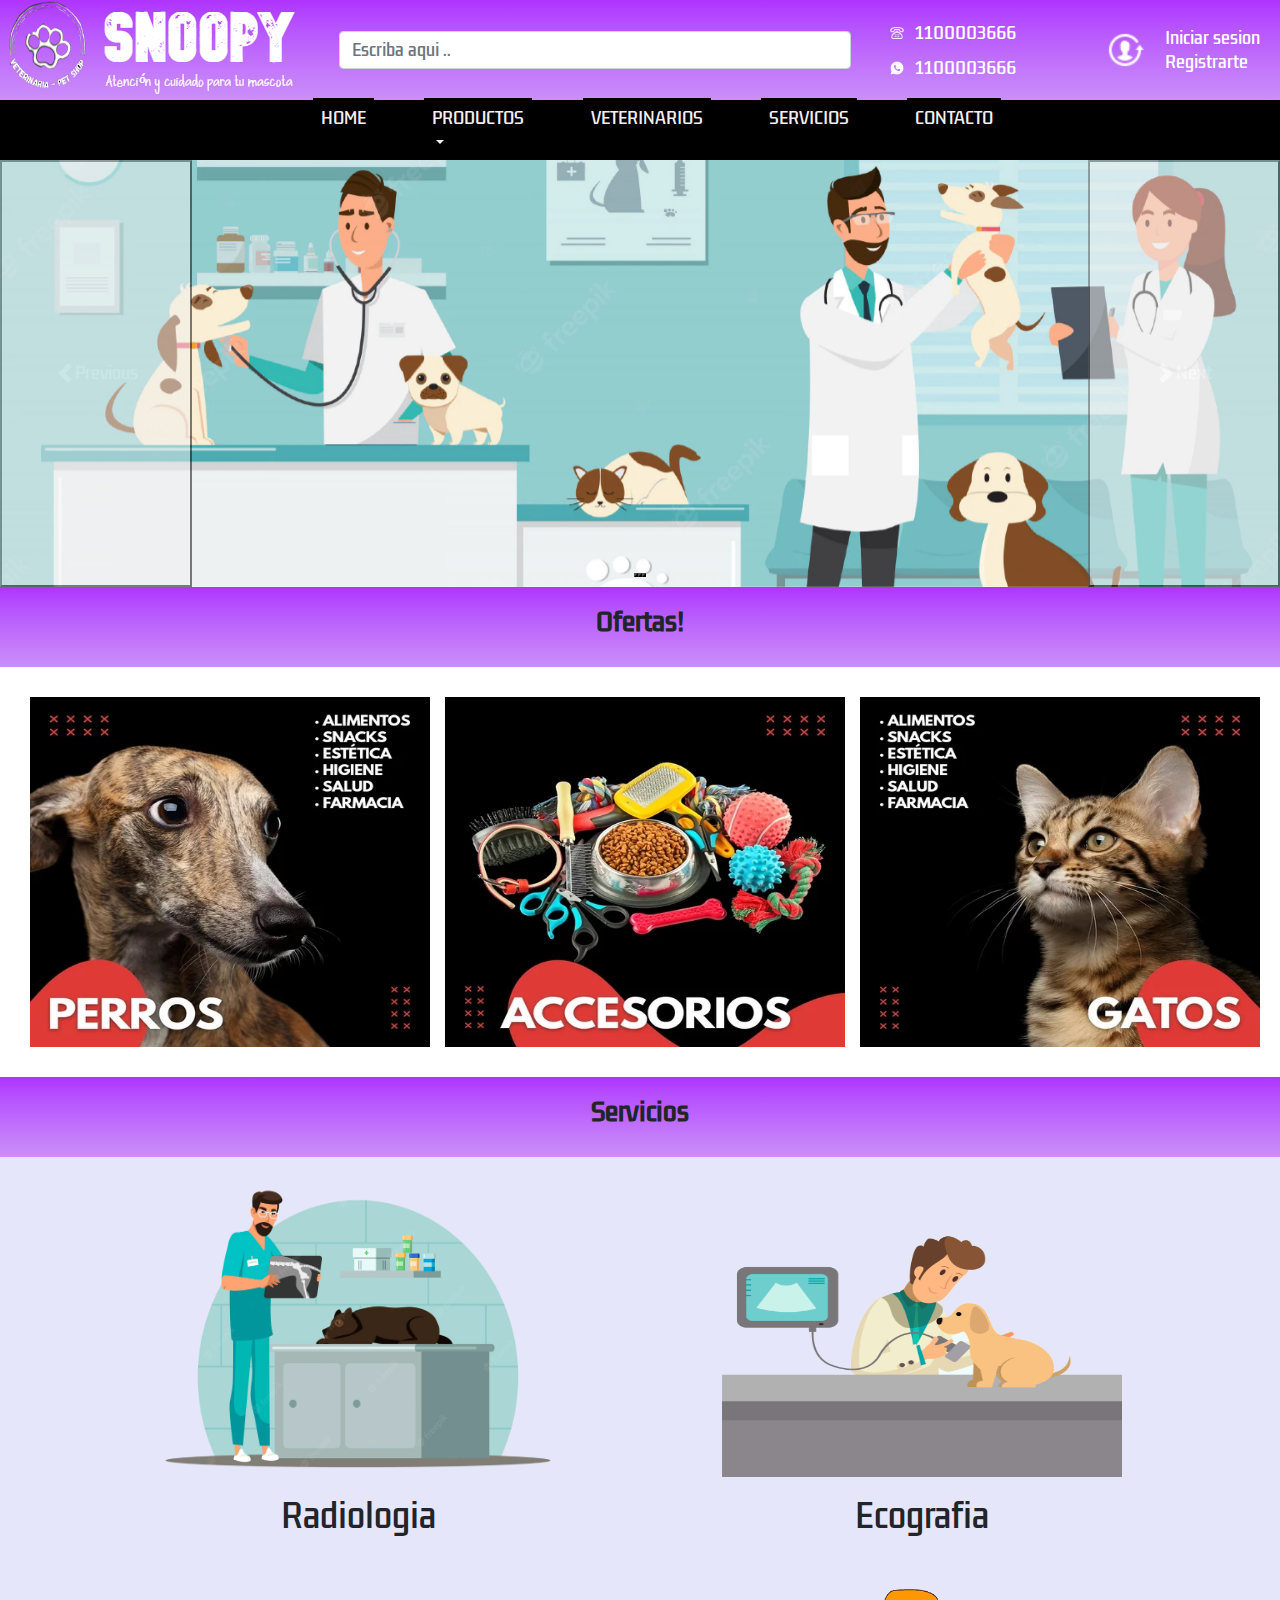
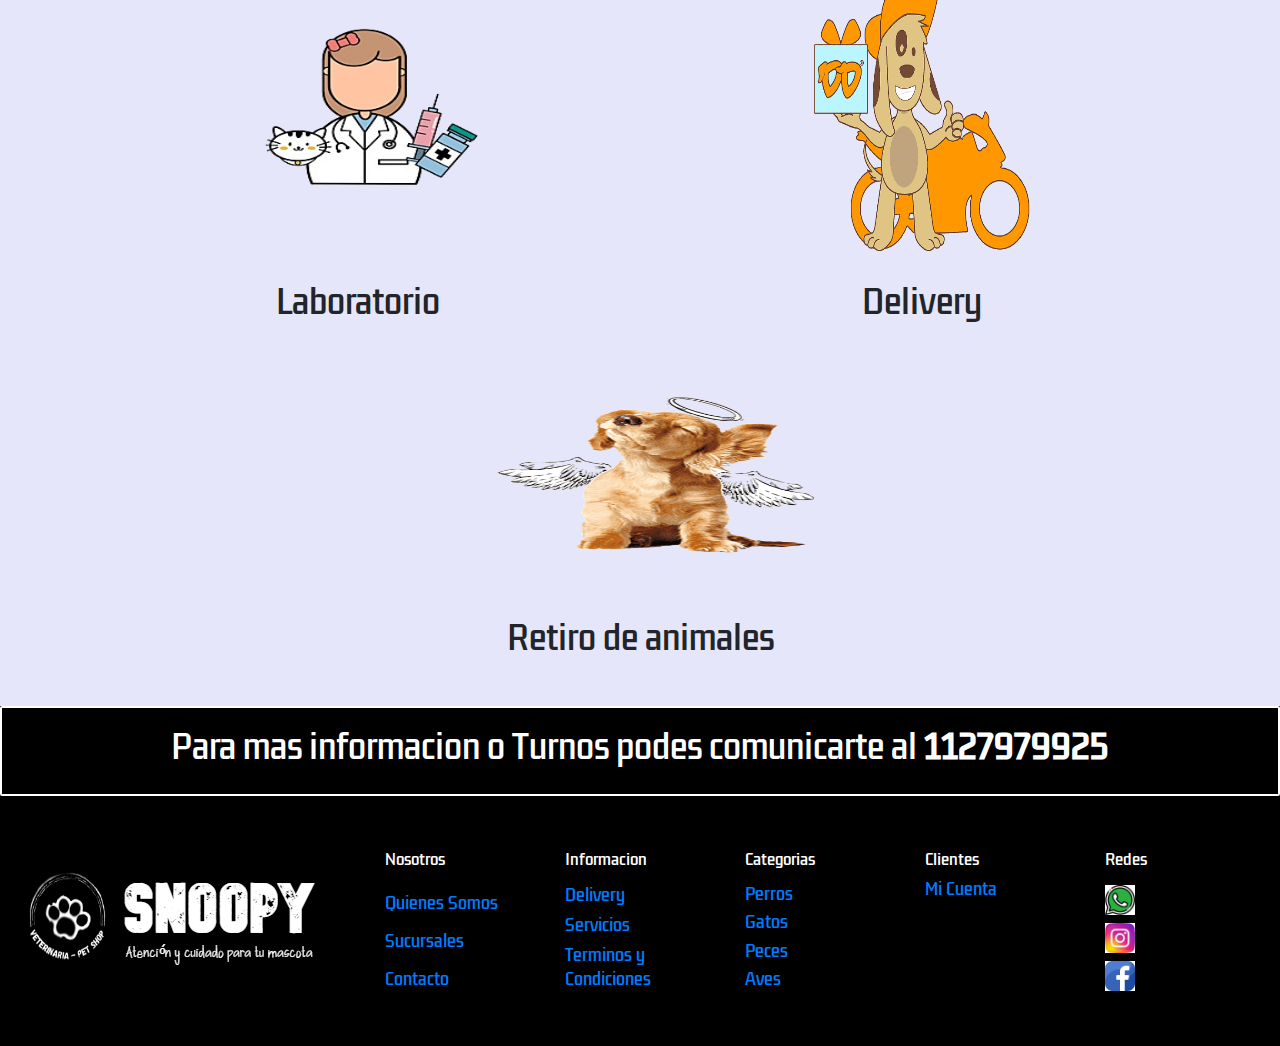
<file: pages/servicios.html>
<!DOCTYPE html>
<html lang="en">
<head>
    <meta charset="UTF-8">
    <meta http-equiv="X-UA-Compatible" content="IE=edge">
    <meta name="viewport" content="width=device-width, initial-scale=1.0">
    <link rel="stylesheet" href="../sas/style.css">
    <!-- CSS only -->
    <link href="https://cdn.jsdelivr.net/npm/bootstrap@5.2.0-beta1/dist/css/bootstrap.min.css" rel="stylesheet" integrity="sha384-0evHe/X+R7YkIZDRvuzKMRqM+OrBnVFBL6DOitfPri4tjfHxaWutUpFmBp4vmVor" crossorigin="anonymous">
    <title>Snoopy | Veterinaria Pet Shop | Servicios</title>
    <meta name="description" content="Snoopy | Veterinaria PetShop dedicada al cuidado y bienestar de tu mascota. Por mas de 10 años en el rubro mejorando cada dia">
    <meta name="keywords" content="Productos, veterinarios, alimentos , correas , servicios , informacion , contacto , sucursales">
    <link rel="preconnect" href="https://fonts.googleapis.com">
    <link rel="preconnect" href="https://fonts.gstatic.com" crossorigin>
    <link href="https://fonts.googleapis.com/css2?family=Kdam+Thmor+Pro&display=swap" rel="stylesheet">
    <link rel="stylesheet" href="https://maxcdn.bootstrapcdn.com/bootstrap/4.1.0/css/bootstrap.min.css">
    <script src="https://ajax.googleapis.com/ajax/libs/jquery/3.3.1/jquery.min.js"></script>
    <script src="https://cdnjs.cloudflare.com/ajax/libs/popper.js/1.14.0/umd/popper.min.js"></script>
    <script src="https://maxcdn.bootstrapcdn.com/bootstrap/4.1.0/js/bootstrap.min.js"></script>
</head>
<body>

  
    <header class="navbarazul">
      <div class="conteiner-logo">
        <div class="logo-imagen">
            <div class="logo-imagen2">
              <img class="imagen1sasa" id="imglogos" src="../Imagenes/1.png" alt="logo" width="100" height="100">
            </div>
            <div class="logo-imagen3">  
              <img id="letraslogo" class="scale" src="../Imagenes/logo232.png" alt="logo2" width="200" height="100"> 
            </div>  
        </div>
      </div>
      <div class="buscador">
        <form class="d-flex buscador-input" role="search">
          <input class="form-control me-2" type="search" placeholder="Escriba aqui .." aria-label="Search">
          </form>
      </div>
      <div class="telefonos">
        <div class="tel">
          <div class="tel-margenes">
            <div class="tel-margenes2">
              <img src="../Imagenes/tel1.png" alt="" width="16" height="16">
              <p class="tel-parrafo efecto-hover">1100003666</p>
            </div>
          </div>

          <div class="tel-margenes">
            <div class="tel-margenes2">
              <img src="../Imagenes/wha1.png" alt="" width="16" height="16">
              <p class="tel-parrafo efecto-hover">1100003666</p>
            </div>
          </div>
        </div>
      </div>
      <div>
        <div class="usuario">
          <div class="usuario-padd">
            <img src="../Imagenes//usu1.png" alt="" width="40" height="40">
          </div>
          <div class="usuario-btn scale">
            <p class="efecto-hover">Iniciar sesion</p>
            <p class="efecto-hover">Registrarte</p>
          </div>
        </div>
      </div>
    </header>

    <section class="header2">
      <nav class="navbar navbar-expand-lg">
        <div class="container-fluid">
          <button class="navbar-toggler" type="button" data-bs-toggle="collapse" data-bs-target="#navbarSupportedContent" aria-controls="navbarSupportedContent" aria-expanded="false" aria-label="Toggle navigation">
            <span class="navbar-toggler-icon"></span>
          </button>
          <div class="collapse navbar-collapse" id="navbarSupportedContent">
            <ul class="navbar-nav me-auto mb-2 mb-lg-0 nav-detalles">
              <li class="nav-item ">
                <a class="nav-link scale" href="../index.html">HOME</a>
              </li>
              <li class="nav-item dropdown">
                <a class="nav-link dropdown-toggle scale" href="./productos.html" id="navbarDropdown" role="button" data-bs-toggle="dropdown" aria-expanded="false">
                  PRODUCTOS
                </a>
                <ul class="dropdown-menu menudrop" aria-labelledby="navbarDropdown">
                  <li><a class="dropdown-item scale" href="./productos.html">Alimentos</a></li>
                  <li><a class="dropdown-item scale" href="./rascadores.html">Rascadores</a></li>
                  <li><a class="dropdown-item scale" href="./camas.html">Camas</a></li>
                </ul>
              </li>
              <li class="nav-item ">
                <a class="nav-link scale" href="../pages/veterinarios.html">VETERINARIOS</a>
              </li>
              <li class="nav-item">
                <a class="nav-link scale" href="../pages/servicios.html">SERVICIOS</a>
              </li>
              <li class="nav-item">
                <a class="nav-link scale" href="../pages/contacto.html">CONTACTO</a>
              </li>
            </ul>
          </div>
        </div>
      </nav>
    </section>

    <section class="header3">
      <label for="menu" class="nav-label">
        <img src="../Imagenes/iconos/menu-hamburguer.png" alt="Menu" height="40" width="40" class="nav-img">
      </label>
      <input type="checkbox" id="menu" class="nav-input inputnav" style="display: contents;">
      <div class="nav-mob">
          <a href="../index.html" class="nav-item scale">&nbsp;Home </a>
          <a href="../pages/productos.html" class="nav-item scale">PRODUCTOS</a>
          <a href="../pages/veterinarios.html" class="nav-item scale">VETERINARIOS</a>
          <a href="../pages/servicios.html" class="nav-item scale">&nbsp;SERVICIOS</a>
          <a href="../pages/contacto.html" class="nav-item">&nbsp;CONTACTO </a>
          <div>
              <label for="menu" class="nav-label">
                  <img src="../Imagenes/cerrar.png" alt="Menu" height="20" width="20" class="nav-img">
              </label>
          </div>
      </div>
    </section>
    
    <section>
          <div id="carouselExampleCaptions" class="carousel slide" data-bs-ride="false">
            <div class="carousel-indicators">
              <button type="button" data-bs-target="#carouselExampleCaptions" data-bs-slide-to="0" class="active" aria-current="true" aria-label="Slide 1"></button>
              <button type="button" data-bs-target="#carouselExampleCaptions" data-bs-slide-to="1" aria-label="Slide 2"></button>
              <button type="button" data-bs-target="#carouselExampleCaptions" data-bs-slide-to="2" aria-label="Slide 3"></button>
            </div>
            <div class="carousel-inner">
              <div class="carousel-item active">
                <img src="../Imagenes/banimado1.png" class="d-block w-100" alt="asddd">
                <div class="carousel-caption d-none d-md-block">
                </div>
              </div>
              <div class="carousel-item">
                <img src="../Imagenes/banimado2.png" class="d-block w-100" alt="asd">
                <div class="carousel-caption d-none d-md-block">
                </div>
              </div>
              <div class="carousel-item">
                <img src="../Imagenes/banimado3.png" class="d-block w-100" alt="asdd">
                <div class="carousel-caption d-none d-md-block">
                </div>
              </div>
            </div>
            <button class="carousel-control-prev" type="button" data-bs-target="#carouselExampleCaptions" data-bs-slide="prev">
              <span class="carousel-control-prev-icon" aria-hidden="true"></span>
              <span class="visually-hidden">Previous</span>
            </button>
            <button class="carousel-control-next" type="button" data-bs-target="#carouselExampleCaptions" data-bs-slide="next">
              <span class="carousel-control-next-icon" aria-hidden="true"></span>
              <span class="visually-hidden">Next</span>
            </button>
        </div>
      </section>

      <div class="conteiner-titulos">
        <div class="tittle-box">
          <h4 class="titulares"><strong>Ofertas!</strong></h4>
        </div>
      </div>

      <div class="menugrande">
        <div class="conteiner-publicidad2">
          <div class="conteiner-box-publicidad2">
            <img src="../Imagenes/publicuadrado1.webp" alt="publi1" height="350" width="400">
            <img src="../Imagenes/publicuadrado2.webp" alt="publi2" height="350" width="400">
            <img src="../Imagenes/publicuadrado3.webp" alt="publi3" height="350" width="400">
          </div>
        </div>
      </div>
      
      <div class="conteiner-titulos">
        <div class="tittle-box">
          <h4 class="titulares"><strong>Servicios</strong></h4>
        </div>
      </div>

      <section class="conteiner-servicios">
        <div class="boxes-serv">
          <div class="box-radiologia">
            <div>
              <img src="../Imagenes/radiologia.png" alt="radiologia" width="400" height="300">
            </div>
            <div class="tittle-box">
              <h2 class="titular">Radiologia</h2>
            </div>
          </div>
          <div class="box-ecografia">
            <div>
              <img src="../Imagenes/Recurso-2-1-1024x1024.png" alt="radiologia" width="400" height="300">
            </div>
            <div class="tittle-box">
              <h2 class="titular">Ecografia</h2>
            </div>
          </div>
          <div class="box-laboratorio">
            <div>
              <img src="../Imagenes/laboratorio.png" alt="radiologia" width="400" height="300">
            </div>
            <div class="tittle-box">
              <h2 class="titular">Laboratorio</h2>
            </div>
          </div>
          <div class="box-Delivery">
            <div>
              <img src="../Imagenes/delivery.png" alt="radiologia" width="400" height="300">
            </div>
            <div class="tittle-box">
              <h2 class="titular">Delivery</h2>
            </div>
          </div>
          <div class="box-retiro">
            <div>
              <img src="../Imagenes/png-clipart-angel-dog-dog-pet-thumbnail(1).png" alt="radiologia" width="425" height="250">
            </div>
            <div class="tittle-box">
              <h2 class="titular">Retiro de animales</h2>
            </div>
          </div>
        </div> 
      </section>

      <div class="info-serv">
        <div class="box-infoserv">
          <h2 class="tittleserv">Para mas informacion o Turnos podes comunicarte al <strong>1127979925</strong></h2>
        </div>
      </div>

      <div class="footer-conteiner">
        <div class="conteiner-boxes">
            <div class="conteiner-logo-foot">
              <div class="logo-imagen-foot">
                <img src="../Imagenes/1.png" alt="logo" width="100" height="100">
                <img class="imgg2" src="../Imagenes/logo1.png" alt="logo2" width="200" height="100"> 
              </div>
            </div>
            <div class="conteiner-nosotros">
              <div class="box-us">
                <h3 class="footer-tit">Nosotros</h3>
                 <a href="#">Quienes Somos</a>
                 <a href="./sucursales.html">Sucursales</a>
                 <a href="./contacto.html">Contacto</a>
              </div>
            </div> 
              <div class="conteiner-info">
                <div class="box-info">
                  <h3 class="footer-tit">Informacion</h3>
                  <a href="./servicios.html" id="delivery">Delivery</a>
                  <a href="./servicios.html">Servicios</a>
                  <a href="#">Terminos y Condiciones</a>
                </div>
              </div>
              <div class="conteiner-categorias" id="categorias-foot">
                <div class="box-cat">
                  <h3 class="footer-tit">Categorias</h3>
                    <a href="./productos.html">Perros</a>
                    <a href="./productos.html">Gatos</a>
                    <a href="./productos.html">Peces</a>
                    <a href="./productos.html">Aves</a>
                </div>
              </div>
              <div class="conteiner-clientes" id="clientela">
                <div class="box-client">
                  <h3 class="footer-tit">Clientes</h3>
                  <a href="#">Mi Cuenta</a>
                </div>
              </div>
              <div class="conteiner-redes" id="redessociales">
                <div class="box-redes">
                  <h3 class="footer-tit">Redes</h3>
                  <a href="#"><img src="../Imagenes/iconos/whatsapp.jpg" alt="logo1" width="30" height="30"></a>
                  <a href="#"><img src="../Imagenes/iconos/instagram.jpg" alt="logo2" width="30" height="30"></a>
                  <a href="#"><img src="../Imagenes/iconos/facebook.jpg" alt="logo3" width="30" height="30"></a>
                </div>
              </div>
         </div>
        </div>
      </div>

          <!-- JavaScript Bundle with Popper -->
<script src="https://cdn.jsdelivr.net/npm/bootstrap@5.2.0-beta1/dist/js/bootstrap.bundle.min.js" integrity="sha384-pprn3073KE6tl6bjs2QrFaJGz5/SUsLqktiwsUTF55Jfv3qYSDhgCecCxMW52nD2" crossorigin="anonymous"></script>
</file>
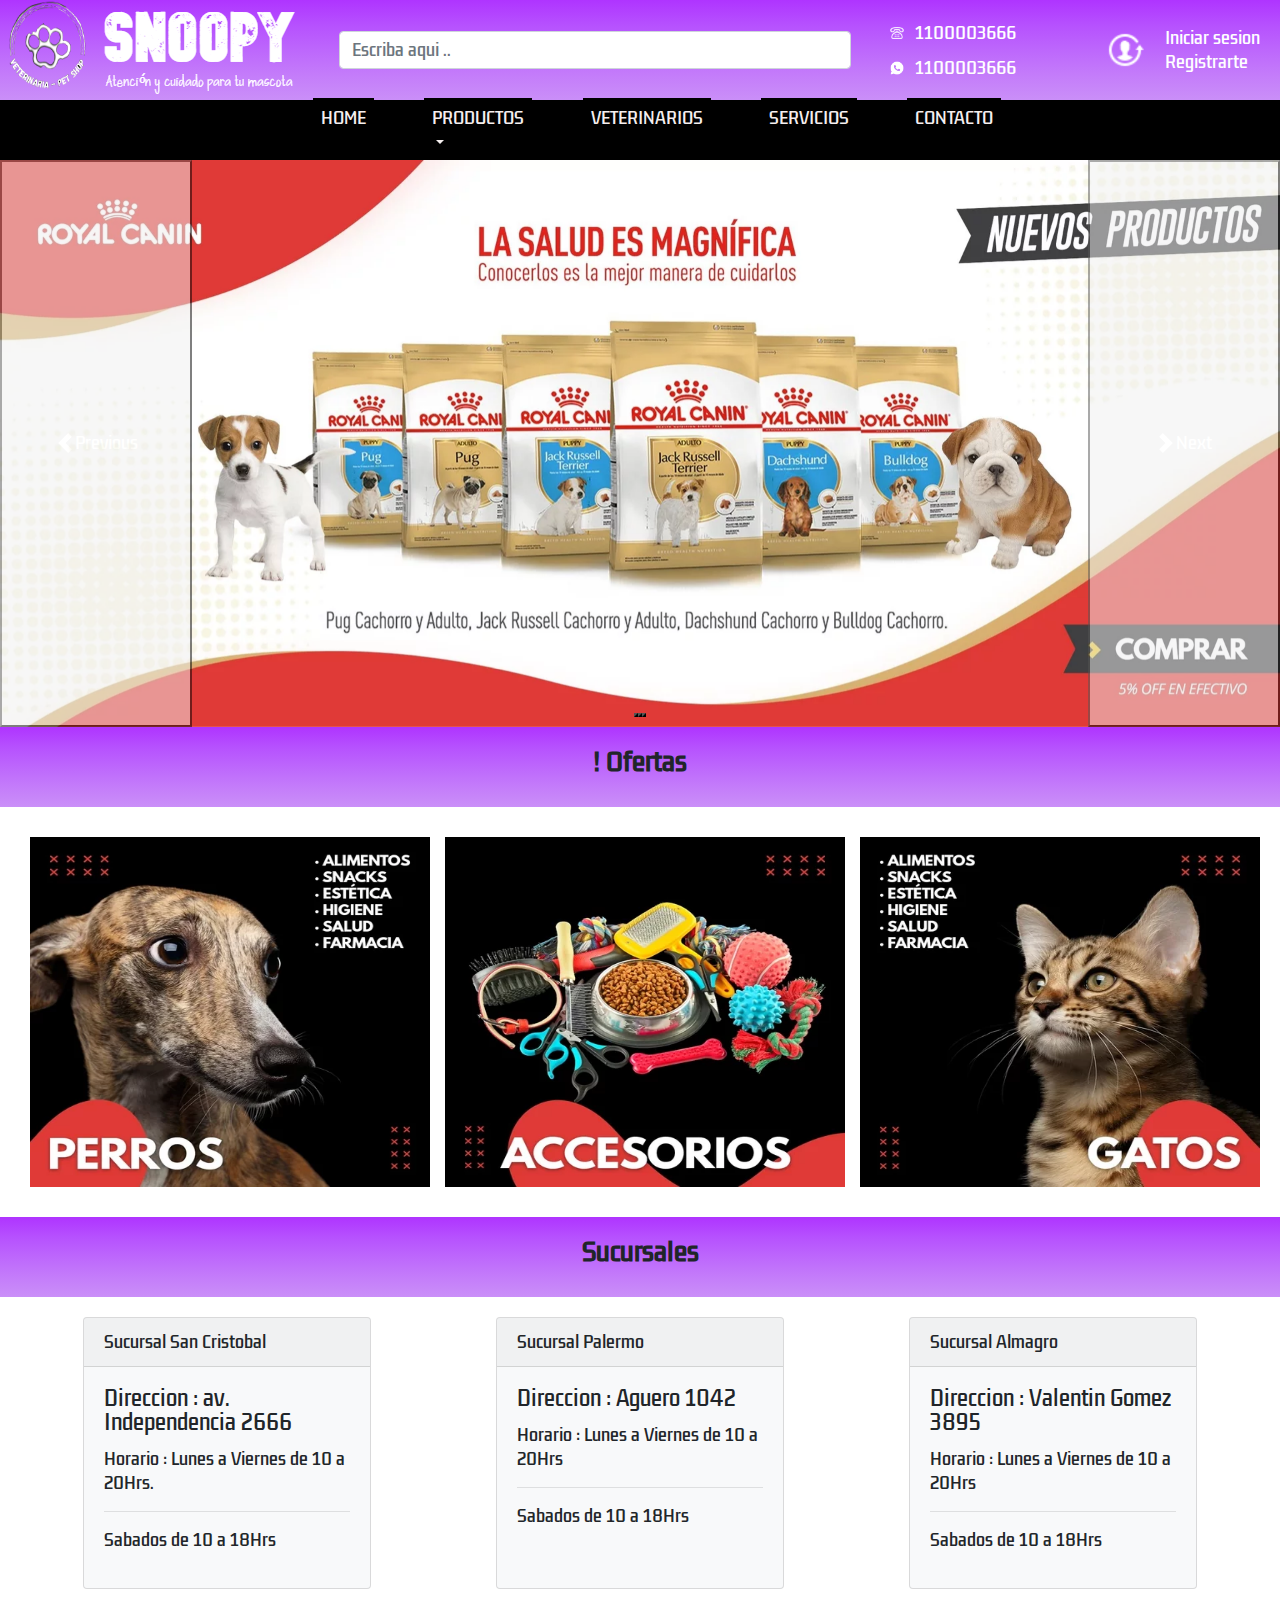
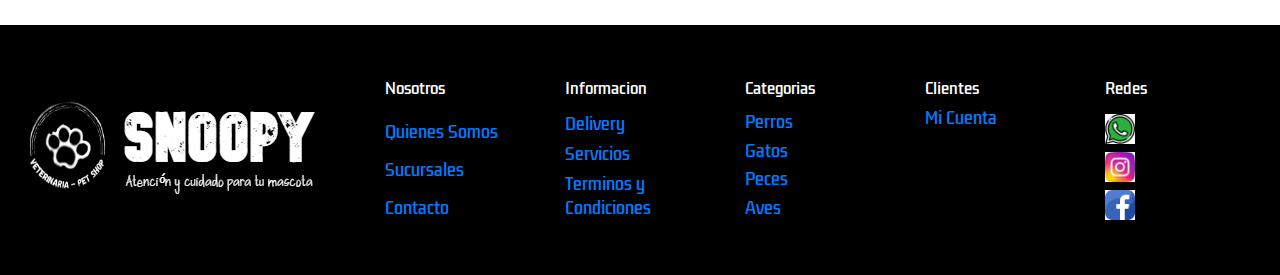
<file: pages/sucursales.html>
<!DOCTYPE html>
<html lang="en">
<head>
    <meta charset="UTF-8">
    <meta http-equiv="X-UA-Compatible" content="IE=edge">
    <meta name="viewport" content="width=device-width, initial-scale=1.0">
    <link rel="stylesheet" href="../sas/style.css">
    <!-- CSS only -->
    <link href="https://cdn.jsdelivr.net/npm/bootstrap@5.2.0-beta1/dist/css/bootstrap.min.css" rel="stylesheet" integrity="sha384-0evHe/X+R7YkIZDRvuzKMRqM+OrBnVFBL6DOitfPri4tjfHxaWutUpFmBp4vmVor" crossorigin="anonymous">
    <title>Snoopy | Veterinaria Pet Shop</title>
    <meta name="description" content="Snoopy | Veterinaria PetShop dedicada al cuidado y bienestar de tu mascota. Por mas de 10 años en el rubro mejorando cada dia">
    <meta name="keywords" content="Productos, veterinarios, alimentos , correas , servicios , informacion , contacto , sucursales">
    <link rel="preconnect" href="https://fonts.googleapis.com">
    <link rel="preconnect" href="https://fonts.gstatic.com" crossorigin>
    <link href="https://fonts.googleapis.com/css2?family=Kdam+Thmor+Pro&display=swap" rel="stylesheet">
    <link rel="stylesheet" href="https://maxcdn.bootstrapcdn.com/bootstrap/4.1.0/css/bootstrap.min.css">
    <script src="https://ajax.googleapis.com/ajax/libs/jquery/3.3.1/jquery.min.js"></script>
    <script src="https://cdnjs.cloudflare.com/ajax/libs/popper.js/1.14.0/umd/popper.min.js"></script>
    <script src="https://maxcdn.bootstrapcdn.com/bootstrap/4.1.0/js/bootstrap.min.js"></script>
</head>
<body>

  
    <header class="navbarazul">
      <div class="conteiner-logo">
        <div class="logo-imagen">
            <div class="logo-imagen2">
              <img class="imagen1sasa" id="imglogos" src="../Imagenes/1.png" alt="logo" width="100" height="100">
            </div>
            <div class="logo-imagen3">  
              <img id="letraslogo" class="scale" src="../Imagenes/logo232.png" alt="logo2" width="200" height="100"> 
            </div>  
        </div>
      </div>
      <div class="buscador">
        <form class="d-flex buscador-input" role="search">
          <input class="form-control me-2" type="search" placeholder="Escriba aqui .." aria-label="Search">
          </form>
      </div>
      <div class="telefonos">
        <div class="tel">
          <div class="tel-margenes">
            <div class="tel-margenes2">
              <img src="../Imagenes/tel1.png" alt="" width="16" height="16">
              <p class="tel-parrafo efecto-hover">1100003666</p>
            </div>
          </div>

          <div class="tel-margenes">
            <div class="tel-margenes2">
              <img src="../Imagenes/wha1.png" alt="" width="16" height="16">
              <p class="tel-parrafo efecto-hover">1100003666</p>
            </div>
          </div>
        </div>
      </div>
      <div>
        <div class="usuario">
          <div class="usuario-padd">
            <img src="../Imagenes//usu1.png" alt="" width="40" height="40">
          </div>
          <div class="usuario-btn scale">
            <p class="efecto-hover">Iniciar sesion</p>
            <p class="efecto-hover">Registrarte</p>
          </div>
        </div>
      </div>
    </header>

    <section class="header2">
      <nav class="navbar navbar-expand-lg">
        <div class="container-fluid">
          <button class="navbar-toggler" type="button" data-bs-toggle="collapse" data-bs-target="#navbarSupportedContent" aria-controls="navbarSupportedContent" aria-expanded="false" aria-label="Toggle navigation">
            <span class="navbar-toggler-icon"></span>
          </button>
          <div class="collapse navbar-collapse" id="navbarSupportedContent">
            <ul class="navbar-nav me-auto mb-2 mb-lg-0 nav-detalles">
              <li class="nav-item ">
                <a class="nav-link scale" href="../index.html">HOME</a>
              </li>
              <li class="nav-item dropdown">
                <a class="nav-link dropdown-toggle scale" href="./pages/productos.html" id="navbarDropdown" role="button" data-bs-toggle="dropdown" aria-expanded="false">
                  PRODUCTOS
                </a>
                <ul class="dropdown-menu menudrop" aria-labelledby="navbarDropdown">
                  <li><a class="dropdown-item scale" href="./pages/productos.html">Alimentos</a></li>
                  <li><a class="dropdown-item scale" href="./rascadores.html">Rascadores</a></li>
                  <li><a class="dropdown-item scale" href="./camas.html">Camas</a></li>
                </ul>
              </li>
              <li class="nav-item ">
                <a class="nav-link scale" href="../pages/veterinarios.html">VETERINARIOS</a>
              </li>
              <li class="nav-item">
                <a class="nav-link scale" href="../pages/servicios.html">SERVICIOS</a>
              </li>
              <li class="nav-item">
                <a class="nav-link scale" href="../pages/contacto.html">CONTACTO</a>
              </li>
            </ul>
          </div>
        </div>
      </nav>
    </section>

    <section class="header3">
      <label for="menu" class="nav-label">
        <img src="../Imagenes/iconos/menu-hamburguer.png" alt="Menu" height="40" width="40" class="nav-img">
      </label>
      <input type="checkbox" id="menu" class="nav-input inputnav" style="display: contents;">
      <div class="nav-mob">
          <a href="../index.html" class="nav-item scale">&nbsp;Home </a>
          <a href="./pages/productos.html" class="nav-item scale">PRODUCTOS</a>
          <a href="../pages/veterinarios.html" class="nav-item scale">VETERINARIOS</a>
          <a href="../pages/servicios.html" class="nav-item scale">&nbsp;SERVICIOS</a>
          <a href="../pages/contacto.html" class="nav-item">&nbsp;CONTACTO </a>
          <div>
              <label for="menu" class="nav-label">
                  <img src="../Imagenes/cerrar.png" alt="Menu" height="20" width="20" class="nav-img">
              </label>
          </div>
      </div>
    </section>
    
    <section>
          <div id="carouselExampleCaptions" class="carousel slide" data-bs-ride="false">
            <div class="carousel-indicators">
              <button type="button" data-bs-target="#carouselExampleCaptions" data-bs-slide-to="0" class="active" aria-current="true" aria-label="Slide 1"></button>
              <button type="button" data-bs-target="#carouselExampleCaptions" data-bs-slide-to="1" aria-label="Slide 2"></button>
              <button type="button" data-bs-target="#carouselExampleCaptions" data-bs-slide-to="2" aria-label="Slide 3"></button>
            </div>
            <div class="carousel-inner">
              <div class="carousel-item active">
                <img src="../Imagenes/banner2.webp" class="d-block w-100" alt="...">
                <div class="carousel-caption d-none d-md-block">
                </div>
              </div>
              <div class="carousel-item">
                <img src="../Imagenes/banner2.webp" class="d-block w-100" alt="asd">
                <div class="carousel-caption d-none d-md-block">
                </div>
              </div>
              <div class="carousel-item">
                <img src="../Imagenes/banner3.webp" class="d-block w-100" alt="asdd">
                <div class="carousel-caption d-none d-md-block">
                </div>
              </div>
              <div class="carousel-item">
                <img src="../Imagenes/banner4.webp" class="d-block w-100" alt="asdd">
                <div class="carousel-caption d-none d-md-block">
                </div>
              </div>
            </div>
            <button class="carousel-control-prev" type="button" data-bs-target="#carouselExampleCaptions" data-bs-slide="prev">
              <span class="carousel-control-prev-icon" aria-hidden="true"></span>
              <span class="visually-hidden">Previous</span>
            </button>
            <button class="carousel-control-next" type="button" data-bs-target="#carouselExampleCaptions" data-bs-slide="next">
              <span class="carousel-control-next-icon" aria-hidden="true"></span>
              <span class="visually-hidden">Next</span>
            </button>
        </div>
      </section>  

      <div class="conteiner-titulos">
        <div class="tittle-box">
          <h4 class="titulares"><strong>! Ofertas</strong></h4>
        </div>
      </div>

      <div class="menugrande">
        <div class="conteiner-publicidad2">
          <div class="conteiner-box-publicidad2">
            <img src="../Imagenes/publicuadrado1.webp" alt="publi1" height="350" width="400">
            <img src="../Imagenes/publicuadrado2.webp" alt="publi2" height="350" width="400">
            <img src="../Imagenes/publicuadrado3.webp" alt="publi3" height="350" width="400">
          </div>
        </div>
      </div>
      
      <div class="conteiner-titulos">
        <div class="tittle-box">
          <h4 class="titulares"><strong>Sucursales</strong></h4>
        </div>
      </div>


      <section class="conteiner-sucursales">
        <div class="card bg-light mb-3" style="max-width: 18rem;">
          <div class="card-header">Sucursal San Cristobal</div>
          <div class="card-body">
            <h5 class="card-title">Direccion : av. Independencia 2666</h5>
            <p class="card-text">Horario : Lunes a Viernes de 10 a 20Hrs. <hr> Sabados de 10 a 18Hrs</p>
          </div>
        </div>
        <div class="card bg-light mb-3" style="max-width: 18rem;">
          <div class="card-header">Sucursal Palermo</div>
          <div class="card-body">
            <h5 class="card-title">Direccion : Aguero 1042</h5>
            <p class="card-text">Horario : Lunes a Viernes de 10 a 20Hrs <hr> Sabados de 10 a 18Hrs</p>
          </div>
        </div>
        <div class="card bg-light mb-3" style="max-width: 18rem;">
          <div class="card-header">Sucursal Almagro</div>
          <div class="card-body">
            <h5 class="card-title">Direccion : Valentin Gomez 3895</h5>
            <p class="card-text">Horario : Lunes a Viernes de 10 a 20Hrs <hr> Sabados de 10 a 18Hrs</p>
          </div>
        </div>
      </section>

      <div class="footer-conteiner">
        <div class="conteiner-boxes">
            <div class="conteiner-logo-foot">
              <div class="logo-imagen-foot">
                <img src="../Imagenes/1.png" alt="logo" width="100" height="100">
                <img class="imgg2" src="../Imagenes/logo1.png" alt="logo2" width="200" height="100"> 
              </div>
            </div>
            <div class="conteiner-nosotros">
              <div class="box-us">
                <h3 class="footer-tit">Nosotros</h3>
                 <a href="#">Quienes Somos</a>
                 <a href="./sucursales.html">Sucursales</a>
                 <a href="./contacto.html">Contacto</a>
              </div>
            </div> 
              <div class="conteiner-info">
                <div class="box-info">
                  <h3 class="footer-tit">Informacion</h3>
                  <a href="./servicios.html" id="delivery">Delivery</a>
                  <a href="./servicios.html">Servicios</a>
                  <a href="#">Terminos y Condiciones</a>
                </div>
              </div>
              <div class="conteiner-categorias" id="categorias-foot">
                <div class="box-cat">
                  <h3 class="footer-tit">Categorias</h3>
                    <a href="./productos.html">Perros</a>
                    <a href="./productos.html">Gatos</a>
                    <a href="./productos.html">Peces</a>
                    <a href="./productos.html">Aves</a>
                </div>
              </div>
              <div class="conteiner-clientes" id="clientela">
                <div class="box-client">
                  <h3 class="footer-tit">Clientes</h3>
                  <a href="#">Mi Cuenta</a>
                </div>
              </div>
              <div class="conteiner-redes" id="redessociales">
                <div class="box-redes">
                  <h3 class="footer-tit">Redes</h3>
                  <a href="#"><img src="../Imagenes/iconos/whatsapp.jpg" alt="logo1" width="30" height="30"></a>
                  <a href="#"><img src="../Imagenes/iconos/instagram.jpg" alt="logo2" width="30" height="30"></a>
                  <a href="#"><img src="../Imagenes/iconos/facebook.jpg" alt="logo3" width="30" height="30"></a>
                </div>
              </div>
         </div>
        </div>
      </div>
  

          <!-- JavaScript Bundle with Popper -->
<script src="https://cdn.jsdelivr.net/npm/bootstrap@5.2.0-beta1/dist/js/bootstrap.bundle.min.js" integrity="sha384-pprn3073KE6tl6bjs2QrFaJGz5/SUsLqktiwsUTF55Jfv3qYSDhgCecCxMW52nD2" crossorigin="anonymous"></script>
</file>
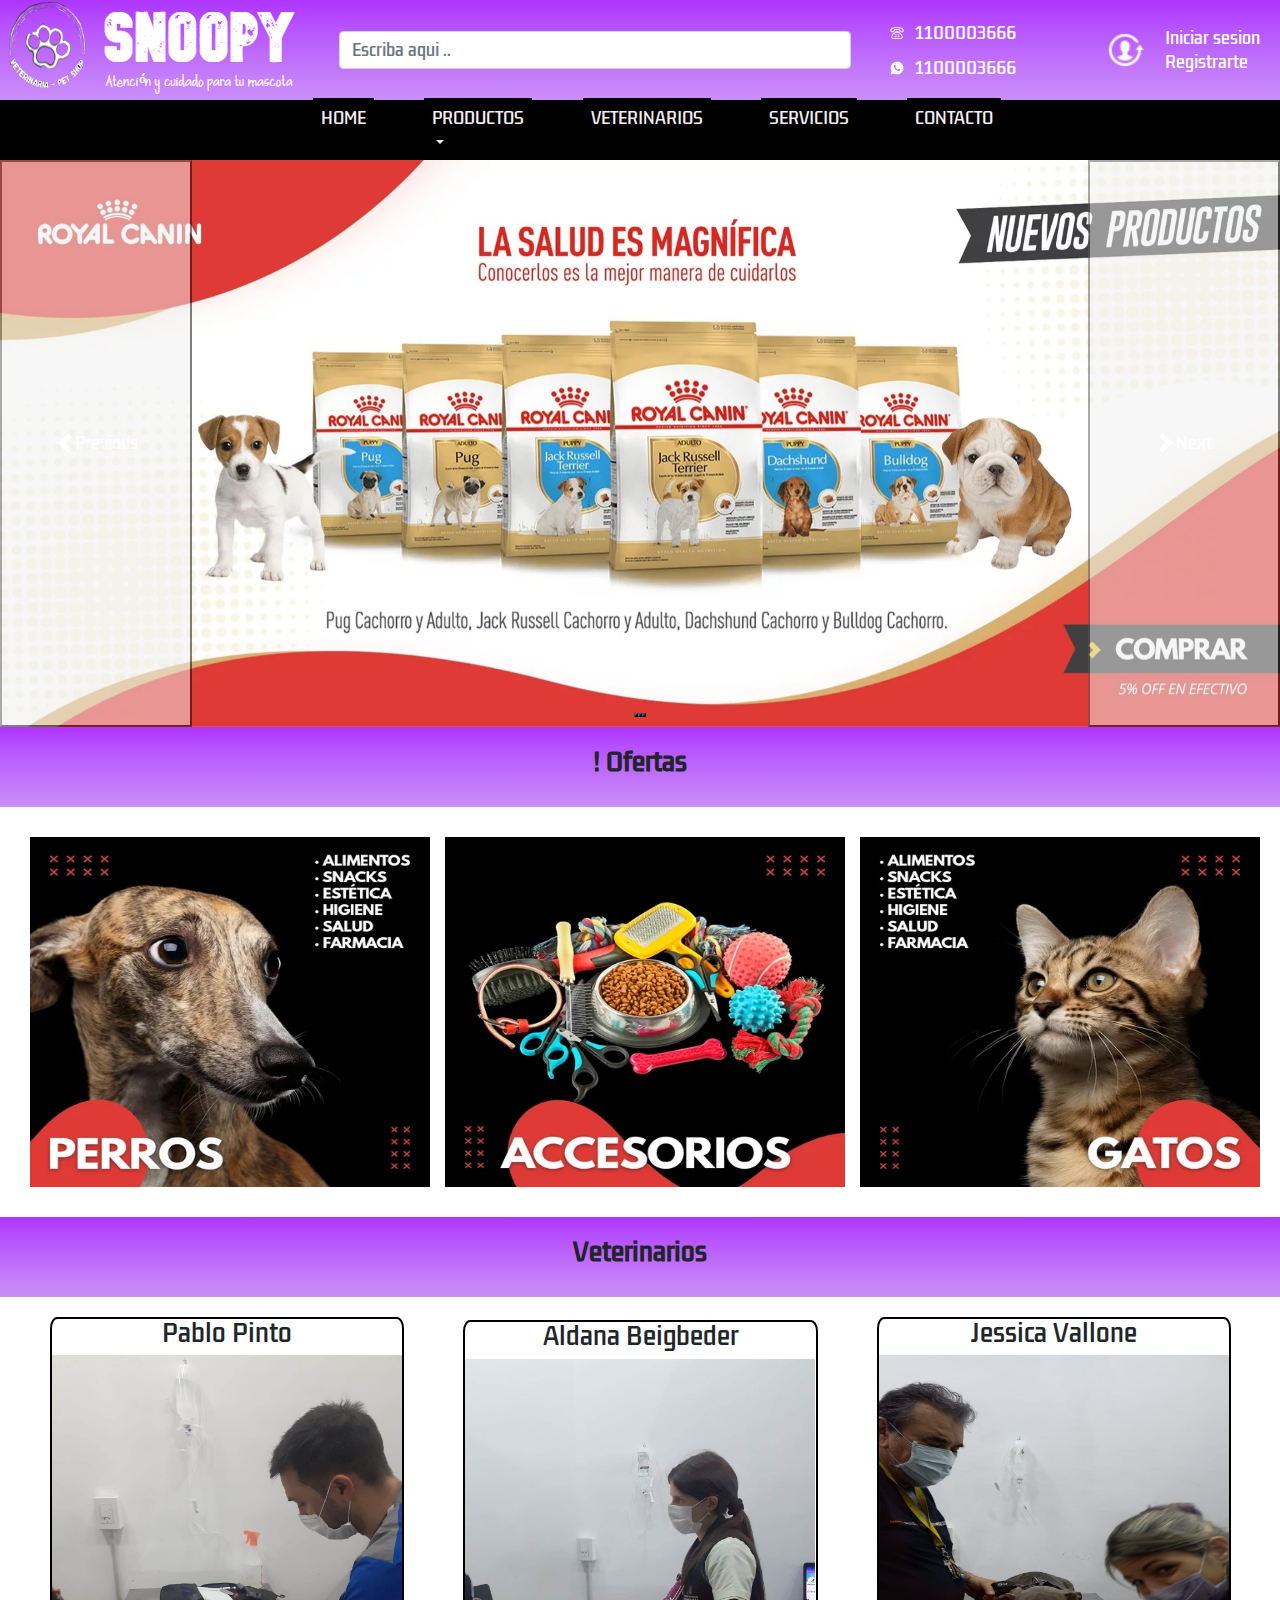
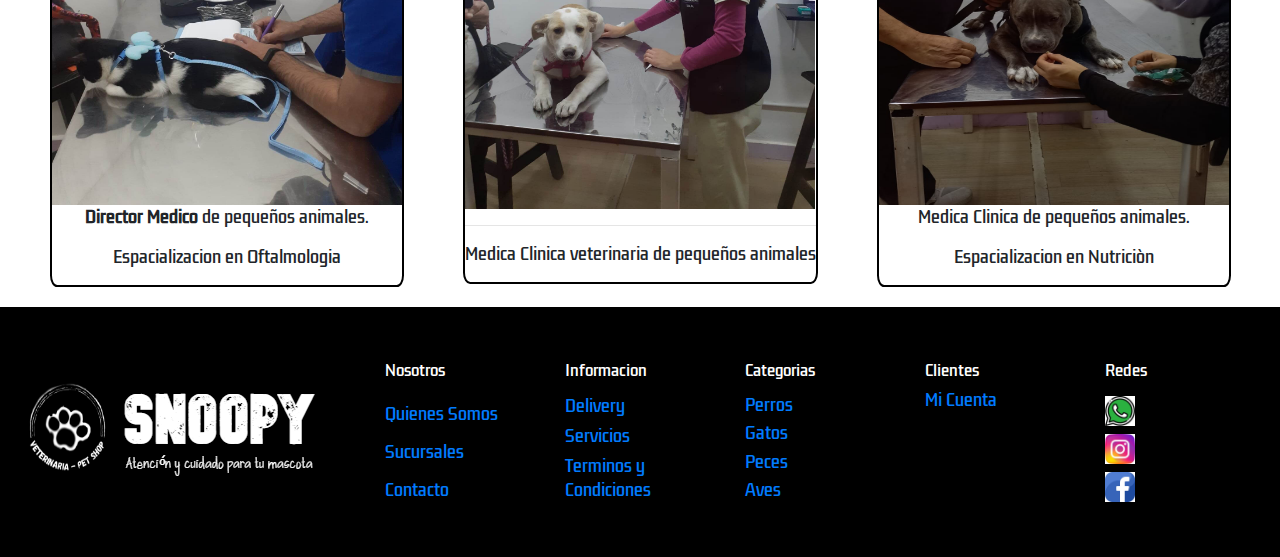
<file: pages/veterinarios.html>
<!DOCTYPE html>
<html lang="en">
<head>
    <meta charset="UTF-8">
    <meta http-equiv="X-UA-Compatible" content="IE=edge">
    <meta name="viewport" content="width=device-width, initial-scale=1.0">
    <link rel="stylesheet" href="../sas/style.css">
    <!-- CSS only -->
    <link href="https://cdn.jsdelivr.net/npm/bootstrap@5.2.0-beta1/dist/css/bootstrap.min.css" rel="stylesheet" integrity="sha384-0evHe/X+R7YkIZDRvuzKMRqM+OrBnVFBL6DOitfPri4tjfHxaWutUpFmBp4vmVor" crossorigin="anonymous">
    <title>Snoopy | Veterinaria Pet Shop</title>
    <meta name="description" content="Snoopy | Veterinaria PetShop dedicada al cuidado y bienestar de tu mascota. Por mas de 10 años en el rubro mejorando cada dia">
    <meta name="keywords" content="Productos, veterinarios, alimentos , correas , servicios , informacion , contacto , sucursales">
    <link rel="preconnect" href="https://fonts.googleapis.com">
    <link rel="preconnect" href="https://fonts.gstatic.com" crossorigin>
    <link href="https://fonts.googleapis.com/css2?family=Kdam+Thmor+Pro&display=swap" rel="stylesheet">
    <link rel="stylesheet" href="https://maxcdn.bootstrapcdn.com/bootstrap/4.1.0/css/bootstrap.min.css">
    <script src="https://ajax.googleapis.com/ajax/libs/jquery/3.3.1/jquery.min.js"></script>
    <script src="https://cdnjs.cloudflare.com/ajax/libs/popper.js/1.14.0/umd/popper.min.js"></script>
    <script src="https://maxcdn.bootstrapcdn.com/bootstrap/4.1.0/js/bootstrap.min.js"></script>
</head>
<body>

  
    <header class="navbarazul">
      <div class="conteiner-logo">
        <div class="logo-imagen">
            <div class="logo-imagen2">
              <img class="imagen1sasa" id="imglogos" src="../Imagenes/1.png" alt="logo" width="100" height="100">
            </div>
            <div class="logo-imagen3">  
              <img id="letraslogo" class="scale" src="../Imagenes/logo232.png" alt="logo2" width="200" height="100"> 
            </div>  
        </div>
      </div>
      <div class="buscador">
        <form class="d-flex buscador-input" role="search">
          <input class="form-control me-2" type="search" placeholder="Escriba aqui .." aria-label="Search">
          </form>
      </div>
      <div class="telefonos">
        <div class="tel">
          <div class="tel-margenes">
            <div class="tel-margenes2">
              <img src="../Imagenes/tel1.png" alt="" width="16" height="16">
              <p class="tel-parrafo efecto-hover">1100003666</p>
            </div>
          </div>

          <div class="tel-margenes">
            <div class="tel-margenes2">
              <img src="../Imagenes/wha1.png" alt="" width="16" height="16">
              <p class="tel-parrafo efecto-hover">1100003666</p>
            </div>
          </div>
        </div>
      </div>
      <div>
        <div class="usuario">
          <div class="usuario-padd">
            <img src="../Imagenes//usu1.png" alt="" width="40" height="40">
          </div>
          <div class="usuario-btn scale">
            <p class="efecto-hover">Iniciar sesion</p>
            <p class="efecto-hover">Registrarte</p>
          </div>
        </div>
      </div>
    </header>

    <section class="header2">
      <nav class="navbar navbar-expand-lg">
        <div class="container-fluid">
          <button class="navbar-toggler" type="button" data-bs-toggle="collapse" data-bs-target="#navbarSupportedContent" aria-controls="navbarSupportedContent" aria-expanded="false" aria-label="Toggle navigation">
            <span class="navbar-toggler-icon"></span>
          </button>
          <div class="collapse navbar-collapse" id="navbarSupportedContent">
            <ul class="navbar-nav me-auto mb-2 mb-lg-0 nav-detalles">
              <li class="nav-item ">
                <a class="nav-link scale" href="../index.html">HOME</a>
              </li>
              <li class="nav-item dropdown">
                <a class="nav-link dropdown-toggle scale" href="./pages/productos.html" id="navbarDropdown" role="button" data-bs-toggle="dropdown" aria-expanded="false">
                  PRODUCTOS
                </a>
                <ul class="dropdown-menu menudrop" aria-labelledby="navbarDropdown">
                  <li><a class="dropdown-item scale" href="./productos.html">Alimentos</a></li>
                  <li><a class="dropdown-item scale" href="./rascadores.html">Rascadores</a></li>
                  <li><a class="dropdown-item scale" href="./camas.html">Camas</a></li>
                </ul>
              </li>
              <li class="nav-item ">
                <a class="nav-link scale" href="../pages/veterinarios.html">VETERINARIOS</a>
              </li>
              <li class="nav-item">
                <a class="nav-link scale" href="../pages/servicios.html">SERVICIOS</a>
              </li>
              <li class="nav-item">
                <a class="nav-link scale" href="../pages/contacto.html">CONTACTO</a>
              </li>
            </ul>
          </div>
        </div>
      </nav>
    </section>

    <section class="header3">
      <label for="menu" class="nav-label">
        <img src="../Imagenes/iconos/menu-hamburguer.png" alt="Menu" height="40" width="40" class="nav-img">
      </label>
      <input type="checkbox" id="menu" class="nav-input inputnav" style="display: contents;">
      <div class="nav-mob">
          <a href="../index.html" class="nav-item scale">&nbsp;Home </a>
          <a href="../pages/productos.html" class="nav-item scale">PRODUCTOS</a>
          <a href="#" class="nav-item scale">VETERINARIOS</a>
          <a href="../pages/servicios.html" class="nav-item scale">&nbsp;SERVICIOS</a>
          <a href="../pages/contacto.html" class="nav-item">&nbsp;CONTACTO </a>
          <div>
              <label for="menu" class="nav-label">
                  <img src="../Imagenes/cerrar.png" alt="Menu" height="20" width="20" class="nav-img">
              </label>
          </div>
      </div>
    </section>
    
    <section>
          <div id="carouselExampleCaptions" class="carousel slide" data-bs-ride="false">
            <div class="carousel-indicators">
              <button type="button" data-bs-target="#carouselExampleCaptions" data-bs-slide-to="0" class="active" aria-current="true" aria-label="Slide 1"></button>
              <button type="button" data-bs-target="#carouselExampleCaptions" data-bs-slide-to="1" aria-label="Slide 2"></button>
              <button type="button" data-bs-target="#carouselExampleCaptions" data-bs-slide-to="2" aria-label="Slide 3"></button>
            </div>
            <div class="carousel-inner">
              <div class="carousel-item active">
                <img src="../Imagenes/banner2.webp" class="d-block w-100" alt="...">
                <div class="carousel-caption d-none d-md-block">
                </div>
              </div>
              <div class="carousel-item">
                <img src="../Imagenes/banner2.webp" class="d-block w-100" alt="asd">
                <div class="carousel-caption d-none d-md-block">
                </div>
              </div>
              <div class="carousel-item">
                <img src="../Imagenes/banner3.webp" class="d-block w-100" alt="asdd">
                <div class="carousel-caption d-none d-md-block">
                </div>
              </div>
              <div class="carousel-item">
                <img src="../Imagenes/banner4.webp" class="d-block w-100" alt="asdd">
                <div class="carousel-caption d-none d-md-block">
                </div>
              </div>
            </div>
            <button class="carousel-control-prev" type="button" data-bs-target="#carouselExampleCaptions" data-bs-slide="prev">
              <span class="carousel-control-prev-icon" aria-hidden="true"></span>
              <span class="visually-hidden">Previous</span>
            </button>
            <button class="carousel-control-next" type="button" data-bs-target="#carouselExampleCaptions" data-bs-slide="next">
              <span class="carousel-control-next-icon" aria-hidden="true"></span>
              <span class="visually-hidden">Next</span>
            </button>
        </div>
      </section>  

      <div class="conteiner-titulos">
        <div class="tittle-box">
          <h4 class="titulares"><strong>! Ofertas</strong></h4>
        </div>
      </div>

      <div class="menugrande">
        <div class="conteiner-publicidad2">
          <div class="conteiner-box-publicidad2">
            <img src="../Imagenes/publicuadrado1.webp" alt="publi1" height="350" width="400">
            <img src="../Imagenes/publicuadrado2.webp" alt="publi2" height="350" width="400">
            <img src="../Imagenes/publicuadrado3.webp" alt="publi3" height="350" width="400">
          </div>
        </div>
      </div>
      
      <div class="conteiner-titulos">
        <div class="tittle-box">
          <h4 class="titulares"><strong>Veterinarios</strong></h4>
        </div>
      </div>

      <section class="conteiner-veterinarios">
        <div class="boxvetes">
            <h4>Pablo Pinto</h4>
            <img src="../Imagenes/vet2.jpg" width="350" height="450" alt="">
            <p><strong>Director Medico</strong> de pequeños animales.</p>
            <p>Espacializacion en Oftalmologia</p>
        </div>
        <div class="boxvetes">
            <h4>Aldana Beigbeder</h4>
            <img src="../Imagenes/vet6.jpg" width="350" height="450" alt="">
            <hr>
            <p>Medica Clinica veterinaria de pequeños animales</p>
            <p></p>
        </div>
        <div class="boxvetes">
            <h4>Jessica Vallone</h4>
            <img src="../Imagenes/jesi.jpeg" width="350" height="450" alt="">
            <p>Medica Clinica de pequeños animales.</p>
            <p>Espacializacion en Nutriciòn</p>
        </div>
      </section>

      <div class="footer-conteiner">
        <div class="conteiner-boxes">
            <div class="conteiner-logo-foot">
              <div class="logo-imagen-foot">
                <img src="../Imagenes/1.png" alt="logo" width="100" height="100">
                <img class="imgg2" src="../Imagenes/logo1.png" alt="logo2" width="200" height="100"> 
              </div>
            </div>
            <div class="conteiner-nosotros">
              <div class="box-us">
                <h3 class="footer-tit">Nosotros</h3>
                 <a href="#">Quienes Somos</a>
                 <a href="./sucursales.html">Sucursales</a>
                 <a href="./contacto.html">Contacto</a>
              </div>
            </div> 
              <div class="conteiner-info">
                <div class="box-info">
                  <h3 class="footer-tit">Informacion</h3>
                  <a href="./servicios.html" id="delivery">Delivery</a>
                  <a href="./servicios.html">Servicios</a>
                  <a href="#">Terminos y Condiciones</a>
                </div>
              </div>
              <div class="conteiner-categorias" id="categorias-foot">
                <div class="box-cat">
                  <h3 class="footer-tit">Categorias</h3>
                    <a href="./productos.html">Perros</a>
                    <a href="./productos.html">Gatos</a>
                    <a href="./productos.html">Peces</a>
                    <a href="./productos.html">Aves</a>
                </div>
              </div>
              <div class="conteiner-clientes" id="clientela">
                <div class="box-client">
                  <h3 class="footer-tit">Clientes</h3>
                  <a href="#">Mi Cuenta</a>
                </div>
              </div>
              <div class="conteiner-redes" id="redessociales">
                <div class="box-redes">
                  <h3 class="footer-tit">Redes</h3>
                  <a href="#"><img src="../Imagenes/iconos/whatsapp.jpg" alt="logo1" width="30" height="30"></a>
                  <a href="#"><img src="../Imagenes/iconos/instagram.jpg" alt="logo2" width="30" height="30"></a>
                  <a href="#"><img src="../Imagenes/iconos/facebook.jpg" alt="logo3" width="30" height="30"></a>
                </div>
              </div>
         </div>
        </div>
      </div>
  

          <!-- JavaScript Bundle with Popper -->
<script src="https://cdn.jsdelivr.net/npm/bootstrap@5.2.0-beta1/dist/js/bootstrap.bundle.min.js" integrity="sha384-pprn3073KE6tl6bjs2QrFaJGz5/SUsLqktiwsUTF55Jfv3qYSDhgCecCxMW52nD2" crossorigin="anonymous"></script>
</file>
<file: sas/style.css>
@charset "UTF-8";
* {
  padding: 0px;
  margin: 0px;
  -webkit-box-sizing: border-box;
          box-sizing: border-box;
  font-family: 'Kdam Thmor Pro', sans-serif;
}

/*********************************************************************************************/
/* HEADER MENU AZUL  ***************************************************************/
/*********************************************************************************************/
.navbarazul {
  width: 100%;
  height: 100px;
  display: -webkit-box;
  display: -ms-flexbox;
  display: flex;
  background-image: -webkit-gradient(linear, left bottom, left top, from(#ca8ff8), color-stop(#c47cfa), color-stop(#bd67fc), color-stop(#b651fe), to(#af34ff));
  background-image: linear-gradient(to top, #ca8ff8, #c47cfa, #bd67fc, #b651fe, #af34ff);
  -webkit-box-orient: horizontal;
  -webkit-box-direction: normal;
      -ms-flex-flow: row wrap;
          flex-flow: row wrap;
  -webkit-box-pack: justify;
      -ms-flex-pack: justify;
          justify-content: space-between;
  -webkit-box-align: center;
      -ms-flex-align: center;
          align-items: center;
  -ms-flex-line-pack: center;
      align-content: center;
}

.conteiner-logo {
  display: -webkit-box;
  display: -ms-flexbox;
  display: flex;
  -webkit-box-align: center;
      -ms-flex-align: center;
          align-items: center;
  -ms-flex-line-pack: center;
      align-content: center;
}

.logo-imagen {
  display: -webkit-box;
  display: -ms-flexbox;
  display: flex;
}

.buscador {
  width: 40%;
  border-radius: 15px;
  display: -webkit-box;
  display: -ms-flexbox;
  display: flex;
  -webkit-box-orient: horizontal;
  -webkit-box-direction: normal;
      -ms-flex-flow: row wrap;
          flex-flow: row wrap;
  -webkit-box-align: center;
      -ms-flex-align: center;
          align-items: center;
  -ms-flex-line-pack: center;
      align-content: center;
}

.buscador-input {
  width: 100%;
}

.tel {
  width: 100%;
  display: -webkit-box;
  display: -ms-flexbox;
  display: flex;
  -webkit-box-orient: vertical;
  -webkit-box-direction: normal;
      -ms-flex-flow: column wrap;
          flex-flow: column wrap;
  -webkit-box-pack: center;
      -ms-flex-pack: center;
          justify-content: center;
  -webkit-box-align: center;
      -ms-flex-align: center;
          align-items: center;
  -ms-flex-line-pack: center;
      align-content: center;
}

.tel-margenes {
  font-family: 'Kdam Thmor Pro', sans-serif;
  display: -webkit-box;
  display: -ms-flexbox;
  display: flex;
  -webkit-box-orient: vertical;
  -webkit-box-direction: normal;
      -ms-flex-flow: column wrap;
          flex-flow: column wrap;
  -webkit-box-pack: center;
      -ms-flex-pack: center;
          justify-content: center;
  -webkit-box-align: center;
      -ms-flex-align: center;
          align-items: center;
  -ms-flex-line-pack: center;
      align-content: center;
}

.tel-margenes2 {
  display: -webkit-box;
  display: -ms-flexbox;
  display: flex;
  -webkit-box-orient: horizontal;
  -webkit-box-direction: normal;
      -ms-flex-flow: row wrap;
          flex-flow: row wrap;
  -webkit-box-pack: center;
      -ms-flex-pack: center;
          justify-content: center;
  -webkit-box-align: center;
      -ms-flex-align: center;
          align-items: center;
  -ms-flex-line-pack: center;
      align-content: center;
  height: 35px;
}

.tel-parrafo {
  padding: 10px;
  margin-top: 16px;
}

.usuario {
  width: 100%;
  display: -webkit-box;
  display: -ms-flexbox;
  display: flex;
  -webkit-box-orient: horizontal;
  -webkit-box-direction: normal;
      -ms-flex-flow: row wrap;
          flex-flow: row wrap;
  -webkit-box-pack: center;
      -ms-flex-pack: center;
          justify-content: center;
  -webkit-box-align: center;
      -ms-flex-align: center;
          align-items: center;
  -ms-flex-line-pack: center;
      align-content: center;
  padding: 20px;
}

.usuario-padd {
  padding: 20px;
}

.usuario-btn {
  font-family: 'Kdam Thmor Pro', sans-serif;
  color: white;
}

.usuario-btn p {
  width: 100%;
  height: 8px;
}

.efecto-hover {
  font-family: 'Kdam Thmor Pro', sans-serif;
  color: white;
}

.efecto-hover:hover {
  font-family: 'Kdam Thmor Pro', sans-serif;
  color: violet;
}

/*********************************************************************************************/
/* HEADER 2 NAV ***************************************************************/
/*********************************************************************************************/
.nav-detalles {
  gap: 10%;
  margin-left: -15%;
  font-family: 'Kdam Thmor Pro', sans-serif;
}

.navbar-nav ul li a {
  font-family: 'Kdam Thmor Pro', sans-serif;
  color: #b940b9;
}

.scale {
  -webkit-transform: scale(1, 1);
          transform: scale(1, 1);
  margin: 0 auto;
}

.scale:hover {
  -webkit-transform: scale(1.2, 1.2);
          transform: scale(1.2, 1.2);
  -webkit-transition: all 1s;
  transition: all 1s;
}

.scale2 {
  -webkit-transform: scale(1, 1);
          transform: scale(1, 1);
  margin: 0 auto;
}

.scale2:hover {
  -webkit-transform: scale(2, 2);
          transform: scale(2, 2);
  -webkit-transition: all 1s;
  transition: all 1s;
}

/* ESCRITORIO */
@media screen and (min-width: 550px) {
  .header3 {
    display: none;
  }
  .header2 {
    width: 100%;
    height: 60px;
    display: -webkit-box;
    display: -ms-flexbox;
    display: flex;
    background-color: black;
    -webkit-box-orient: horizontal;
    -webkit-box-direction: normal;
        -ms-flex-flow: row wrap;
            flex-flow: row wrap;
    -webkit-box-pack: center;
        -ms-flex-pack: center;
            justify-content: center;
    -webkit-box-align: center;
        -ms-flex-align: center;
            align-items: center;
    -ms-flex-line-pack: center;
        align-content: center;
  }
  .header2 .nav-item {
    color: white;
  }
  .header2 .nav-item a {
    color: #f5efef;
    background-color: black;
  }
  .menudrop {
    background-color: black;
  }
  #imglogosz {
    display: block;
  }
  .nav-mob {
    display: none;
  }
  .nav-label {
    display: none;
  }
  .conteiner-box-publicidad2 {
    display: -webkit-box;
    display: -ms-flexbox;
    display: flex;
    -webkit-box-orient: horizontal;
    -webkit-box-direction: normal;
        -ms-flex-flow: row wrap;
            flex-flow: row wrap;
    -webkit-box-pack: justify;
        -ms-flex-pack: justify;
            justify-content: space-between;
    -webkit-box-align: center;
        -ms-flex-align: center;
            align-items: center;
    -ms-flex-line-pack: center;
        align-content: center;
    gap: 15px;
    -ms-flex-direction: row;
        flex-direction: row;
    -ms-flex-wrap: nowrap;
        flex-wrap: nowrap;
  }
  .conteiner-clicksucursales {
    display: -webkit-box;
    display: -ms-flexbox;
    display: flex;
    -webkit-box-orient: horizontal;
    -webkit-box-direction: normal;
        -ms-flex-flow: row nowrap;
            flex-flow: row nowrap;
    -webkit-box-pack: justify;
        -ms-flex-pack: justify;
            justify-content: space-between;
    -webkit-box-align: center;
        -ms-flex-align: center;
            align-items: center;
    -ms-flex-line-pack: center;
        align-content: center;
    background-image: -webkit-gradient(linear, left bottom, left top, from(#ca8ff8), color-stop(#c47cfa), color-stop(#bd67fc), color-stop(#b651fe), to(#af34ff));
    background-image: linear-gradient(to top, #ca8ff8, #c47cfa, #bd67fc, #b651fe, #af34ff);
    width: 100%;
    height: auto;
  }
  .box-info2 {
    display: -webkit-box;
    display: -ms-flexbox;
    display: flex;
    -webkit-box-orient: vertical;
    -webkit-box-direction: normal;
        -ms-flex-direction: column;
            flex-direction: column;
    width: 60%;
    text-align: center;
    padding: 50px;
  }
  .text-click {
    display: -webkit-box;
    display: -ms-flexbox;
    display: flex;
    -webkit-box-orient: vertical;
    -webkit-box-direction: normal;
        -ms-flex-flow: column wrap;
            flex-flow: column wrap;
    -webkit-box-align: start;
        -ms-flex-align: start;
            align-items: flex-start;
    -ms-flex-line-pack: start;
        align-content: flex-start;
    -webkit-box-pack: start;
        -ms-flex-pack: start;
            justify-content: flex-start;
    text-align: left;
    width: 100%;
  }
  .clicktittle {
    -webkit-box-align: center;
        -ms-flex-align: center;
            align-items: center;
    -ms-flex-line-pack: center;
        align-content: center;
    text-align: left;
    -webkit-box-pack: center;
        -ms-flex-pack: center;
            justify-content: center;
  }
  .boxes-card {
    display: -webkit-box;
    display: -ms-flexbox;
    display: flex;
    -webkit-box-orient: horizontal;
    -webkit-box-direction: normal;
        -ms-flex-flow: row wrap;
            flex-flow: row wrap;
    -ms-flex-line-pack: center;
        align-content: center;
    -webkit-box-align: center;
        -ms-flex-align: center;
            align-items: center;
    -webkit-box-pack: justify;
        -ms-flex-pack: justify;
            justify-content: space-between;
    -ms-flex-wrap: wrap;
        flex-wrap: wrap;
  }
  .conteiner-servicios {
    display: -webkit-box;
    display: -ms-flexbox;
    display: flex;
    width: 100%;
    padding: 20px;
  }
  .boxes-serv {
    display: -webkit-box;
    display: -ms-flexbox;
    display: flex;
    width: 100%;
    -ms-flex-wrap: wrap;
        flex-wrap: wrap;
    -webkit-box-align: center;
        -ms-flex-align: center;
            align-items: center;
    -ms-flex-line-pack: center;
        align-content: center;
    -webkit-box-pack: space-evenly;
        -ms-flex-pack: space-evenly;
            justify-content: space-evenly;
    gap: 2%;
  }
  .info-serv {
    display: -webkit-box;
    display: -ms-flexbox;
    display: flex;
    width: 100%;
    height: auto;
    background: black;
  }
  .box-infoserv {
    display: -webkit-box;
    display: -ms-flexbox;
    display: flex;
    text-align: center;
    -webkit-box-align: center;
        -ms-flex-align: center;
            align-items: center;
    -ms-flex-line-pack: center;
        align-content: center;
    width: 100%;
    color: white;
    -webkit-box-pack: center;
        -ms-flex-pack: center;
            justify-content: center;
    border-radius: 2px;
    border: white 2px solid;
    padding: 20px;
  }
  .conteiner-form {
    display: -webkit-box;
    display: -ms-flexbox;
    display: flex;
    width: 100%;
    height: auto;
    -ms-flex-line-pack: center;
        align-content: center;
    -webkit-box-pack: center;
        -ms-flex-pack: center;
            justify-content: center;
    -webkit-box-align: center;
        -ms-flex-align: center;
            align-items: center;
    -webkit-box-orient: vertical;
    -webkit-box-direction: normal;
        -ms-flex-direction: column;
            flex-direction: column;
    -ms-flex-wrap: nowrap;
        flex-wrap: nowrap;
  }
  .divform {
    display: -webkit-box;
    display: -ms-flexbox;
    display: flex;
    width: 100%;
    padding: 10px 10px;
    -webkit-box-shadow: 0px 0px 10px #111111;
            box-shadow: 0px 0px 10px #111111;
  }
  .tituloform {
    font-family: 'Koulen', cursive;
  }
  .formin {
    padding: 10px;
  }
  .formin input {
    border-radius: 5px;
    -webkit-box-shadow: 0px 0px 10px #111111;
            box-shadow: 0px 0px 10px #111111;
    padding: 5px;
    font-family: 'Koulen', cursive;
    width: 300px;
  }
  .formin textarea {
    border-radius: 5px;
    font-family: 'Koulen', cursive;
    width: 100%;
    -webkit-box-shadow: 0px 0px 10px #111111;
            box-shadow: 0px 0px 10px #111111;
  }
}

/* ANDROID */
@media screen and (max-width: 550px) {
  .usuario {
    display: none;
  }
  #sucu1 {
    display: none;
  }
  #sucu2 {
    display: none;
  }
  #publi {
    display: none;
  }
  #publi2 {
    display: none;
  }
  #publi2-tit {
    display: none;
  }
  #servicios {
    display: block;
  }
  #txt-serv-switch1 {
    display: none;
  }
  #txt-serv-switch2 {
    display: none;
  }
  #txt-serv-switch3 {
    display: none;
  }
  #txt-serv-switch4 {
    display: none;
  }
  #tit-serv-switch1 {
    display: none;
  }
  #tit-serv-switch2 {
    display: none;
  }
  #tit-serv-switch3 {
    display: none;
  }
  #tit-serv-switch4 {
    display: none;
  }
  .telefonos {
    display: none;
  }
  .buscador {
    display: none;
  }
  .header2 {
    display: none;
  }
  .btn-ver {
    width: 100%;
  }
  #categorias-foot {
    display: none;
  }
  .header3 {
    display: -webkit-box;
    display: -ms-flexbox;
    display: flex;
    background-color: black;
    list-style: none;
  }
  .publicidad {
    display: none;
  }
  .conteiner-info {
    display: none;
  }
  .conteiner-categorias {
    display: none;
  }
  .conteiner-clientes {
    display: none;
  }
  .conteiner-redes {
    display: none;
  }
  #clientela {
    display: none;
  }
  #redessociales {
    display: none;
  }
  .conteiner-marcas {
    display: -webkit-box;
    display: -ms-flexbox;
    display: flex;
    -webkit-box-orient: horizontal;
    -webkit-box-direction: normal;
        -ms-flex-flow: row wrap;
            flex-flow: row wrap;
    -webkit-box-pack: justify;
        -ms-flex-pack: justify;
            justify-content: space-between;
    -webkit-box-align: center;
        -ms-flex-align: center;
            align-items: center;
    -ms-flex-line-pack: center;
        align-content: center;
    padding: 20px;
    width: 100%;
    margin: auto;
  }
  .titular {
    display: -webkit-box;
    display: -ms-flexbox;
    display: flex;
    background: azure;
    width: 100%;
    -webkit-box-align: center;
        -ms-flex-align: center;
            align-items: center;
    -ms-flex-line-pack: center;
        align-content: center;
    -webkit-box-pack: center;
        -ms-flex-pack: center;
            justify-content: center;
    text-align: center;
    background-image: -webkit-gradient(linear, left bottom, left top, from(#ca8ff8), color-stop(#c47cfa), color-stop(#bd67fc), color-stop(#b651fe), to(#af34ff));
    background-image: linear-gradient(to top, #ca8ff8, #c47cfa, #bd67fc, #b651fe, #af34ff);
  }
  .contenedor-produ .ofertas {
    -webkit-box-pack: center;
        -ms-flex-pack: center;
            justify-content: center;
  }
  .conteiner-box-publicidad2 img {
    width: 80%;
    height: auto;
    margin-bottom: 10px;
  }
  .conteiner-box-publicidad2 {
    gap: 30px;
    display: -webkit-box;
    display: -ms-flexbox;
    display: flex;
    -webkit-box-orient: vertical;
    -webkit-box-direction: normal;
        -ms-flex-direction: column;
            flex-direction: column;
    -ms-flex-line-pack: center;
        align-content: center;
    -webkit-box-pack: center;
        -ms-flex-pack: center;
            justify-content: center;
    -webkit-box-align: center;
        -ms-flex-align: center;
            align-items: center;
  }
  .conteiner-boxes {
    display: -webkit-box;
    display: -ms-flexbox;
    display: flex;
    gap: 2%;
    padding: 10px;
    margin: 10px;
    width: 100%;
    -ms-flex-line-pack: center;
        align-content: center;
    -webkit-box-align: center;
        -ms-flex-align: center;
            align-items: center;
  }
  #delivery {
    display: none;
  }
  .conteiner-clicksucursales {
    display: -webkit-box;
    display: -ms-flexbox;
    display: flex;
    -webkit-box-orient: horizontal;
    -webkit-box-direction: normal;
        -ms-flex-flow: row nowrap;
            flex-flow: row nowrap;
    -webkit-box-pack: justify;
        -ms-flex-pack: justify;
            justify-content: space-between;
    -webkit-box-align: center;
        -ms-flex-align: center;
            align-items: center;
    -ms-flex-line-pack: center;
        align-content: center;
    background-image: -webkit-gradient(linear, left bottom, left top, from(#ca8ff8), color-stop(#c47cfa), color-stop(#bd67fc), color-stop(#b651fe), to(#af34ff));
    background-image: linear-gradient(to top, #ca8ff8, #c47cfa, #bd67fc, #b651fe, #af34ff);
    width: 100%;
    height: auto;
    -ms-flex-direction: column;
        flex-direction: column;
  }
  .box-info2 {
    display: -webkit-box;
    display: -ms-flexbox;
    display: flex;
    -webkit-box-orient: vertical;
    -webkit-box-direction: normal;
        -ms-flex-direction: column;
            flex-direction: column;
    text-align: center;
    padding: 24px;
  }
  .text-click {
    display: -webkit-box;
    display: -ms-flexbox;
    display: flex;
    -webkit-box-orient: vertical;
    -webkit-box-direction: normal;
        -ms-flex-flow: column wrap;
            flex-flow: column wrap;
    -webkit-box-align: center;
        -ms-flex-align: center;
            align-items: center;
    -ms-flex-line-pack: center;
        align-content: center;
    -webkit-box-pack: center;
        -ms-flex-pack: center;
            justify-content: center;
    width: 100%;
  }
  .clicktittle {
    -webkit-box-align: center;
        -ms-flex-align: center;
            align-items: center;
    -ms-flex-line-pack: center;
        align-content: center;
    -webkit-box-pack: center;
        -ms-flex-pack: center;
            justify-content: center;
    padding: 20px;
  }
  .conteiner-logo {
    width: 100%;
  }
  .imagen1sasa {
    margin-top: 9px;
  }
  .logo-imagen {
    width: 100%;
    display: -webkit-box;
    display: -ms-flexbox;
    display: flex;
    -webkit-box-pack: justify;
        -ms-flex-pack: justify;
            justify-content: space-between;
    padding: 10px;
    -webkit-box-align: center;
        -ms-flex-align: center;
            align-items: center;
    -ms-flex-line-pack: center;
        align-content: center;
  }
  .tittle-sucursal {
    font-size: 30px;
    margin-bottom: 50px;
  }
  .nav {
    display: none;
  }
  .imgg2 {
    display: none;
  }
  .box-cat {
    display: none;
  }
  .imgsucursal {
    display: none;
  }
  .img-marcas7 {
    display: none;
  }
  .nav-mob {
    display: none;
    position: fixed;
    background-color: black;
    top: 0%;
    bottom: 30%;
    width: 100%;
    left: 0;
    display: -webkit-box;
    display: -ms-flexbox;
    display: flex;
    -webkit-box-pack: space-evenly;
        -ms-flex-pack: space-evenly;
            justify-content: space-evenly;
    -webkit-box-orient: vertical;
    -webkit-box-direction: normal;
        -ms-flex-direction: column;
            flex-direction: column;
    -webkit-box-align: center;
        -ms-flex-align: center;
            align-items: center;
    -webkit-clip-path: circle(0 at center);
            clip-path: circle(0 at center);
    -webkit-transition: -webkit-clip-path 1s ease-in-out;
    transition: -webkit-clip-path 1s ease-in-out;
    transition: clip-path 1s ease-in-out;
    transition: clip-path 1s ease-in-out, -webkit-clip-path 1s ease-in-out;
    font-family: 'Bebas Neue', cursive;
    z-index: 999;
    color: #af34ff;
  }
  .nav-mob a {
    color: #af34ff;
  }
  .titulares {
    color: black;
  }
  .nav-input {
    display: block;
    list-style: none;
  }
  .box-form {
    display: -webkit-box;
    display: -ms-flexbox;
    display: flex;
    -webkit-box-align: center;
        -ms-flex-align: center;
            align-items: center;
    -ms-flex-line-pack: center;
        align-content: center;
    -webkit-box-pack: center;
        -ms-flex-pack: center;
            justify-content: center;
    background: black;
    padding: 20px;
  }
  .boxes-card {
    display: -webkit-box;
    display: -ms-flexbox;
    display: flex;
    -webkit-box-orient: horizontal;
    -webkit-box-direction: normal;
        -ms-flex-flow: row wrap;
            flex-flow: row wrap;
    -ms-flex-line-pack: center;
        align-content: center;
    -webkit-box-align: center;
        -ms-flex-align: center;
            align-items: center;
    -webkit-box-pack: center;
        -ms-flex-pack: center;
            justify-content: center;
  }
  .nav-input:checked + .nav-mob {
    -webkit-clip-path: circle(100% at center);
            clip-path: circle(100% at center);
    list-style: none;
  }
  .nav-label {
    margin-right: 5%;
    display: -webkit-box;
    display: -ms-flexbox;
    display: flex;
    height: auto;
  }
  .card {
    display: -webkit-box;
    display: -ms-flexbox;
    display: flex;
  }
  .conteiner-products {
    display: -webkit-box;
    display: -ms-flexbox;
    display: flex;
    -webkit-box-align: center;
        -ms-flex-align: center;
            align-items: center;
    -ms-flex-line-pack: center;
        align-content: center;
    -webkit-box-orient: vertical;
    -webkit-box-direction: normal;
        -ms-flex-direction: column;
            flex-direction: column;
    width: 100%;
    font-family: 'Kdam Thmor Pro', sans-serif;
  }
  .img-mobi {
    display: none;
  }
  section.section-vet {
    border: 2px solid violet;
    -webkit-box-shadow: 0px 0px 15px blueviolet;
            box-shadow: 0px 0px 15px blueviolet;
    display: -webkit-box;
    display: -ms-flexbox;
    display: flex;
    margin: 10px;
    padding: 10px;
    overflow: hidden;
    text-align: center;
    background-color: white;
    -webkit-box-orient: vertical;
    -webkit-box-direction: reverse;
        -ms-flex-direction: column-reverse;
            flex-direction: column-reverse;
    -webkit-box-align: center;
        -ms-flex-align: center;
            align-items: center;
    -ms-flex-line-pack: center;
        align-content: center;
  }
  img.imgvet {
    width: 100%;
  }
  .info-serv {
    display: -webkit-box;
    display: -ms-flexbox;
    display: flex;
  }
  .box-infoserv {
    display: -webkit-box;
    display: -ms-flexbox;
    display: flex;
    background-color: black;
    padding: 20px;
    gap: 2%;
  }
  .box-infoserv h2 {
    color: white;
    display: -webkit-box;
    display: -ms-flexbox;
    display: flex;
    -ms-flex-wrap: nowrap;
        flex-wrap: nowrap;
    -ms-flex-line-pack: center;
        align-content: center;
    -webkit-box-pack: center;
        -ms-flex-pack: center;
            justify-content: center;
    -webkit-box-align: center;
        -ms-flex-align: center;
            align-items: center;
    -webkit-box-orient: vertical;
    -webkit-box-direction: normal;
        -ms-flex-direction: column;
            flex-direction: column;
    text-align: center;
  }
}

.conteiner-publicidad2 {
  display: -webkit-box;
  display: -ms-flexbox;
  display: flex;
  -webkit-box-orient: horizontal;
  -webkit-box-direction: normal;
      -ms-flex-flow: row wrap;
          flex-flow: row wrap;
  -ms-flex-pack: distribute;
      justify-content: space-around;
  -webkit-box-align: center;
      -ms-flex-align: center;
          align-items: center;
  -ms-flex-line-pack: center;
      align-content: center;
  padding: 30px;
}

.publicidad1 {
  display: -webkit-box;
  display: -ms-flexbox;
  display: flex;
  -webkit-box-orient: horizontal;
  -webkit-box-direction: normal;
      -ms-flex-flow: row wrap;
          flex-flow: row wrap;
  -webkit-box-pack: justify;
      -ms-flex-pack: justify;
          justify-content: space-between;
  -webkit-box-align: center;
      -ms-flex-align: center;
          align-items: center;
  -ms-flex-line-pack: center;
      align-content: center;
}

.conteiner-products {
  display: -webkit-box;
  display: -ms-flexbox;
  display: flex;
  -webkit-box-align: center;
      -ms-flex-align: center;
          align-items: center;
  -ms-flex-line-pack: center;
      align-content: center;
  gap: 2%;
  padding: 30px;
  width: 100%;
  font-family: 'Kdam Thmor Pro', sans-serif;
}

.box-card {
  padding-bottom: 15px;
}

.conteiner-titulos {
  display: -webkit-box;
  display: -ms-flexbox;
  display: flex;
  -webkit-box-align: center;
      -ms-flex-align: center;
          align-items: center;
  -ms-flex-line-pack: center;
      align-content: center;
  -webkit-box-pack: center;
      -ms-flex-pack: center;
          justify-content: center;
  background-image: -webkit-gradient(linear, left bottom, left top, from(#ca8ff8), color-stop(#c47cfa), color-stop(#bd67fc), color-stop(#b651fe), to(#af34ff));
  background-image: linear-gradient(to top, #ca8ff8, #c47cfa, #bd67fc, #b651fe, #af34ff);
  height: 80px;
  font-size: 20rem;
}

.conteiner-titulos .tittle-box {
  display: -webkit-box;
  display: -ms-flexbox;
  display: flex;
  -webkit-box-align: center;
      -ms-flex-align: center;
          align-items: center;
  -ms-flex-line-pack: center;
      align-content: center;
  -webkit-box-pack: center;
      -ms-flex-pack: center;
          justify-content: center;
}

.conteiner-titulos .tittle-box .titulares {
  display: -webkit-box;
  display: -ms-flexbox;
  display: flex;
  -webkit-box-align: center;
      -ms-flex-align: center;
          align-items: center;
  -ms-flex-line-pack: center;
      align-content: center;
  -webkit-box-pack: center;
      -ms-flex-pack: center;
          justify-content: center;
}

.marcas-destacadas {
  display: -webkit-box;
  display: -ms-flexbox;
  display: flex;
  -webkit-box-orient: horizontal;
  -webkit-box-direction: normal;
      -ms-flex-flow: row wrap;
          flex-flow: row wrap;
  -webkit-box-pack: center;
      -ms-flex-pack: center;
          justify-content: center;
  -webkit-box-align: center;
      -ms-flex-align: center;
          align-items: center;
  -ms-flex-line-pack: center;
      align-content: center;
  padding: 20px;
  background-image: -webkit-gradient(linear, left bottom, left top, from(#ca8ff8), color-stop(#c47cfa), color-stop(#bd67fc), color-stop(#b651fe), to(#af34ff));
  background-image: linear-gradient(to top, #ca8ff8, #c47cfa, #bd67fc, #b651fe, #af34ff);
}

.ver-marcas {
  padding: 10px;
  display: -webkit-box;
  display: -ms-flexbox;
  display: flex;
  -webkit-box-align: center;
      -ms-flex-align: center;
          align-items: center;
  -ms-flex-line-pack: center;
      align-content: center;
}

.conteiner-marcas {
  display: -webkit-box;
  display: -ms-flexbox;
  display: flex;
  -webkit-box-orient: horizontal;
  -webkit-box-direction: normal;
      -ms-flex-flow: row wrap;
          flex-flow: row wrap;
  -webkit-box-pack: justify;
      -ms-flex-pack: justify;
          justify-content: space-between;
  -webkit-box-align: center;
      -ms-flex-align: center;
          align-items: center;
  -ms-flex-line-pack: center;
      align-content: center;
  padding: 20px;
  width: 90%;
  margin: auto;
}

.padre-marcas {
  background-color: black;
  color: violet;
}

.publicidad {
  display: -webkit-box;
  display: -ms-flexbox;
  display: flex;
  -webkit-box-align: center;
      -ms-flex-align: center;
          align-items: center;
  -ms-flex-line-pack: center;
      align-content: center;
  -webkit-box-pack: center;
      -ms-flex-pack: center;
          justify-content: center;
  gap: 2%;
  padding: 10px 10px 40px;
  width: 100%;
}

.publicidad1 {
  padding-right: 20px;
}

.conteiner-publicidad {
  display: -webkit-box;
  display: -ms-flexbox;
  display: flex;
  -webkit-box-orient: horizontal;
  -webkit-box-direction: normal;
      -ms-flex-flow: row wrap;
          flex-flow: row wrap;
  -webkit-box-pack: justify;
      -ms-flex-pack: justify;
          justify-content: space-between;
  -webkit-box-align: center;
      -ms-flex-align: center;
          align-items: center;
  -ms-flex-line-pack: center;
      align-content: center;
}

.conteiner-sucursales {
  display: -webkit-box;
  display: -ms-flexbox;
  display: flex;
  -ms-flex-wrap: wrap;
      flex-wrap: wrap;
  -ms-flex-pack: distribute;
      justify-content: space-around;
  padding: 20px;
}

.conteiner-veterinarios {
  display: -webkit-box;
  display: -ms-flexbox;
  display: flex;
  -webkit-box-align: center;
      -ms-flex-align: center;
          align-items: center;
  -ms-flex-line-pack: center;
      align-content: center;
  text-align: center;
  padding: 20px;
  -ms-flex-pack: distribute;
      justify-content: space-around;
  -ms-flex-wrap: wrap;
      flex-wrap: wrap;
}

.boxvetes {
  border: 2px solid black;
  border-radius: 2%;
}

.conteiner-servicios {
  display: -webkit-box;
  display: -ms-flexbox;
  display: flex;
  background-color: lavender;
}

.boxes-servicios {
  display: -webkit-box;
  display: -ms-flexbox;
  display: flex;
  -webkit-box-orient: horizontal;
  -webkit-box-direction: normal;
      -ms-flex-flow: row wrap;
          flex-flow: row wrap;
  -webkit-box-pack: justify;
      -ms-flex-pack: justify;
          justify-content: space-between;
  width: 100%;
  -ms-flex-wrap: nowrap;
      flex-wrap: nowrap;
}

.titular {
  display: -webkit-box;
  display: -ms-flexbox;
  display: flex;
  -webkit-box-align: center;
      -ms-flex-align: center;
          align-items: center;
  -ms-flex-line-pack: center;
      align-content: center;
  width: 100%;
  -webkit-box-pack: center;
      -ms-flex-pack: center;
          justify-content: center;
  padding-bottom: 40px;
  padding: 20px;
  background-color: lavender;
}

.box-alimento {
  -webkit-box-align: center;
      -ms-flex-align: center;
          align-items: center;
  -ms-flex-line-pack: center;
      align-content: center;
  padding: 20px;
  gap: 2%;
}

.box-imgserv {
  display: -webkit-box;
  display: -ms-flexbox;
  display: flex;
  -webkit-box-pack: center;
      -ms-flex-pack: center;
          justify-content: center;
  -webkit-box-align: center;
      -ms-flex-align: center;
          align-items: center;
  -ms-flex-line-pack: center;
      align-content: center;
}

.box-alimento {
  width: 25%;
  -webkit-box-align: center;
      -ms-flex-align: center;
          align-items: center;
  -ms-flex-line-pack: center;
      align-content: center;
  padding: 20px;
  gap: 2%;
}

.box-medicamentos {
  width: 25%;
  -webkit-box-align: center;
      -ms-flex-align: center;
          align-items: center;
  -ms-flex-line-pack: center;
      align-content: center;
  padding: 20px;
  gap: 2%;
}

.box-veterinaria {
  width: 25%;
  -webkit-box-align: center;
      -ms-flex-align: center;
          align-items: center;
  -ms-flex-line-pack: center;
      align-content: center;
  padding: 20px;
  gap: 2%;
}

.box-baño {
  width: 25%;
  -webkit-box-align: center;
      -ms-flex-align: center;
          align-items: center;
  -ms-flex-line-pack: center;
      align-content: center;
  padding: 20px;
  gap: 2%;
}

.text-serv {
  text-align: center;
  text-align-last: center;
  padding: 10px;
}

.box-tittle {
  display: -webkit-box;
  display: -ms-flexbox;
  display: flex;
  -webkit-box-pack: center;
      -ms-flex-pack: center;
          justify-content: center;
  -webkit-box-align: center;
      -ms-flex-align: center;
          align-items: center;
  -ms-flex-line-pack: center;
      align-content: center;
  padding: 5px;
}

.tittle-sucursal {
  font-size: 60px;
  margin-bottom: 50px;
}

.text-bodys {
  display: -webkit-box;
  display: -ms-flexbox;
  display: flex;
  -webkit-box-align: center;
      -ms-flex-align: center;
          align-items: center;
  -ms-flex-line-pack: center;
      align-content: center;
  -webkit-box-pack: center;
      -ms-flex-pack: center;
          justify-content: center;
}

.box-imgsucursal {
  display: -webkit-box;
  display: -ms-flexbox;
  display: flex;
  -webkit-box-align: center;
      -ms-flex-align: center;
          align-items: center;
  -ms-flex-line-pack: center;
      align-content: center;
  -webkit-box-pack: center;
      -ms-flex-pack: center;
          justify-content: center;
  padding: 60px;
}

.box-imgsucursal img {
  -webkit-box-shadow: 0px 0px 20px black;
          box-shadow: 0px 0px 20px black;
}

/*********************************************************************************************/
/* FOOTER DESKTOP ****************************************************************************/
/*********************************************************************************************/
/* ESCRITORIO ********************************************************************************/
.footer-conteiner {
  background-color: black;
  height: 250px;
  display: -webkit-box;
  display: -ms-flexbox;
  display: flex;
  -webkit-box-orient: horizontal;
  -webkit-box-direction: normal;
      -ms-flex-flow: row wrap;
          flex-flow: row wrap;
  -webkit-box-align: center;
      -ms-flex-align: center;
          align-items: center;
  -ms-flex-line-pack: center;
      align-content: center;
  width: 100%;
}

.conteiner-boxes {
  display: -webkit-box;
  display: -ms-flexbox;
  display: flex;
  -webkit-box-align: center;
      -ms-flex-align: center;
          align-items: center;
  -ms-flex-line-pack: center;
      align-content: center;
  gap: 2%;
  padding: 10px;
  margin: 10px;
  width: 100%;
  overflow: hidden;
}

.footer-tit {
  color: white;
  font-size: 15px;
}

.conteiner-logo-foot {
  display: -webkit-box;
  display: -ms-flexbox;
  display: flex;
  -webkit-box-align: center;
      -ms-flex-align: center;
          align-items: center;
  -ms-flex-line-pack: center;
      align-content: center;
  width: 25%;
  margin-right: 40px;
}

.logo-imagen-foot {
  display: -webkit-box;
  display: -ms-flexbox;
  display: flex;
}

.conteiner-nosotros {
  display: -webkit-box;
  display: -ms-flexbox;
  display: flex;
  width: 25%;
  height: 100%;
  gap: 5%;
}

.box-us {
  display: -webkit-box;
  display: -ms-flexbox;
  display: flex;
  -webkit-box-orient: vertical;
  -webkit-box-direction: normal;
      -ms-flex-flow: column nowrap;
          flex-flow: column nowrap;
  -webkit-box-pack: justify;
      -ms-flex-pack: justify;
          justify-content: space-between;
  width: 100%;
  height: 140px;
}

.conteiner-info {
  display: -webkit-box;
  display: -ms-flexbox;
  display: flex;
  width: 25%;
  height: 100%;
  gap: 5%;
}

.box-info {
  display: -webkit-box;
  display: -ms-flexbox;
  display: flex;
  -webkit-box-orient: vertical;
  -webkit-box-direction: normal;
      -ms-flex-flow: column nowrap;
          flex-flow: column nowrap;
  -webkit-box-pack: justify;
      -ms-flex-pack: justify;
          justify-content: space-between;
  width: 100%;
  height: 140px;
}

.conteiner-categorias {
  display: -webkit-box;
  display: -ms-flexbox;
  display: flex;
  width: 25%;
  height: 100%;
  gap: 5%;
}

.box-cat {
  display: -webkit-box;
  display: -ms-flexbox;
  display: flex;
  -webkit-box-orient: vertical;
  -webkit-box-direction: normal;
      -ms-flex-flow: column nowrap;
          flex-flow: column nowrap;
  -webkit-box-pack: justify;
      -ms-flex-pack: justify;
          justify-content: space-between;
  width: 100%;
  height: 140px;
}

.conteiner-clientes {
  display: -webkit-box;
  display: -ms-flexbox;
  display: flex;
  width: 25%;
  height: 100%;
  gap: 5%;
}

.box-client {
  display: -webkit-box;
  display: -ms-flexbox;
  display: flex;
  -webkit-box-orient: vertical;
  -webkit-box-direction: normal;
      -ms-flex-flow: column nowrap;
          flex-flow: column nowrap;
  width: 100%;
  height: 140px;
}

.conteiner-redes {
  display: -webkit-box;
  display: -ms-flexbox;
  display: flex;
  width: 25%;
  height: 100%;
  gap: 5%;
}

.box-redes {
  display: -webkit-box;
  display: -ms-flexbox;
  display: flex;
  -webkit-box-orient: vertical;
  -webkit-box-direction: normal;
      -ms-flex-flow: column nowrap;
          flex-flow: column nowrap;
  -webkit-box-pack: justify;
      -ms-flex-pack: justify;
          justify-content: space-between;
  width: 100%;
  height: 140px;
}
/*# sourceMappingURL=style.css.map */
</file>
